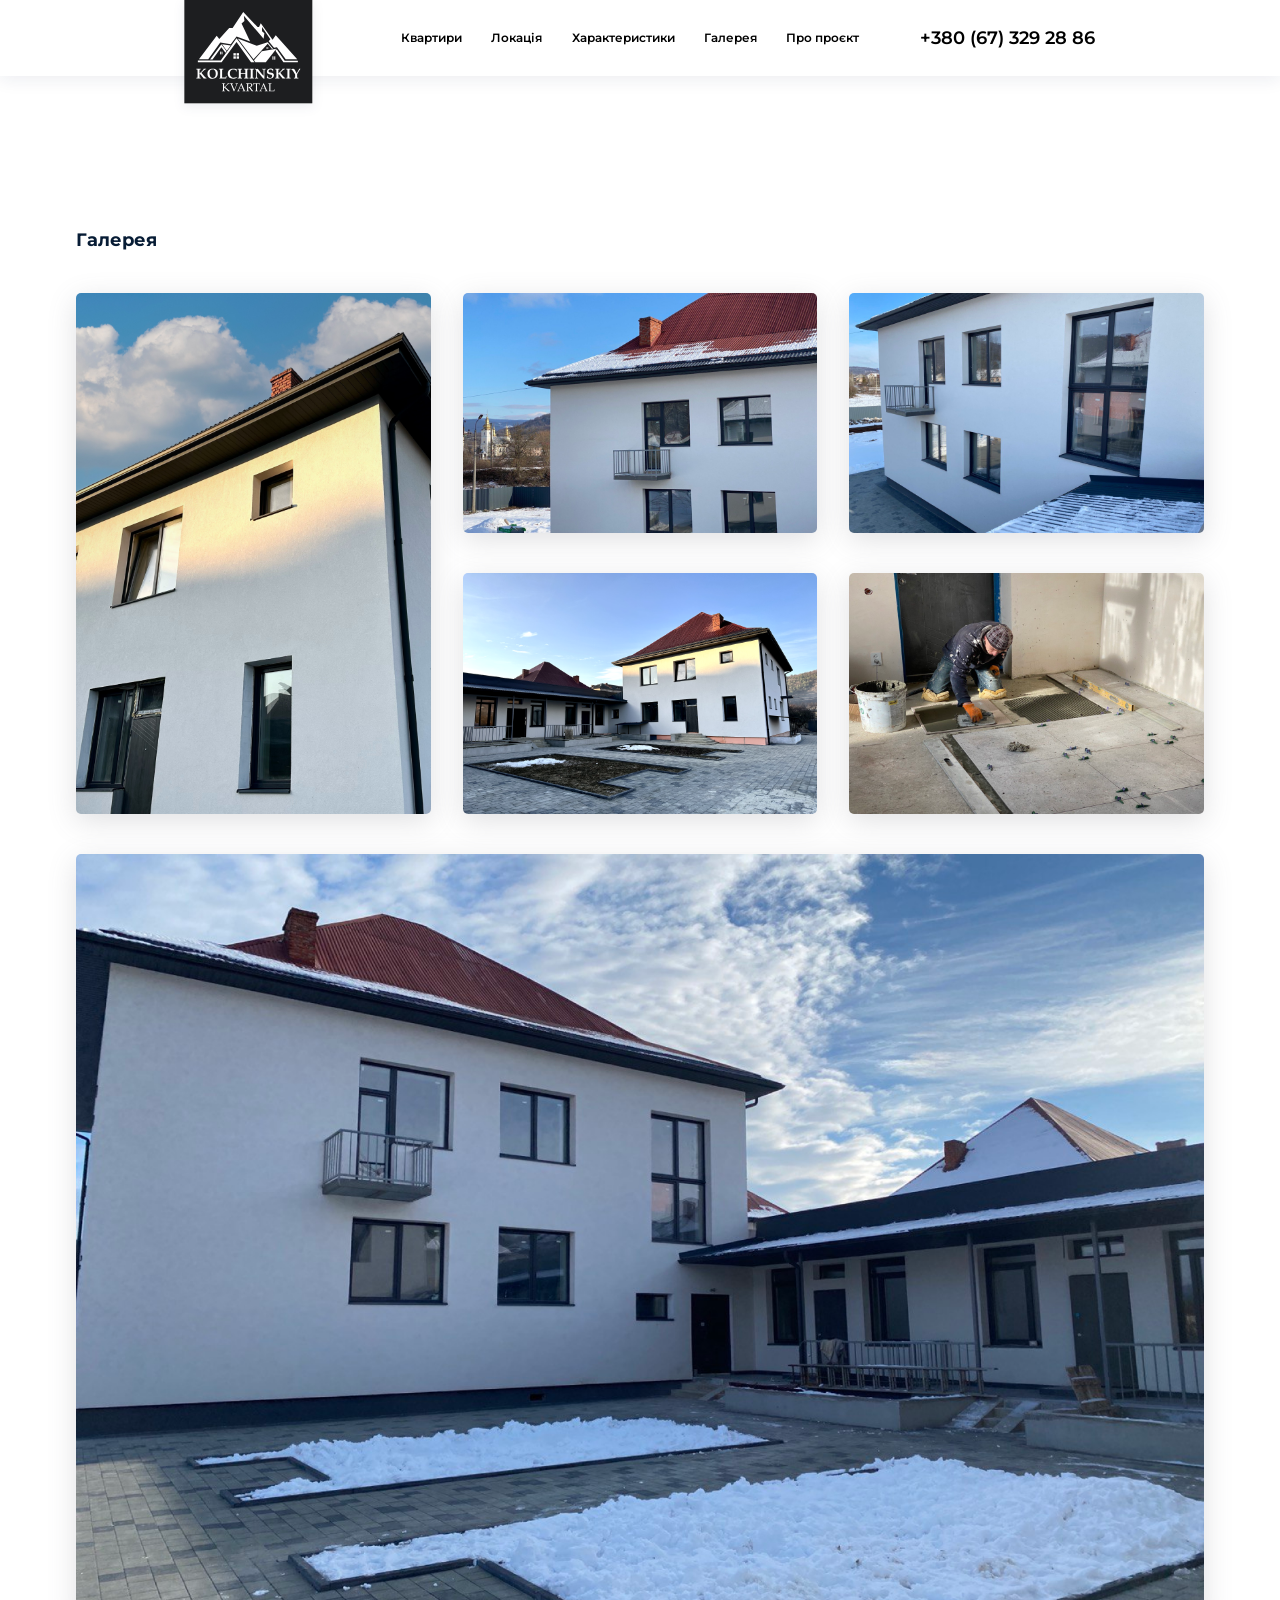
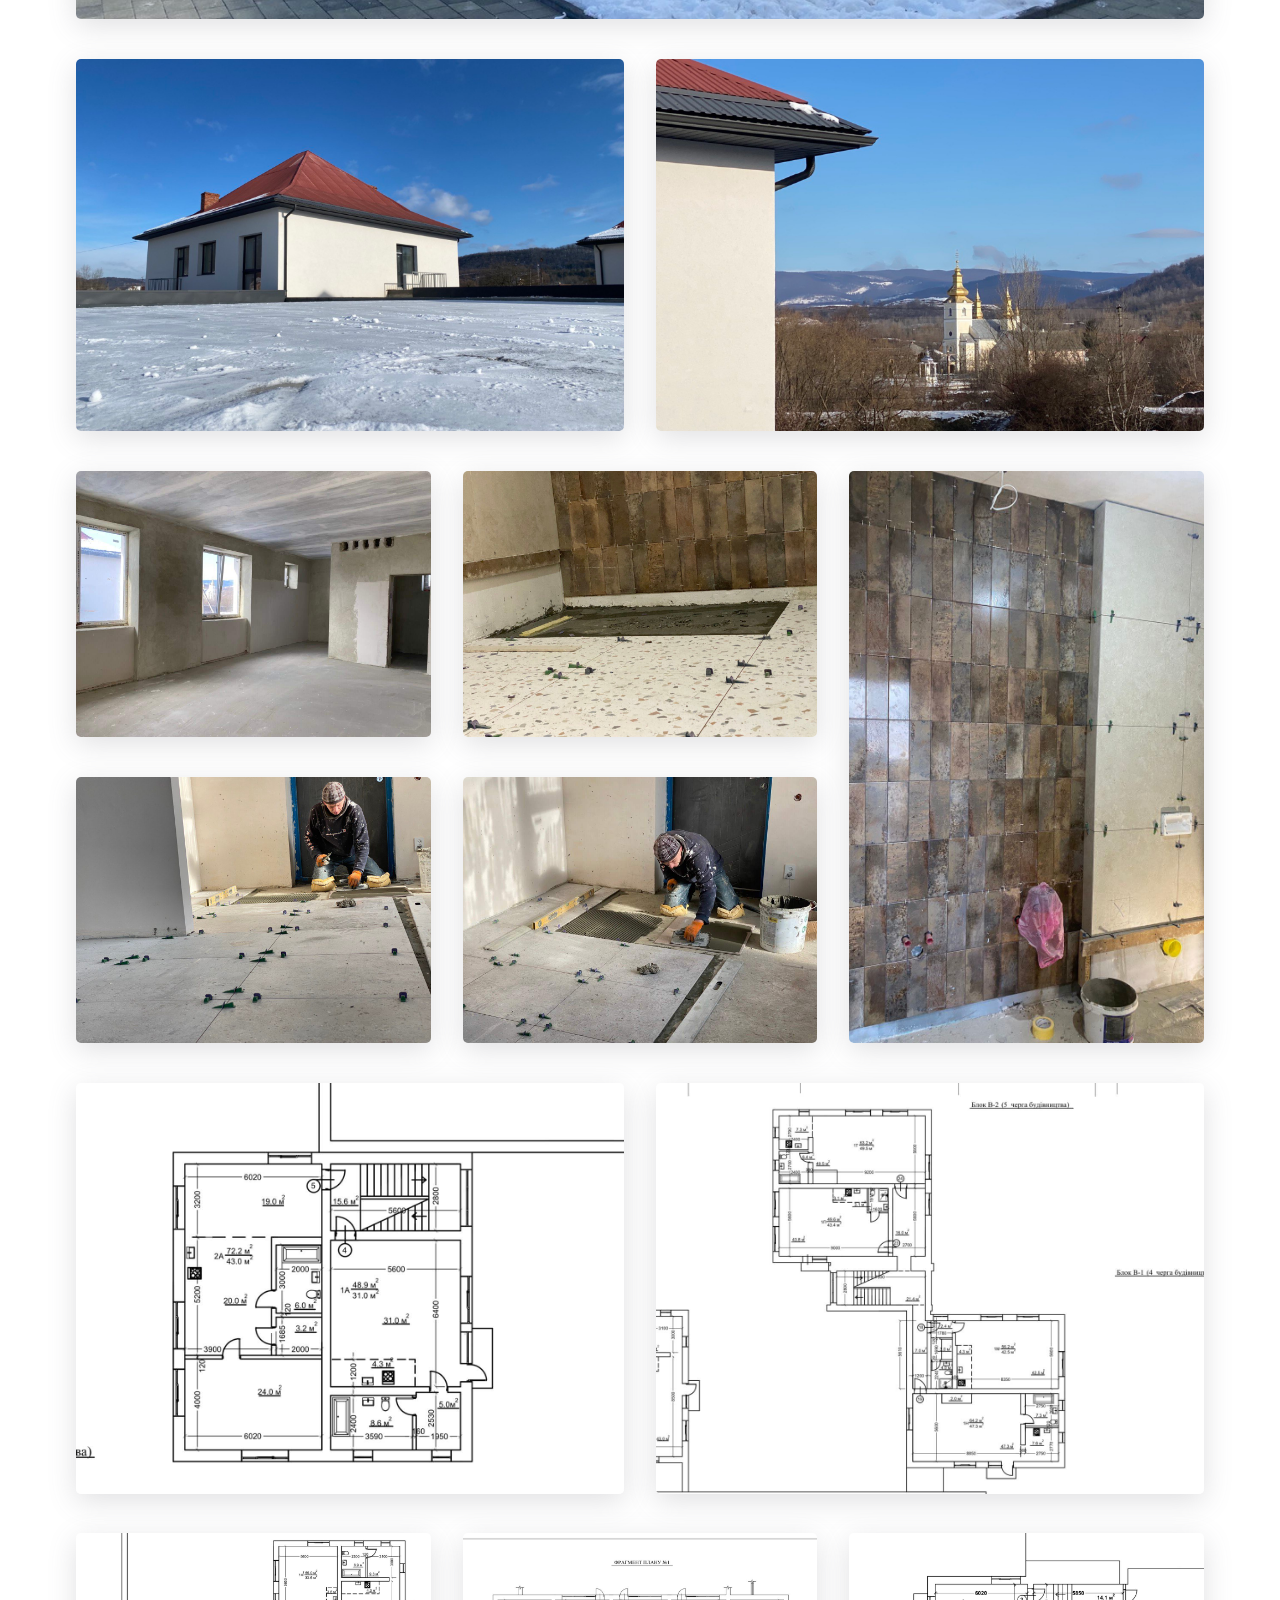
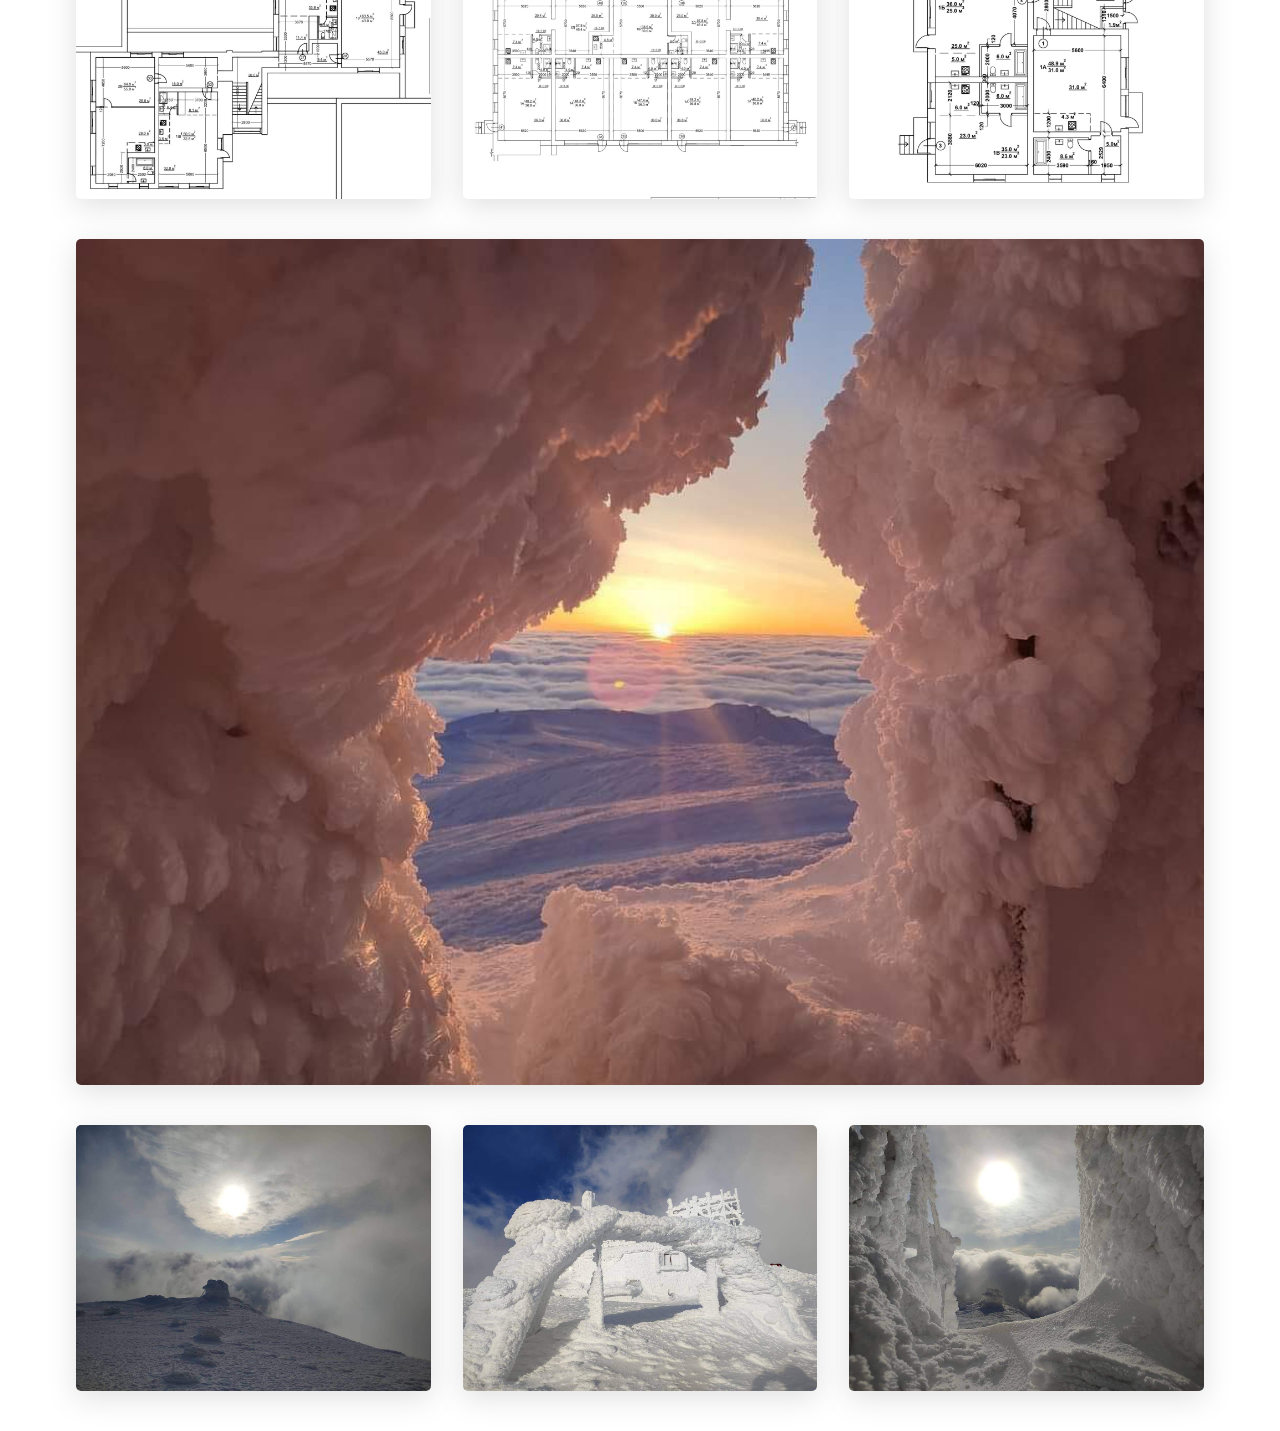
<file: gallery/index.html>
<!DOCTYPE html>
<html lang="uk">
<head>
    <meta charset="UTF-8">
    <meta http-equiv="X-UA-Compatible" content="IE=edge">
    <meta name="viewport" content="width=device-width, initial-scale=1.0">
    <title>Kolchino - Gallery</title>
    <link rel="stylesheet" href="gallery.css">
    <link rel="stylesheet" href="../css/font.css">
    <link rel="stylesheet" href="../css/navbar.css">
    <script src="../js/jquery.min.js"></script>
    <script src="../js/check-mobile.js"></script>
</head>
<body>
    <div style="display: none;" id="landscape">
        <div id="landscape-container" class="flex flex-column allign-center">
            <svg xmlns="http://www.w3.org/2000/svg" xmlns:xlink="http://www.w3.org/1999/xlink" width="70"
                height="70px" version="1.1" viewBox="0 0 700 700">
                <g xmlns="http://www.w3.org/2000/svg">
                    <path transform-origin="center"
                        d="m170.24 82.164h86.129c6.1836 0 11.199-5.0195 11.199-11.199 0-6.1836-5.0195-11.199-11.199-11.199l-86.129-0.003906c-6.1836 0-11.199 5.0195-11.199 11.199 0 6.1836 5.0195 11.203 11.199 11.203z" />
                    <path transform-origin="center"
                        d="m583.98 258.64h-227.37v-197.85c0-25.391-20.652-46.031-46.031-46.031h-194.54c-25.391-0.011719-46.043 20.641-46.043 46.031v408.42c0 25.391 20.652 46.031 46.043 46.031h16.52c6.5391 17.473 23.273 30.004 42.984 30.004h408.42c25.379 0 46.02-20.664 46.02-46.043l0.003906-194.53c0.011719-25.379-20.641-46.031-46.008-46.031zm-491.58 210.57v-408.42c0-13.035 10.605-23.633 23.645-23.633h194.52c13.035 0 23.633 10.605 23.633 23.633v197.85h-158.64c-25.391 0-46.031 20.652-46.031 46.031v188.17h-13.484c-13.035 0-23.645-10.594-23.645-23.633zm515.2 29.984c0 13.035-10.594 23.645-23.621 23.645h-408.42c-13.035 0-23.633-10.605-23.633-23.645l0.003907-194.52c0-13.035 10.605-23.633 23.633-23.633h408.42c13.027 0 23.621 10.594 23.621 23.633z" />
                    <path transform-origin="center"
                        d="m573.81 347.66c-6.1953 0-11.199 5.0078-11.199 11.199v86.129c0 6.1953 5.0078 11.199 11.199 11.199 6.1953 0 11.199-5.0078 11.199-11.199v-86.129c0-6.1953-5.0039-11.199-11.199-11.199z" />
                    <path transform-origin="center"
                        d="m185.73 372.6c-6.1836 0-11.199 5.0078-11.199 11.199v36.289c0 6.1953 5.0195 11.199 11.199 11.199 6.1836 0 11.199-5.0078 11.199-11.199v-36.289c0-6.1914-5.0195-11.199-11.199-11.199z" />
                    <path transform-origin="center"
                        d="m415.6 73.461c0.035156 0.53906 0.14453 1.0312 0.23438 1.5586 0.10156 0.53906 0.21094 1.0547 0.39062 1.5664 0.13281 0.37891 0.24609 0.72656 0.41406 1.0859 0.23438 0.48047 0.55859 0.90625 0.86328 1.3555 0.19141 0.29297 0.24609 0.62891 0.46875 0.90625 0.11328 0.14453 0.28125 0.19141 0.40234 0.3125 0.28125 0.32422 0.55859 0.61719 0.88672 0.90625 0.14453 0.13281 0.21094 0.32422 0.37109 0.46094l58.082 46.938c2.082 1.668 4.5586 2.4883 7.0352 2.4883 3.2695 0 6.5078-1.4219 8.7148-4.168 3.8984-4.8047 3.1484-11.859-1.6562-15.746l-33.441-27.035h59.652c7.5039 0 13.621 6.1055 13.621 13.621v91.324c0 6.1836 5.0078 11.199 11.199 11.199 6.1953 0 11.199-5.0195 11.199-11.199l-0.003906-91.316c0-19.859-16.152-36.02-36.02-36.02h-59.652l33.441-27.035c4.8164-3.8867 5.5547-10.941 1.6562-15.746-3.8867-4.8164-10.93-5.5664-15.746-1.668l-58.082 46.938c-0.16797 0.13281-0.23438 0.3125-0.37109 0.46094-0.30078 0.26953-0.58203 0.54687-0.85156 0.86328-0.13281 0.14453-0.3125 0.21094-0.4375 0.35938-0.22266 0.26953-0.28125 0.61719-0.46875 0.90625-0.30078 0.46094-0.63672 0.875-0.86328 1.3555-0.16797 0.35938-0.28125 0.70703-0.41406 1.0859-0.19141 0.51562-0.29297 1.0312-0.39062 1.5664-0.10156 0.52734-0.21094 1.0195-0.23438 1.5586 0 0.20312-0.11328 0.35938-0.11328 0.55859 0.003906 0.19922 0.11328 0.36719 0.11328 0.55859z" />
                </g>
            </svg>
            <div class="fw6 fs18">Будь ласка, перевернiть девайс</div>
        </div>
    </div>
    <div id="overlay">
        <div id="loader"></div>
    </div>
    <div data-mb="163" class="shadow fix">
        <nav id="nav-menu" data-h="81" data-w="1365" class="fix nav-container flex allign-center">
            <div class="fix" data-w="192" id="icon">
                <a href="../">
                    <svg class="overflow" xmlns="http://www.w3.org/2000/svg" style="transform-origin: top left;"
                        width="192" height="155" viewBox="17 0 192 155" fill="none">
                        <g filter="url(#filter0_d_41_600)">
                            <rect x="16" width="192" height="155" fill="#1D1E20" />
                        </g>
                        <path
                            d="M36.2852 90.667V93.3176H71.87L94.2752 62.8354L116.021 93.3176H121.293L94.2752 57.5342L70.552 90.667H36.2852Z"
                            fill="white" />
                        <path
                            d="M96.0366 57.7063L124.59 68.7992L141.065 63.4979L148.986 73.186L147.562 73.4378L141.065 65.4859L119.74 88.8843L96.0366 57.7063Z"
                            fill="white" />
                        <path
                            d="M122.506 93.3177H138.197L154.144 72.9609L132.253 77.0098L120.49 90.5147L122.506 93.3177Z"
                            fill="white" />
                        <path d="M72.5712 66.3674L79.675 76.1019L85.6058 68.2494L72.5712 66.3674Z" fill="white" />
                        <path
                            d="M71.5739 66.4202L79.2708 76.9498L77.6365 79.163L71.5739 70.8997L58.3218 89.3415H54.5854L71.5739 66.4202Z"
                            fill="white" />
                        <path
                            d="M152.72 76.2742L154.598 73.8555L166.479 91.0912H186.282V93.3177H164.608L152.72 76.2742Z"
                            fill="white" />
                        <path d="M93.2421 79.7595H89.6572V83.3644H93.2421V79.7595Z" fill="white" />
                        <path d="M98.0266 79.7595H94.4418V83.3644H98.0266V79.7595Z" fill="white" />
                        <path d="M93.2421 84.4712H89.6572V88.076H93.2421V84.4712Z" fill="white" />
                        <path d="M98.0266 84.4712H94.4418V88.076H98.0266V84.4712Z" fill="white" />
                        <path d="M71.1537 77.5332H69.4601V79.2362H71.1537V77.5332Z" fill="white" />
                        <path d="M73.4173 77.5332H71.7238V79.2362H73.4173V77.5332Z" fill="white" />
                        <path d="M71.1537 79.7595H69.4601V81.4626H71.1537V79.7595Z" fill="white" />
                        <path d="M73.4173 79.7595H71.7238V81.4626H73.4173V79.7595Z" fill="white" />
                        <path d="M140.391 70.4297H139.297V71.5297H140.391V70.4297Z" fill="white" />
                        <path d="M141.855 70.4297H140.761V71.5297H141.855V70.4297Z" fill="white" />
                        <path d="M140.391 71.8604H139.297V72.9604H140.391V71.8604Z" fill="white" />
                        <path d="M141.855 71.8604H140.761V72.9604H141.855V71.8604Z" fill="white" />
                        <path d="M149.902 84.6765H147.945V86.6446H149.902V84.6765Z" fill="white" />
                        <path d="M152.511 84.6765H150.554V86.6446H152.511V84.6765Z" fill="white" />
                        <path d="M149.902 87.2415H147.945V89.2096H149.902V87.2415Z" fill="white" />
                        <path d="M152.511 87.2415H150.554V89.2096H152.511V87.2415Z" fill="white" />
                        <path
                            d="M37.9347 88.8844H51.8655L69.8754 63.8426L85.6052 66.4204L94.3103 54.5985L114.653 62.1528L101.816 35.3086L106.126 31.3525L105.322 23.5796L134.93 58.263L136.017 50.0395L132.524 46.9714L132.597 40.6629L144.992 58.9986L142.515 62.0071L150.561 71.5228L154.837 70.9728L168.116 88.8844H185.342L153.124 52.8558L148.314 59.6215L130.633 35.0104L128.076 40.5171L125.869 40.6364L104.373 18L88.419 41.8358H83.2922L68.4059 58.3624L64.5376 53.4455L37.9347 88.8844Z"
                            fill="white" />
                        <path
                            d="M49.2026 116.796V117.697C48.2076 117.697 47.3509 117.657 46.626 117.657C46.0725 117.657 45.5387 117.67 45.0247 117.697C44.803 117.274 44.5333 116.878 44.2208 116.517L42.2438 114.198C40.7282 112.396 39.9176 111.448 39.8253 111.355C39.6579 111.145 39.455 110.965 39.2257 110.825C39.1507 110.783 39.0675 110.758 38.9819 110.752C38.9306 110.75 38.88 110.764 38.8369 110.792C38.8068 110.807 38.7834 110.833 38.771 110.865C38.7589 110.944 38.7589 111.024 38.771 111.103V113.436L38.8039 115.484C38.7797 115.827 38.8246 116.172 38.9357 116.497C39.007 116.589 39.1067 116.655 39.2191 116.683C39.6538 116.763 40.0951 116.801 40.5371 116.796V117.697C39.408 117.657 38.2219 117.637 36.9786 117.637C35.8649 117.637 34.8699 117.637 34 117.697V116.796C34.4645 116.79 34.9275 116.744 35.3838 116.657C35.4568 116.628 35.5207 116.58 35.5684 116.517C35.6342 116.435 35.6774 116.337 35.6936 116.232C35.7423 115.961 35.7687 115.686 35.7727 115.411C35.832 114.39 35.8649 113.648 35.8649 113.197V109.434L35.7924 106.226C35.7958 105.704 35.765 105.181 35.7002 104.662C35.6856 104.555 35.6448 104.452 35.5816 104.364C35.5216 104.31 35.4492 104.271 35.3707 104.252C34.9176 104.175 34.4594 104.132 34 104.126V103.211C34.8699 103.258 35.8649 103.277 36.9851 103.277C38.2372 103.277 39.4168 103.277 40.5371 103.211V104.126C40.0481 104.101 39.5584 104.157 39.0873 104.291C39.0255 104.337 38.9742 104.396 38.9367 104.463C38.8992 104.531 38.8764 104.605 38.8699 104.682C38.7658 105.531 38.7239 106.386 38.7446 107.24V110.096L38.9094 110.169C39.8363 109.38 40.7164 108.537 41.5453 107.644L43.0016 106.147C43.4761 105.656 43.8122 105.305 44.0033 105.087L44.9127 104.02C44.9127 103.874 44.9127 103.609 44.8797 103.211C45.5717 103.211 46.0395 103.211 46.2768 103.211H48.7018V104.053C48.2339 104.046 47.7669 104.097 47.3114 104.205C46.9165 104.359 46.5526 104.584 46.2372 104.868C45.8089 105.206 44.9193 105.968 43.6013 107.167L41.6244 109.155C41.9539 109.573 42.4481 110.162 43.1005 110.931L45.3542 113.582C46.3954 114.814 47.1071 115.629 47.4761 116.027C47.7045 116.308 47.9785 116.547 48.2866 116.736C48.5857 116.812 48.8963 116.833 49.2026 116.796Z"
                            fill="white" />
                        <path
                            d="M50.667 110.626C50.641 109.495 50.8357 108.369 51.2403 107.313C51.5936 106.433 52.1288 105.638 52.8104 104.981C53.492 104.324 54.3045 103.82 55.1942 103.503C56.3006 103.129 57.4602 102.939 58.6275 102.939C59.7825 102.922 60.9322 103.101 62.0278 103.47C63.4043 103.97 64.5677 104.932 65.3227 106.193C65.6216 106.743 65.8433 107.332 65.9816 107.942C66.1408 108.631 66.2183 109.336 66.2123 110.043C66.2279 111.279 66.0041 112.505 65.5533 113.655C65.2254 114.481 64.7344 115.231 64.1102 115.861C63.4903 116.491 62.7538 116.993 61.9421 117.339C60.7305 117.821 59.4361 118.058 58.1332 118.035C56.7679 118.07 55.4136 117.781 54.1794 117.193C53.0707 116.649 52.1518 115.781 51.5434 114.702C50.9017 113.444 50.5994 112.038 50.667 110.626ZM53.8367 110.017C53.7937 111.373 54.0177 112.724 54.4957 113.993C54.818 114.893 55.4067 115.672 56.1826 116.226C56.9076 116.64 57.7275 116.859 58.5616 116.859C59.3957 116.859 60.2155 116.64 60.9405 116.226C61.6894 115.722 62.2522 114.983 62.5418 114.125C62.9597 112.973 63.1587 111.753 63.1283 110.527C63.1367 109.633 63.0304 108.742 62.812 107.876C62.6335 107.148 62.3278 106.456 61.9092 105.835C61.5574 105.291 61.0834 104.837 60.5253 104.51C59.8686 104.185 59.141 104.033 58.41 104.066C57.5062 104.039 56.6153 104.286 55.8531 104.775C55.1223 105.28 54.5816 106.018 54.3178 106.869C53.9771 107.882 53.8143 108.947 53.8367 110.017Z"
                            fill="white" />
                        <path
                            d="M68.5108 117.697V117.173C68.7684 117.053 69.0192 116.918 69.262 116.769C69.3671 116.717 69.4611 116.645 69.5388 116.557C69.5665 116.525 69.5848 116.486 69.5915 116.444C69.6245 116.272 69.6574 115.656 69.6838 114.596C69.7101 113.535 69.7233 112.27 69.7233 110.785C69.7233 108.577 69.7233 107.229 69.7233 106.743C69.7366 105.999 69.6926 105.254 69.5915 104.517C69.579 104.477 69.5584 104.439 69.5313 104.408C69.5041 104.376 69.4708 104.35 69.4334 104.331C68.9239 104.173 68.3912 104.103 67.8584 104.126V103.211C68.7348 103.258 69.7299 103.277 70.8435 103.277C72.0956 103.277 73.2818 103.277 74.402 103.211V104.126C73.921 104.115 73.4412 104.178 72.9787 104.311C72.9387 104.332 72.9034 104.361 72.8751 104.397C72.8467 104.432 72.8259 104.473 72.8139 104.517C72.7509 104.938 72.7178 105.363 72.7151 105.789C72.7151 106.551 72.6689 107.512 72.6689 108.672C72.6689 108.797 72.6689 109.791 72.6689 111.66C72.6689 112.647 72.6689 113.648 72.6689 114.596C72.6689 115.543 72.6689 116.16 72.6689 116.365C73.6179 116.405 74.2637 116.425 74.6063 116.425C75.5191 116.435 76.4314 116.373 77.3345 116.239C77.5108 116.229 77.6833 116.184 77.8419 116.107C77.9256 115.992 77.9841 115.861 78.0132 115.722C78.1516 115.199 78.2834 114.596 78.4152 113.92H79.2719C79.2719 114.112 79.2719 114.225 79.2719 114.264L79.0149 116.352C78.9622 117.014 78.9292 117.405 78.9226 117.531C78.7263 117.588 78.5258 117.627 78.323 117.651C77.9078 117.651 77.2554 117.697 76.379 117.697L73.9605 117.651C72.8271 117.617 72.0363 117.604 71.5948 117.604C70.9226 117.604 69.9012 117.637 68.5108 117.697Z"
                            fill="white" />
                        <path
                            d="M94.6945 115.828L94.2135 116.855C93.4843 117.259 92.7101 117.575 91.9071 117.796C91.0651 117.979 90.2049 118.063 89.3436 118.048C88.0235 118.073 86.7114 117.836 85.482 117.352C83.876 116.694 82.5751 115.452 81.8379 113.873C81.3321 112.768 81.0755 111.564 81.0867 110.348C81.0561 109.356 81.2387 108.368 81.6219 107.454C82.0052 106.539 82.58 105.718 83.3074 105.047C84.7879 103.642 86.8857 102.939 89.6006 102.939C90.4376 102.931 91.2736 103 92.0982 103.145C92.9703 103.323 93.8274 103.569 94.6616 103.88L94.7143 104.013C94.5898 104.412 94.5037 104.823 94.4573 105.239C94.3585 106.021 94.2926 106.736 94.2596 107.399H93.4622C93.4622 106.644 93.4095 106.034 93.3568 105.577C92.9217 105.111 92.394 104.743 91.8082 104.497C91.1045 104.235 90.357 104.114 89.6072 104.139C88.8911 104.106 88.176 104.226 87.5093 104.491C86.8425 104.756 86.2392 105.16 85.739 105.676C84.71 106.859 84.1866 108.402 84.2827 109.97C84.2617 110.963 84.4294 111.95 84.7769 112.879C85.0691 113.649 85.518 114.349 86.0949 114.933C86.5674 115.424 87.123 115.825 87.7357 116.12C88.5967 116.473 89.5212 116.642 90.4507 116.617C91.1169 116.619 91.7809 116.539 92.4276 116.378C93.1355 116.187 93.8188 115.913 94.4639 115.563L94.6945 115.828Z"
                            fill="white" />
                        <path
                            d="M95.9558 117.697V116.789C96.3566 116.794 96.7572 116.771 97.1551 116.723C97.2685 116.709 97.3769 116.668 97.4715 116.603C97.5443 116.55 97.5957 116.473 97.6164 116.385C97.7084 115.911 97.746 115.429 97.7285 114.947L97.768 112.886V108.042L97.7285 106.001C97.7462 105.51 97.7086 105.019 97.6164 104.536C97.5945 104.451 97.5461 104.374 97.478 104.318C97.3828 104.254 97.2749 104.211 97.1617 104.192C96.7616 104.143 96.3588 104.121 95.9558 104.126V103.211C97.0827 103.258 98.2688 103.277 99.5209 103.277C100.641 103.277 101.63 103.277 102.499 103.211V104.126C102.059 104.131 101.619 104.159 101.182 104.212C101.074 104.228 100.976 104.282 100.905 104.364C100.813 104.593 100.77 104.84 100.779 105.087C100.714 105.789 100.687 106.809 100.687 108.135V109.321C101.182 109.367 102.216 109.387 103.798 109.387C105.775 109.387 107.013 109.387 107.481 109.321V108.135C107.481 107.061 107.481 106.379 107.481 106.074C107.422 105.153 107.382 104.636 107.356 104.517C107.341 104.445 107.307 104.379 107.257 104.324C107.185 104.271 107.102 104.232 107.013 104.212C106.576 104.159 106.136 104.13 105.695 104.126V103.211C106.559 103.258 107.547 103.277 108.667 103.277C109.92 103.277 111.106 103.277 112.233 103.211V104.126C111.834 104.124 111.436 104.144 111.04 104.185C110.925 104.201 110.815 104.241 110.717 104.305C110.645 104.362 110.594 104.441 110.572 104.53C110.481 105.003 110.443 105.486 110.46 105.968L110.42 108.042V112.879L110.46 114.907C110.44 115.395 110.475 115.885 110.565 116.365C110.592 116.454 110.642 116.534 110.71 116.597C110.805 116.661 110.913 116.702 111.027 116.716C111.427 116.765 111.83 116.787 112.233 116.782V117.69C111.106 117.651 109.92 117.631 108.667 117.631C107.547 117.631 106.559 117.631 105.695 117.69V116.789C106.136 116.784 106.576 116.755 107.013 116.703C107.118 116.68 107.215 116.627 107.29 116.55C107.375 116.319 107.415 116.074 107.409 115.828C107.468 115.119 107.494 114.105 107.494 112.78V110.62C107.152 110.567 106.177 110.547 104.496 110.547C102.816 110.547 101.86 110.547 101.326 110.547C101.117 110.551 100.908 110.569 100.7 110.6V112.76C100.7 113.84 100.7 114.523 100.7 114.821C100.76 115.742 100.799 116.259 100.826 116.385C100.839 116.453 100.874 116.516 100.924 116.564C100.997 116.624 101.083 116.665 101.175 116.683C101.612 116.737 102.052 116.765 102.493 116.769V117.677C101.623 117.637 100.635 117.617 99.5143 117.617C98.2688 117.637 97.0827 117.657 95.9558 117.697Z"
                            fill="white" />
                        <path
                            d="M120.331 103.211V104.126C119.917 104.124 119.503 104.151 119.092 104.205C118.992 104.219 118.897 104.258 118.815 104.318C118.761 104.362 118.722 104.423 118.703 104.49C118.637 104.705 118.602 104.928 118.598 105.153C118.598 105.332 118.598 105.67 118.598 106.167C118.565 107.87 118.552 108.817 118.552 108.91V113.085L118.585 114.98C118.561 115.444 118.596 115.91 118.69 116.365C118.71 116.453 118.759 116.533 118.828 116.59C118.921 116.654 119.027 116.697 119.138 116.716C119.543 116.762 119.95 116.784 120.357 116.782V117.69C119.237 117.651 118.044 117.631 116.772 117.631C115.665 117.631 114.683 117.631 113.82 117.69V116.789C114.532 116.789 114.94 116.736 115.052 116.716C115.159 116.703 115.261 116.665 115.349 116.603C115.395 116.557 115.429 116.5 115.448 116.438C115.448 116.349 115.474 116.025 115.527 115.464C115.58 114.635 115.613 113.867 115.613 113.164V108.837C115.613 107.465 115.613 106.578 115.613 106.187C115.606 105.635 115.566 105.084 115.494 104.536C115.477 104.461 115.444 104.391 115.395 104.331C115.323 104.271 115.237 104.23 115.145 104.212C114.707 104.159 114.267 104.13 113.827 104.126V103.211C114.69 103.258 115.679 103.277 116.799 103.277C118.024 103.277 119.211 103.258 120.331 103.211Z"
                            fill="white" />
                        <path
                            d="M121.816 116.855C122.281 116.846 122.746 116.806 123.206 116.736C123.28 116.708 123.346 116.663 123.397 116.603C123.468 116.487 123.511 116.355 123.523 116.219C123.562 115.961 123.615 115.324 123.668 114.317C123.668 113.741 123.707 112.992 123.707 112.077V108.764L123.668 105.749C123.674 105.421 123.654 105.093 123.608 104.768C123.585 104.645 123.533 104.529 123.457 104.43C123.367 104.343 123.256 104.284 123.134 104.258C122.698 104.186 122.258 104.141 121.816 104.125V103.251C122.686 103.297 123.332 103.317 123.74 103.317H125.236L126.178 103.284C127.593 105.148 129.306 107.289 131.318 109.705C132.768 111.472 133.97 112.839 134.923 113.807V111.415C134.923 107.704 134.881 105.519 134.798 104.861C134.803 104.677 134.737 104.499 134.613 104.364C134.098 104.18 133.55 104.11 133.005 104.159V103.284C133.842 103.33 134.613 103.35 135.312 103.35C136.01 103.35 136.867 103.35 137.948 103.284V104.159C137.442 104.126 136.934 104.189 136.452 104.344C136.397 104.379 136.357 104.434 136.34 104.497C136.192 105.276 136.125 106.069 136.142 106.862C136.142 108.095 136.089 109.003 136.089 109.592C136.089 114.187 136.136 116.972 136.228 117.949L136.089 118.041C135.516 117.942 134.93 117.856 134.33 117.77C132.133 115.278 128.99 111.538 124.9 106.551V111.706C124.9 112.775 124.92 113.88 124.959 115.02C124.96 115.51 125.002 116 125.084 116.484C125.11 116.563 125.158 116.632 125.223 116.683C125.329 116.747 125.449 116.786 125.572 116.795C125.896 116.839 126.221 116.866 126.547 116.875H126.752V117.71H124.531C123.868 117.71 122.965 117.73 121.823 117.77L121.816 116.855Z"
                            fill="white" />
                        <path
                            d="M149.183 107.001H148.319C148.32 106.434 148.285 105.868 148.214 105.305C147.922 104.942 147.54 104.663 147.107 104.497C146.549 104.257 145.947 104.138 145.341 104.145C144.555 104.096 143.78 104.349 143.173 104.854C142.934 105.06 142.742 105.315 142.61 105.602C142.478 105.889 142.409 106.202 142.408 106.518C142.398 106.899 142.475 107.277 142.632 107.624C142.773 107.899 142.988 108.129 143.252 108.287C143.623 108.495 144.023 108.646 144.438 108.738C144.833 108.824 145.387 108.923 146.099 109.049C146.81 109.175 147.272 109.261 147.482 109.307C147.954 109.421 148.408 109.597 148.833 109.831C149.147 110.011 149.425 110.25 149.651 110.533C149.872 110.839 150.041 111.179 150.151 111.541C150.285 111.969 150.352 112.417 150.349 112.866C150.366 113.677 150.178 114.48 149.802 115.199C149.506 115.726 149.118 116.195 148.655 116.583C148.209 116.976 147.701 117.291 147.153 117.518C146.205 117.871 145.198 118.04 144.188 118.015C143.43 118.024 142.673 117.944 141.934 117.776C141.182 117.583 140.453 117.31 139.759 116.961C140.015 115.78 140.125 114.571 140.089 113.363H140.959C140.947 113.983 140.984 114.604 141.071 115.218C141.396 115.711 141.853 116.101 142.389 116.345C143.029 116.673 143.739 116.841 144.458 116.835C145.058 116.847 145.653 116.729 146.204 116.491C146.668 116.299 147.059 115.962 147.318 115.53C147.549 115.106 147.667 114.629 147.66 114.145C147.673 113.757 147.589 113.372 147.417 113.025C147.245 112.704 146.981 112.443 146.659 112.276C146.08 112.011 145.471 111.818 144.847 111.7C143.608 111.435 142.791 111.249 142.395 111.13C141.868 110.984 141.381 110.718 140.972 110.354C140.609 110.016 140.332 109.596 140.161 109.129C139.982 108.632 139.893 108.106 139.898 107.578C139.889 106.836 140.054 106.103 140.379 105.438C140.668 104.83 141.109 104.307 141.657 103.92C142.202 103.554 142.81 103.293 143.45 103.151C144.122 102.997 144.809 102.919 145.499 102.919C146.209 102.918 146.917 102.985 147.614 103.118C148.229 103.224 148.825 103.416 149.387 103.688L149.473 103.933C149.375 104.37 149.304 104.813 149.262 105.259C149.235 105.729 149.202 106.299 149.183 107.001Z"
                            fill="white" />
                        <path
                            d="M167.502 116.796V117.697C166.507 117.697 165.643 117.657 164.925 117.657C164.371 117.657 163.831 117.657 163.317 117.697C163.098 117.272 162.828 116.876 162.513 116.517L160.536 114.198C159.016 112.396 158.21 111.448 158.118 111.355C157.95 111.145 157.747 110.965 157.518 110.825C157.441 110.783 157.355 110.758 157.268 110.752C157.219 110.751 157.17 110.765 157.129 110.792C157.097 110.807 157.072 110.833 157.057 110.865C157.05 110.944 157.05 111.024 157.057 111.103V113.436V115.484C157.033 115.827 157.077 116.172 157.189 116.497C157.256 116.591 157.354 116.657 157.465 116.683C157.9 116.763 158.341 116.8 158.783 116.796V117.697C157.656 117.657 156.47 117.637 155.218 117.637C154.111 117.637 153.116 117.637 152.246 117.697V116.796C152.709 116.791 153.17 116.744 153.624 116.657C153.697 116.626 153.763 116.579 153.815 116.517C153.878 116.434 153.921 116.336 153.94 116.232C153.982 115.96 154.006 115.686 154.012 115.411C154.078 114.39 154.111 113.648 154.111 113.197V109.434L154.039 106.226C154.039 105.704 154.008 105.181 153.946 104.662C153.926 104.556 153.886 104.455 153.828 104.364C153.768 104.31 153.695 104.271 153.617 104.252C153.164 104.175 152.706 104.133 152.246 104.126V103.211C153.116 103.258 154.111 103.277 155.231 103.277C156.477 103.277 157.663 103.277 158.783 103.211V104.126C158.294 104.101 157.805 104.157 157.334 104.291C157.272 104.337 157.22 104.396 157.183 104.463C157.145 104.531 157.123 104.605 157.116 104.682C157.009 105.53 156.967 106.386 156.991 107.24V110.096L157.156 110.169C158.082 109.38 158.962 108.537 159.792 107.644L161.254 106.147C161.729 105.656 162.058 105.305 162.256 105.087L163.159 104.02C163.174 103.75 163.174 103.48 163.159 103.211C163.857 103.211 164.319 103.211 164.563 103.211H166.981V104.053C166.513 104.047 166.046 104.098 165.591 104.205C165.197 104.358 164.835 104.583 164.523 104.868C164.095 105.206 163.205 105.968 161.887 107.167L159.91 109.155C160.24 109.573 160.727 110.162 161.38 110.931L163.64 113.582C164.681 114.814 165.386 115.629 165.755 116.027C165.987 116.307 166.263 116.546 166.572 116.736C166.876 116.814 167.191 116.835 167.502 116.796Z"
                            fill="white" />
                        <path
                            d="M175.391 103.211V104.126C174.976 104.124 174.562 104.151 174.152 104.205C174.052 104.219 173.957 104.258 173.875 104.318C173.819 104.36 173.779 104.421 173.763 104.49C173.694 104.704 173.658 104.928 173.657 105.153C173.657 105.332 173.657 105.67 173.657 106.167C173.631 107.872 173.618 108.786 173.618 108.91V113.085V114.98C173.597 115.444 173.63 115.909 173.717 116.365C173.742 116.453 173.792 116.531 173.862 116.59C173.952 116.655 174.056 116.698 174.165 116.716C174.572 116.762 174.981 116.784 175.391 116.782V117.69C174.27 117.651 173.071 117.631 171.806 117.631C170.699 117.631 169.717 117.631 168.847 117.69V116.789C169.565 116.789 169.974 116.736 170.086 116.716C170.191 116.706 170.291 116.667 170.376 116.603C170.424 116.559 170.458 116.502 170.475 116.438C170.475 116.352 170.521 116.027 170.56 115.464C170.613 114.635 170.639 113.867 170.639 113.164V108.837C170.639 107.465 170.639 106.578 170.639 106.187C170.635 105.634 170.593 105.083 170.514 104.536C170.5 104.462 170.468 104.391 170.422 104.331C170.349 104.272 170.263 104.231 170.171 104.212C169.734 104.159 169.294 104.13 168.854 104.126V103.211C169.723 103.258 170.712 103.277 171.832 103.277C173.084 103.277 174.27 103.258 175.391 103.211Z"
                            fill="white" />
                        <path
                            d="M184.379 110.089L185.697 107.975C185.921 107.598 186.573 106.438 187.674 104.51C188.056 103.847 188.293 103.416 188.386 103.184H190V103.655C189.17 104.781 188.276 106.107 187.318 107.631C186.356 109.148 185.763 110.129 185.532 110.56C185.399 110.806 185.3 111.069 185.236 111.342C185.188 111.597 185.168 111.857 185.176 112.117V113.866C185.166 114.506 185.188 115.145 185.242 115.782C185.247 116.03 185.301 116.276 185.4 116.504C185.479 116.6 185.588 116.666 185.71 116.689C186.159 116.758 186.613 116.787 187.068 116.776V117.683C185.75 117.644 184.57 117.624 183.516 117.624C182.461 117.624 181.44 117.624 180.385 117.683V116.789C180.846 116.786 181.306 116.755 181.763 116.696C181.871 116.677 181.969 116.621 182.04 116.537C182.118 116.341 182.154 116.131 182.145 115.921C182.191 115.132 182.211 114.463 182.211 113.933V111.945C182.14 111.594 182.006 111.259 181.815 110.957C181.156 109.771 180.498 108.598 179.746 107.445C179.255 106.648 178.697 105.895 178.079 105.192C177.864 104.941 177.619 104.718 177.348 104.53C177.05 104.471 176.747 104.451 176.445 104.47V103.695L178.626 103.257C178.995 103.178 179.377 103.085 179.766 102.979C180.095 103.149 180.402 103.359 180.682 103.602C180.982 103.919 181.249 104.265 181.479 104.636C182.028 105.463 182.525 106.324 182.969 107.213C183.726 108.764 184.214 109.731 184.379 110.089Z"
                            fill="white" />
                        <path
                            d="M77.2293 136.377V136.914L74.6989 136.848L72.3331 136.914V136.377C72.7369 136.387 73.1407 136.358 73.5391 136.291C73.6594 136.261 73.7662 136.191 73.8422 136.092C73.9339 135.831 73.9764 135.554 73.9674 135.277C73.9674 135.158 73.9674 134.363 74.0004 132.885V128.988C74.0004 128.226 74.0004 127.484 74.0004 126.755C74.0161 126.434 73.9737 126.113 73.8752 125.808C73.8019 125.699 73.6917 125.621 73.5654 125.589C73.1676 125.517 72.7634 125.488 72.3595 125.503V124.959C73.4402 124.959 74.2705 125.012 74.8438 125.012C75.4171 125.012 76.2145 125.012 77.2557 124.959V125.503C76.8519 125.489 76.4477 125.518 76.0498 125.589C75.9314 125.616 75.8277 125.687 75.7598 125.788C75.6548 126.046 75.6075 126.324 75.6214 126.603C75.6214 126.716 75.6214 127.511 75.6214 128.988V130.725C76.0148 130.49 76.3759 130.205 76.6956 129.876L77.7499 128.849L79.6148 126.974C80.3331 126.252 80.7746 125.781 80.9328 125.576V124.959C81.5918 124.959 82.1124 124.959 82.4946 124.959C82.8768 124.959 83.3381 124.959 83.8125 124.959V125.509C83.4554 125.496 83.0977 125.518 82.745 125.576C82.5487 125.625 82.3632 125.71 82.1981 125.828C81.8422 126.093 81.2953 126.563 80.5572 127.239L77.2227 130.314L82.2442 135.039C83.0481 135.801 83.5094 136.218 83.6214 136.284C83.8297 136.372 84.0551 136.41 84.2804 136.397V136.914H83.1799H81.862L80.4649 135.589L79.6083 134.754L75.7598 131.142L75.5687 131.255V132.885C75.5687 133.647 75.5687 134.389 75.5687 135.118C75.5521 135.438 75.5899 135.758 75.6807 136.066C75.7574 136.175 75.869 136.255 75.997 136.291C76.404 136.36 76.8168 136.389 77.2293 136.377Z"
                            fill="white" />
                        <path
                            d="M90.1045 137C89.9332 136.51 89.5839 135.569 89.0567 134.17L86.2099 127.1C85.9068 126.344 85.7223 125.914 85.6498 125.775C85.5993 125.699 85.525 125.643 85.4389 125.615C85.1412 125.529 84.8329 125.484 84.5229 125.483V124.94C85.5312 124.986 86.2758 125.006 86.7569 125.006C87.2379 125.006 87.976 125.006 89.0567 124.94V125.536C88.3977 125.536 87.9826 125.536 87.8706 125.582C87.7874 125.586 87.7081 125.619 87.6465 125.675C87.607 125.722 87.5839 125.78 87.5806 125.841C87.6025 125.991 87.6424 126.138 87.6992 126.278C87.943 127.027 88.1473 127.603 88.3582 128.081L90.9941 134.707L93.1753 129.194C93.4916 128.405 93.7948 127.544 94.0847 126.616C94.1712 126.376 94.2331 126.127 94.2693 125.874C94.2718 125.81 94.2512 125.747 94.2112 125.697C94.1712 125.647 94.1146 125.613 94.0518 125.602C93.6166 125.522 93.176 125.476 92.7338 125.463V124.92C93.5773 124.92 94.2099 124.973 94.6317 124.973C95.0534 124.973 95.6663 124.973 96.4307 124.92V125.463C96.1757 125.455 95.9207 125.481 95.6728 125.543C95.5721 125.597 95.4896 125.68 95.4356 125.781C95.3829 125.867 95.1786 126.318 94.8162 127.14L92.1803 133.601L91.5213 135.264C91.3895 135.588 91.2775 135.88 91.1984 136.119C91.1193 136.357 91.0205 136.642 90.9216 136.96L90.1045 137Z"
                            fill="white" />
                        <path
                            d="M95.1107 136.914V136.344C95.3863 136.349 95.6618 136.332 95.9344 136.291C96.0481 136.256 96.152 136.195 96.2376 136.112C96.4009 135.912 96.5341 135.689 96.633 135.45C96.734 135.246 97.0965 134.458 97.7203 133.084L99.8092 128.339C100.042 127.818 100.532 126.658 101.279 124.86H101.819L105.411 133.283C105.99 134.648 106.379 135.509 106.564 135.854C106.637 136.018 106.759 136.154 106.913 136.245C107.189 136.326 107.476 136.359 107.763 136.344V136.914C106.893 136.861 106.287 136.835 105.938 136.835L103.243 136.914V136.344C103.623 136.346 104.004 136.326 104.383 136.285C104.483 136.273 104.577 136.232 104.653 136.165C104.701 136.11 104.727 136.04 104.725 135.966C104.716 135.801 104.675 135.64 104.607 135.489L103.579 132.912H98.7351L97.8257 135.072C97.694 135.34 97.6114 135.629 97.5819 135.927C97.5796 135.997 97.6031 136.065 97.6478 136.119C97.7241 136.198 97.8232 136.251 97.9312 136.271C98.2912 136.323 98.6547 136.348 99.0185 136.344V136.914C98.0761 136.868 97.371 136.841 96.9032 136.841C96.4353 136.841 95.7499 136.868 95.1107 136.914ZM98.9987 132.196H103.223L101.134 127.127L98.9987 132.196Z"
                            fill="white" />
                        <path
                            d="M108.525 125.503V124.96H109.52L111.128 124.999C111.444 124.999 111.939 124.999 112.611 124.966L114.12 124.92C114.908 124.88 115.697 124.977 116.453 125.205C116.922 125.38 117.32 125.706 117.586 126.132C117.852 126.552 117.992 127.04 117.988 127.537C117.982 128.03 117.853 128.513 117.612 128.942C117.351 129.415 116.974 129.814 116.519 130.102C115.944 130.446 115.316 130.688 114.66 130.817C114.799 131.01 115.128 131.447 115.642 132.143L117.751 134.933C118.357 135.714 118.706 136.145 118.805 136.258C118.851 136.294 118.902 136.323 118.957 136.344C119.139 136.379 119.325 136.392 119.51 136.384V136.92C119.089 136.92 118.713 136.874 118.397 136.874C118.08 136.874 117.665 136.874 117.184 136.92C116.819 136.505 116.211 135.684 115.359 134.455C114.884 133.793 114.469 133.21 114.107 132.759C113.52 132.01 112.96 131.328 112.433 130.711L112.519 130.46C112.809 130.46 113.026 130.46 113.178 130.46C114.01 130.521 114.834 130.263 115.484 129.737C115.746 129.496 115.952 129.2 116.089 128.871C116.225 128.541 116.289 128.186 116.275 127.829C116.29 127.523 116.239 127.218 116.125 126.934C116.012 126.65 115.838 126.395 115.616 126.185C115.031 125.735 114.301 125.518 113.566 125.576C112.992 125.575 112.421 125.662 111.873 125.834C111.873 126.139 111.833 126.417 111.827 126.682C111.827 126.762 111.827 127.577 111.767 129.134V132.865C111.767 133.627 111.767 134.369 111.767 135.098C111.747 135.418 111.785 135.739 111.879 136.046C111.956 136.155 112.068 136.235 112.196 136.271C112.592 136.338 112.993 136.367 113.395 136.357V136.894C112.604 136.854 111.879 136.828 111.214 136.828C110.68 136.828 109.777 136.828 108.512 136.894V136.357C108.916 136.367 109.32 136.338 109.718 136.271C109.838 136.241 109.945 136.171 110.021 136.072C110.113 135.811 110.155 135.534 110.146 135.257C110.146 135.138 110.146 134.343 110.146 132.865V128.969C110.146 128.207 110.146 127.464 110.146 126.735C110.162 126.415 110.12 126.093 110.021 125.788C109.948 125.679 109.838 125.602 109.711 125.569C109.319 125.506 108.922 125.483 108.525 125.503Z"
                            fill="white" />
                        <path
                            d="M119.909 127.749H119.395C119.395 126.424 119.395 125.476 119.309 124.959C119.916 124.959 120.871 125.012 122.169 125.046H124.278C124.66 125.046 125.537 125.046 126.914 124.993C127.909 124.993 128.64 124.953 129.095 124.926C129.029 125.556 128.983 126.484 128.963 127.716H128.476L128.41 126.908C128.364 126.417 128.331 126.139 128.318 126.073C128.303 126.02 128.278 125.97 128.245 125.927C128.203 125.897 128.156 125.875 128.107 125.861C128.028 125.861 127.751 125.821 127.27 125.794C126.789 125.768 126.413 125.755 126.13 125.755H125.108C125.056 126.291 125.029 127.02 125.029 127.935V132.852C125.029 133.614 125.029 134.356 125.029 135.085C125.01 135.405 125.05 135.727 125.148 136.032C125.222 136.142 125.331 136.221 125.458 136.258C125.856 136.325 126.26 136.354 126.664 136.344V136.881C125.668 136.841 124.917 136.814 124.416 136.814L121.78 136.881V136.344C122.186 136.354 122.592 136.325 122.993 136.258C123.111 136.231 123.215 136.16 123.283 136.059C123.385 135.8 123.433 135.522 123.421 135.244C123.421 135.125 123.421 134.329 123.421 132.852V127.948C123.421 127.718 123.421 127.46 123.421 127.173L123.369 125.755H122.123C121.551 125.747 120.979 125.774 120.41 125.834C120.362 125.835 120.314 125.845 120.27 125.864C120.226 125.884 120.186 125.912 120.153 125.947C120.047 126.24 119.989 126.549 119.981 126.861L119.909 127.749Z"
                            fill="white" />
                        <path
                            d="M128.478 136.914V136.344C128.756 136.349 129.034 136.331 129.309 136.291C129.42 136.255 129.521 136.194 129.605 136.112C129.769 135.912 129.902 135.689 130.001 135.45C130.106 135.246 130.469 134.458 131.088 133.084L133.184 128.339C133.412 127.818 133.9 126.658 134.646 124.86H135.193L138.765 133.296C139.345 134.661 139.727 135.522 139.918 135.867C139.989 136.032 140.112 136.169 140.268 136.258C140.541 136.338 140.826 136.372 141.111 136.357V136.927C140.232 136.874 139.626 136.848 139.292 136.848L136.597 136.927V136.357C136.976 136.359 137.354 136.34 137.73 136.298C137.833 136.288 137.93 136.246 138.007 136.179C138.055 136.124 138.081 136.053 138.08 135.98C138.07 135.815 138.03 135.653 137.961 135.503L136.933 132.925H132.09L131.174 135.085C131.045 135.354 130.963 135.643 130.93 135.94C130.93 136.011 130.956 136.079 131.002 136.132C131.078 136.212 131.177 136.266 131.286 136.285C131.646 136.337 132.009 136.362 132.373 136.357V136.927C131.431 136.881 130.726 136.854 130.251 136.854C129.777 136.854 129.137 136.868 128.478 136.914ZM132.373 132.196H136.597L134.501 127.127L132.373 132.196Z"
                            fill="white" />
                        <path
                            d="M142.592 136.914V136.476C142.829 136.381 143.051 136.252 143.251 136.092C143.305 136.039 143.346 135.973 143.369 135.9C143.435 135.566 143.468 135.226 143.468 134.886C143.468 134.117 143.468 133.66 143.468 133.514V128.988C143.468 128.226 143.468 127.484 143.468 126.755C143.485 126.435 143.445 126.114 143.35 125.808C143.274 125.702 143.165 125.625 143.04 125.589C142.64 125.518 142.233 125.489 141.827 125.503V124.959C143.191 125.006 144.035 125.026 144.358 125.026C144.681 125.026 145.511 125.026 146.757 124.959V125.503C146.353 125.488 145.948 125.517 145.551 125.589C145.43 125.619 145.323 125.689 145.247 125.788C145.156 126.049 145.116 126.326 145.129 126.603C145.129 126.713 145.116 127.509 145.089 128.988V134.648C145.089 135.231 145.089 135.714 145.129 136.086C145.788 136.125 146.394 136.145 147.014 136.145C148.12 136.191 149.228 136.088 150.308 135.84C150.388 135.652 150.452 135.456 150.5 135.257L150.836 133.866H151.396C151.271 134.701 151.152 135.681 151.033 136.808C150.855 136.846 150.674 136.874 150.493 136.894C150.203 136.894 149.755 136.894 149.175 136.894L144.219 136.828C143.686 136.848 143.139 136.874 142.592 136.914Z"
                            fill="white" />
                        <defs>
                            <filter id="filter0_d_41_600" x="0" y="-12" width="224" height="187"
                                filterUnits="userSpaceOnUse" color-interpolation-filters="sRGB">
                                <feFlood flood-opacity="0" result="BackgroundImageFix" />
                                <feColorMatrix in="SourceAlpha" type="matrix"
                                    values="0 0 0 0 0 0 0 0 0 0 0 0 0 0 0 0 0 0 127 0" result="hardAlpha" />
                                <feOffset dy="4" />
                                <feGaussianBlur stdDeviation="8" />
                                <feComposite in2="hardAlpha" operator="out" />
                                <feColorMatrix type="matrix"
                                    values="0 0 0 0 0.109804 0 0 0 0 0.14902 0 0 0 0 0.32549 0 0 0 0.08 0" />
                                <feBlend mode="normal" in2="BackgroundImageFix" result="effect1_dropShadow_41_600" />
                                <feBlend mode="normal" in="SourceGraphic" in2="effect1_dropShadow_41_600"
                                    result="shape" />
                            </filter>
                        </defs>
                    </svg>
                </a>
            </div>
            <div class="relative absolute-center">
                <div class="nav-items fw6 fs18 flex justify-center fix" data-mr="30">
                    <a href="../#plans" class="nav-to fs18">Квартири</a>
                    <a data-ml="44" href="../#location" class="nav-to fix fs18">Локація</a>
                    <a data-ml="44" href="../#advantages2" class="nav-to fix fs18">Характеристики</a>
                    <a data-ml="44" href="/gallery" class="nav-to fix fs18">Галерея</a>
                    <a data-ml="44" href="../#about" class="nav-to fix fs18">Про проєкт</a>
                </div>
            </div>
            <div id="nav-num">
                <span class="fw6 fs24">+380 (67) 329 28 86</span>
            </div>
        </nav>
    </div>
    <div class="container">
        <h2 data-mb="44" class="fix fs42 fw7">Галерея</h2>
        <div class="grid g3">
            <img class="r2c1" src="media/1x2_1.png">
            <img src="media/1_1.png">
            <img src="media/1_2.png">
            <img src="media/1_3.png">
            <img src="media/1_4.png">
        </div>
        <div class="grid g2">
            <img class="r3c3" src="media/3x3_1.png">
            <img src="media/1_5.png">
            <img src="media/1_6.png">
        </div>
        <div class="grid g3 y-invert">
            <img class="r2c1" src="../media/gallery/wall (1).jpg">
            <img src="../media/gallery/floor2 (1).jpg">
            <img src="../media/gallery/inner (1).jpg">
            <img src="../media/gallery/floor3 (1).jpg">
            <img src="../media/gallery/floor (1).jpg">
        </div>
        <div class="grid g2">
            <img src="../media/gallery/scheme1.jpg">
            <img src="../media/gallery/scheme2.jpg">
        </div>
        <div class="grid g3">
            <img src="../media/gallery/scheme3.jpg">
            <img src="../media/gallery/scheme4.jpg">
            <img src="../media/gallery/scheme5.jpg">
        </div>
        <div class="grid">
            <img class="r3c3" src="../media/gallery/snow9 (1).jpg">
        </div>
        <div class="grid g3">
            <img src="../media/gallery/snow3 (1).jpg">
            <img src="../media/gallery/snow4 (1).jpg">
            <img src="../media/gallery/snow5 (1).jpg">
        </div>
    </div>

    <script src="../js/fixer.js"></script>
    <script src="../js/loader.js"></script>
</body>
</html>
</file>
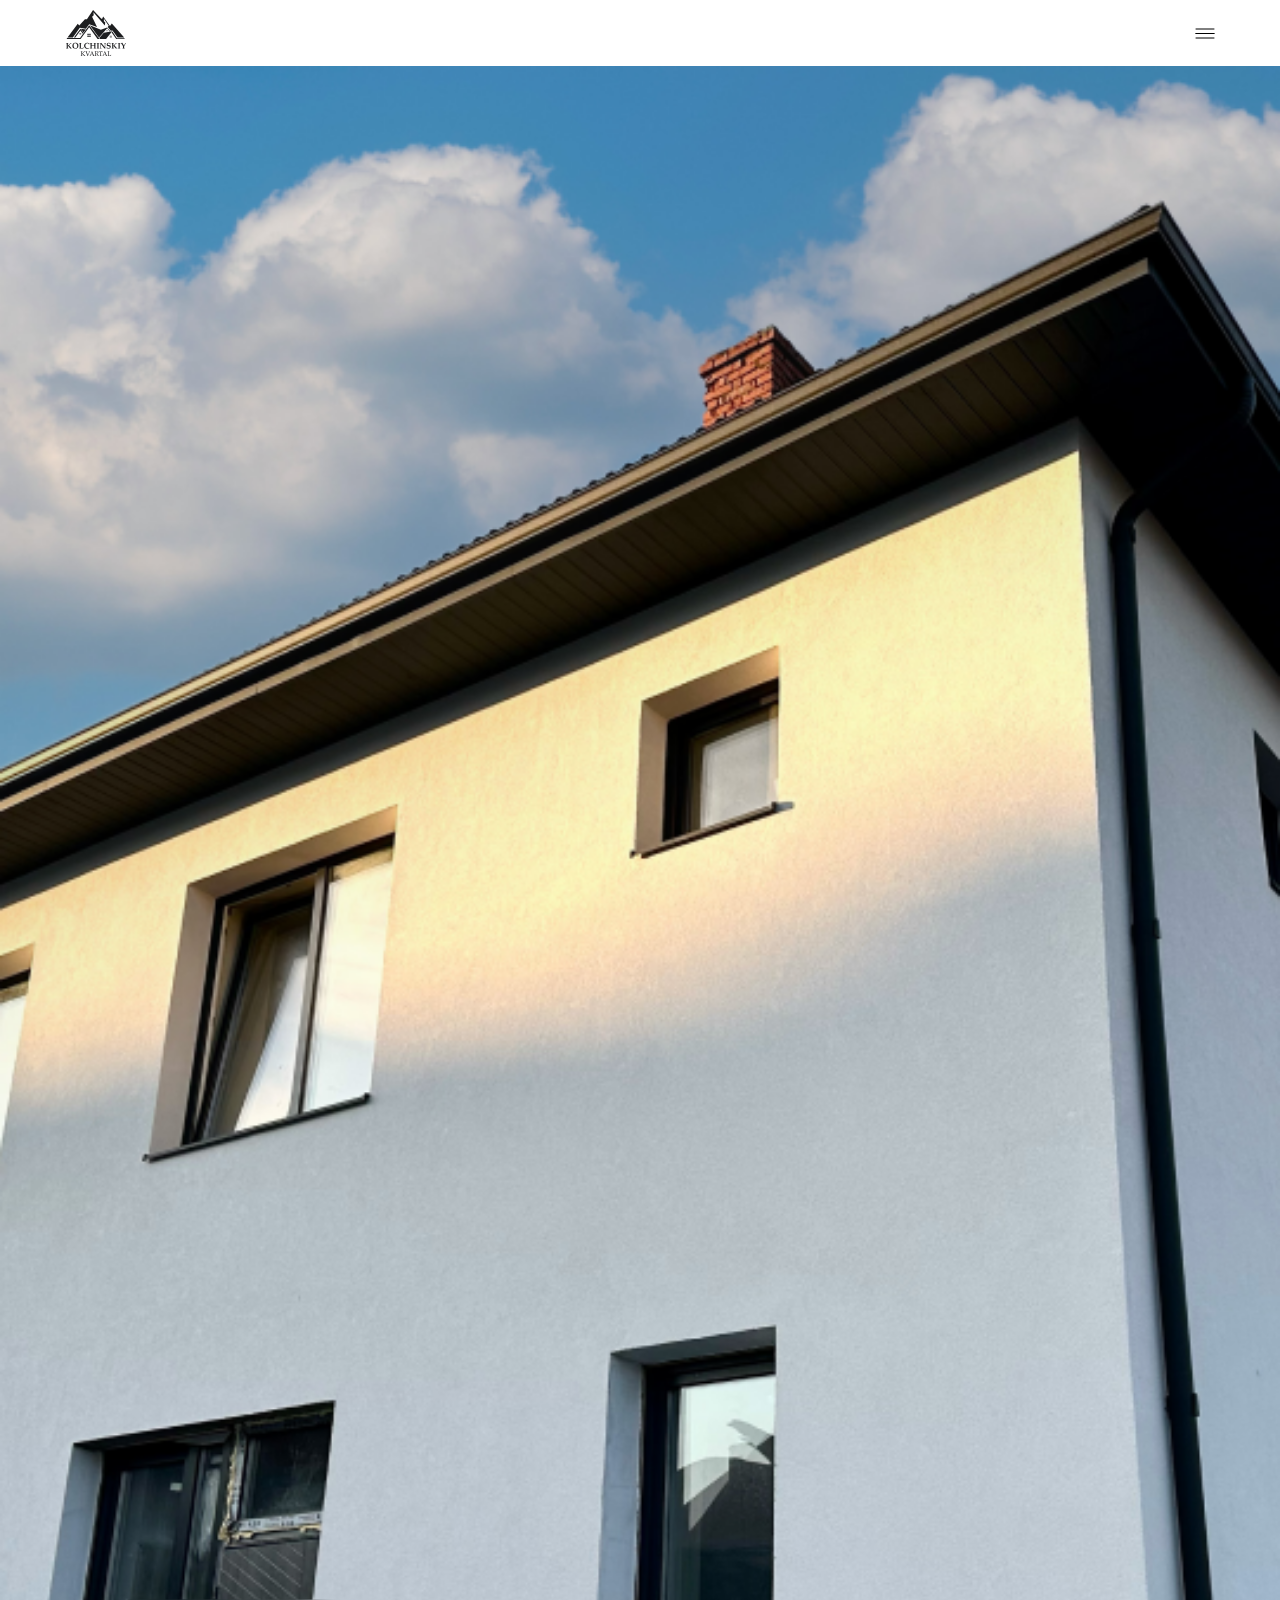
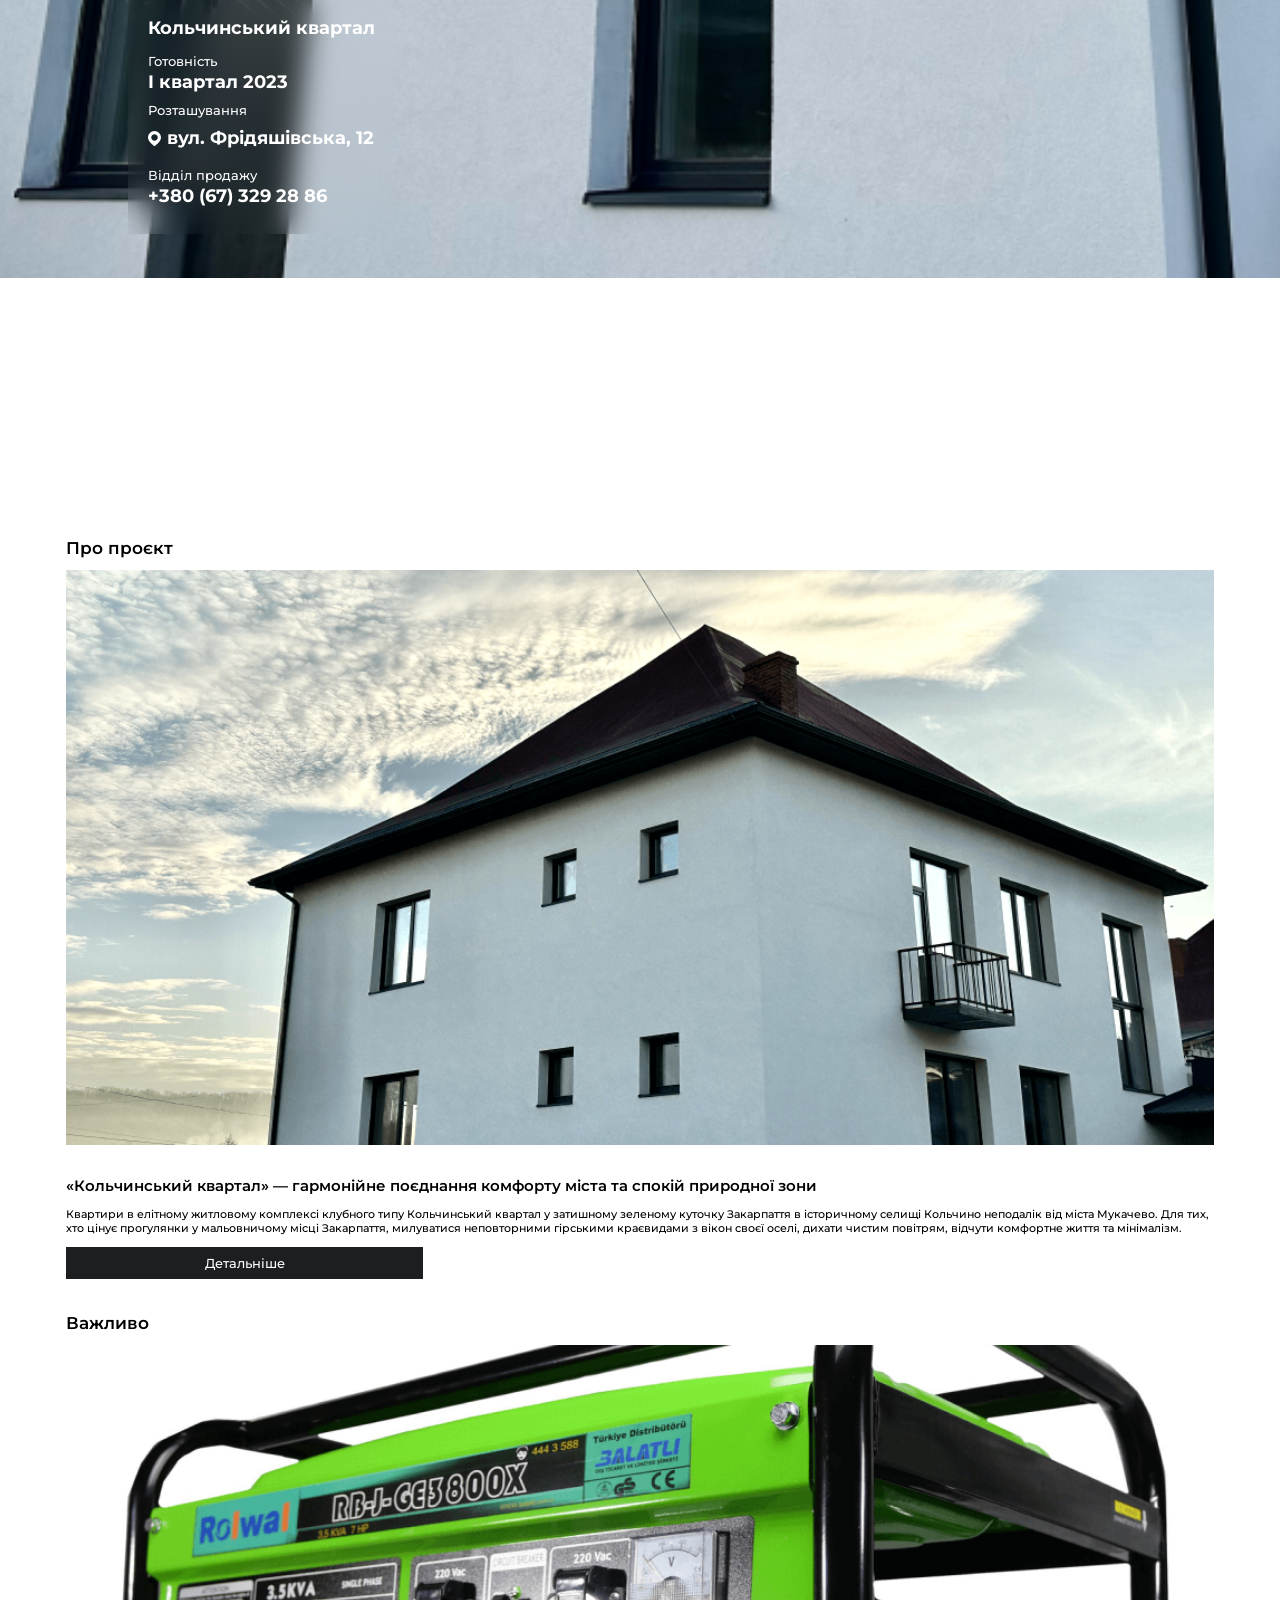
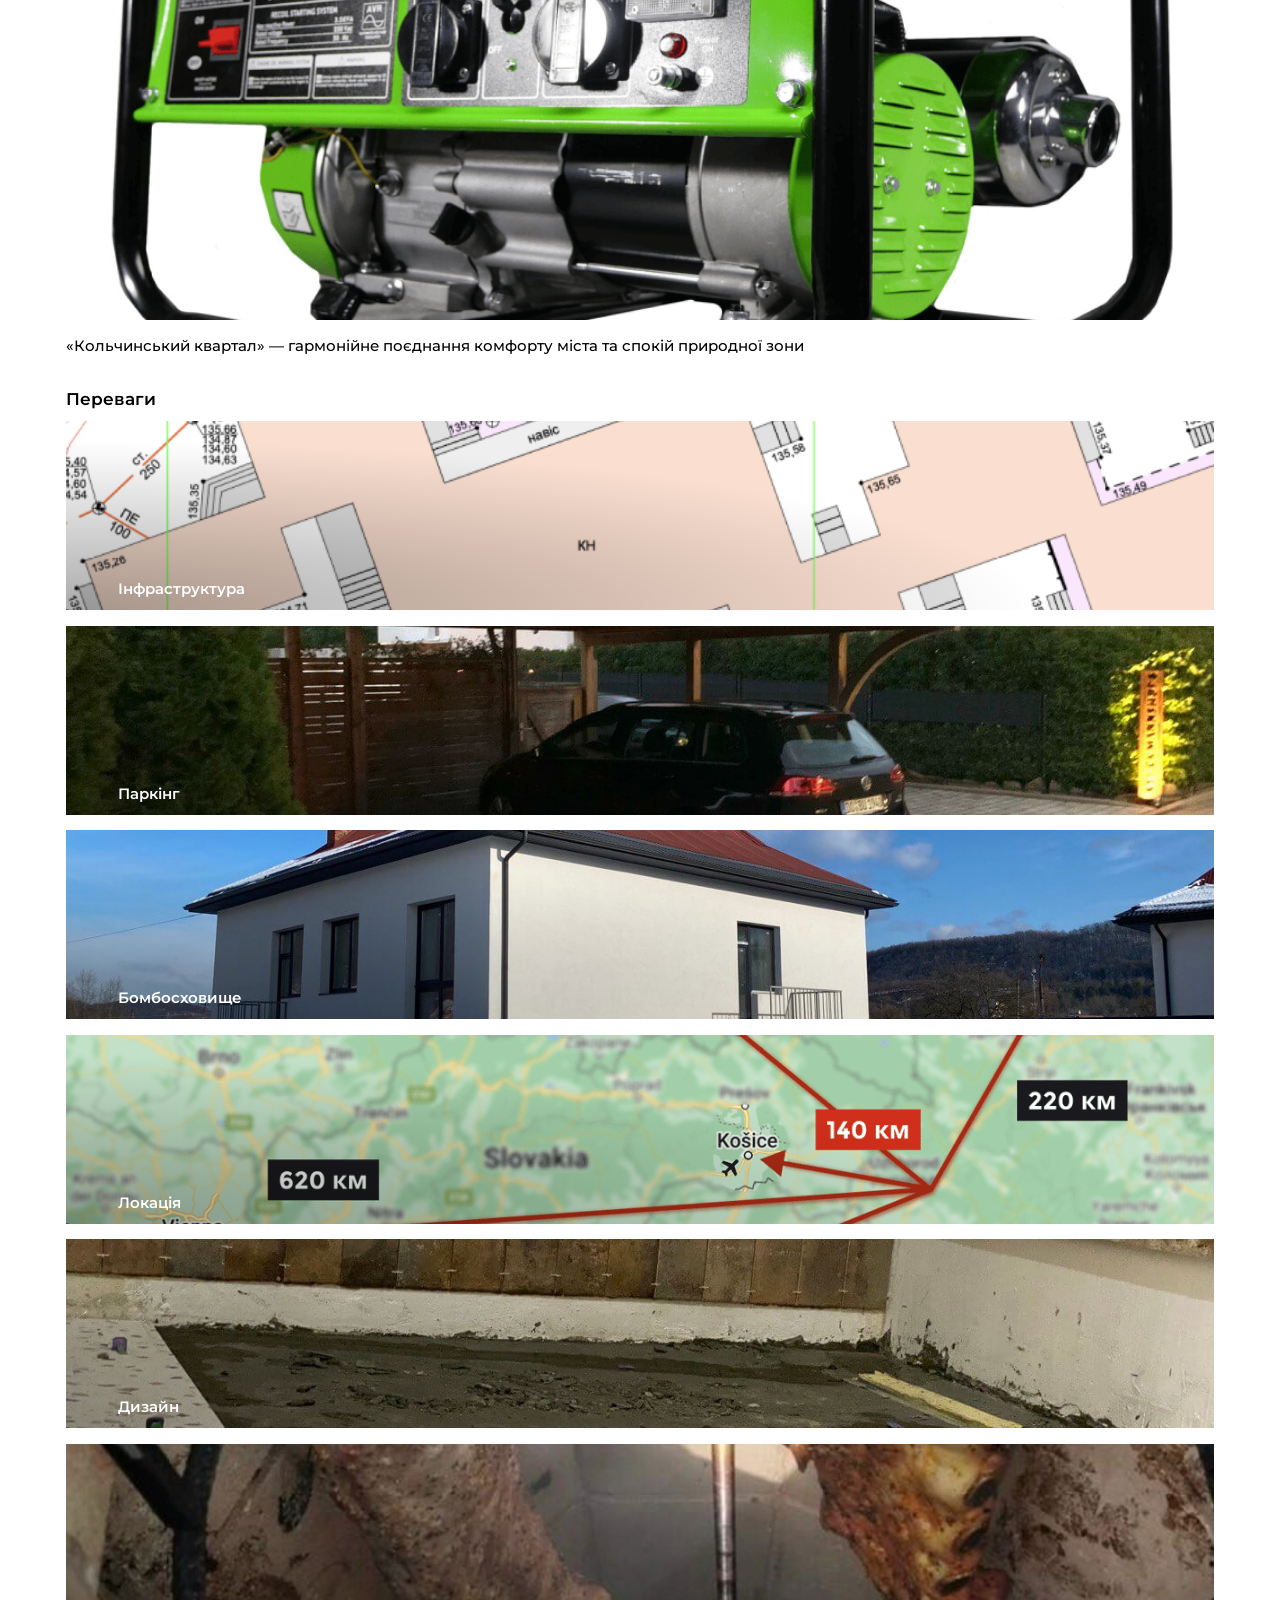
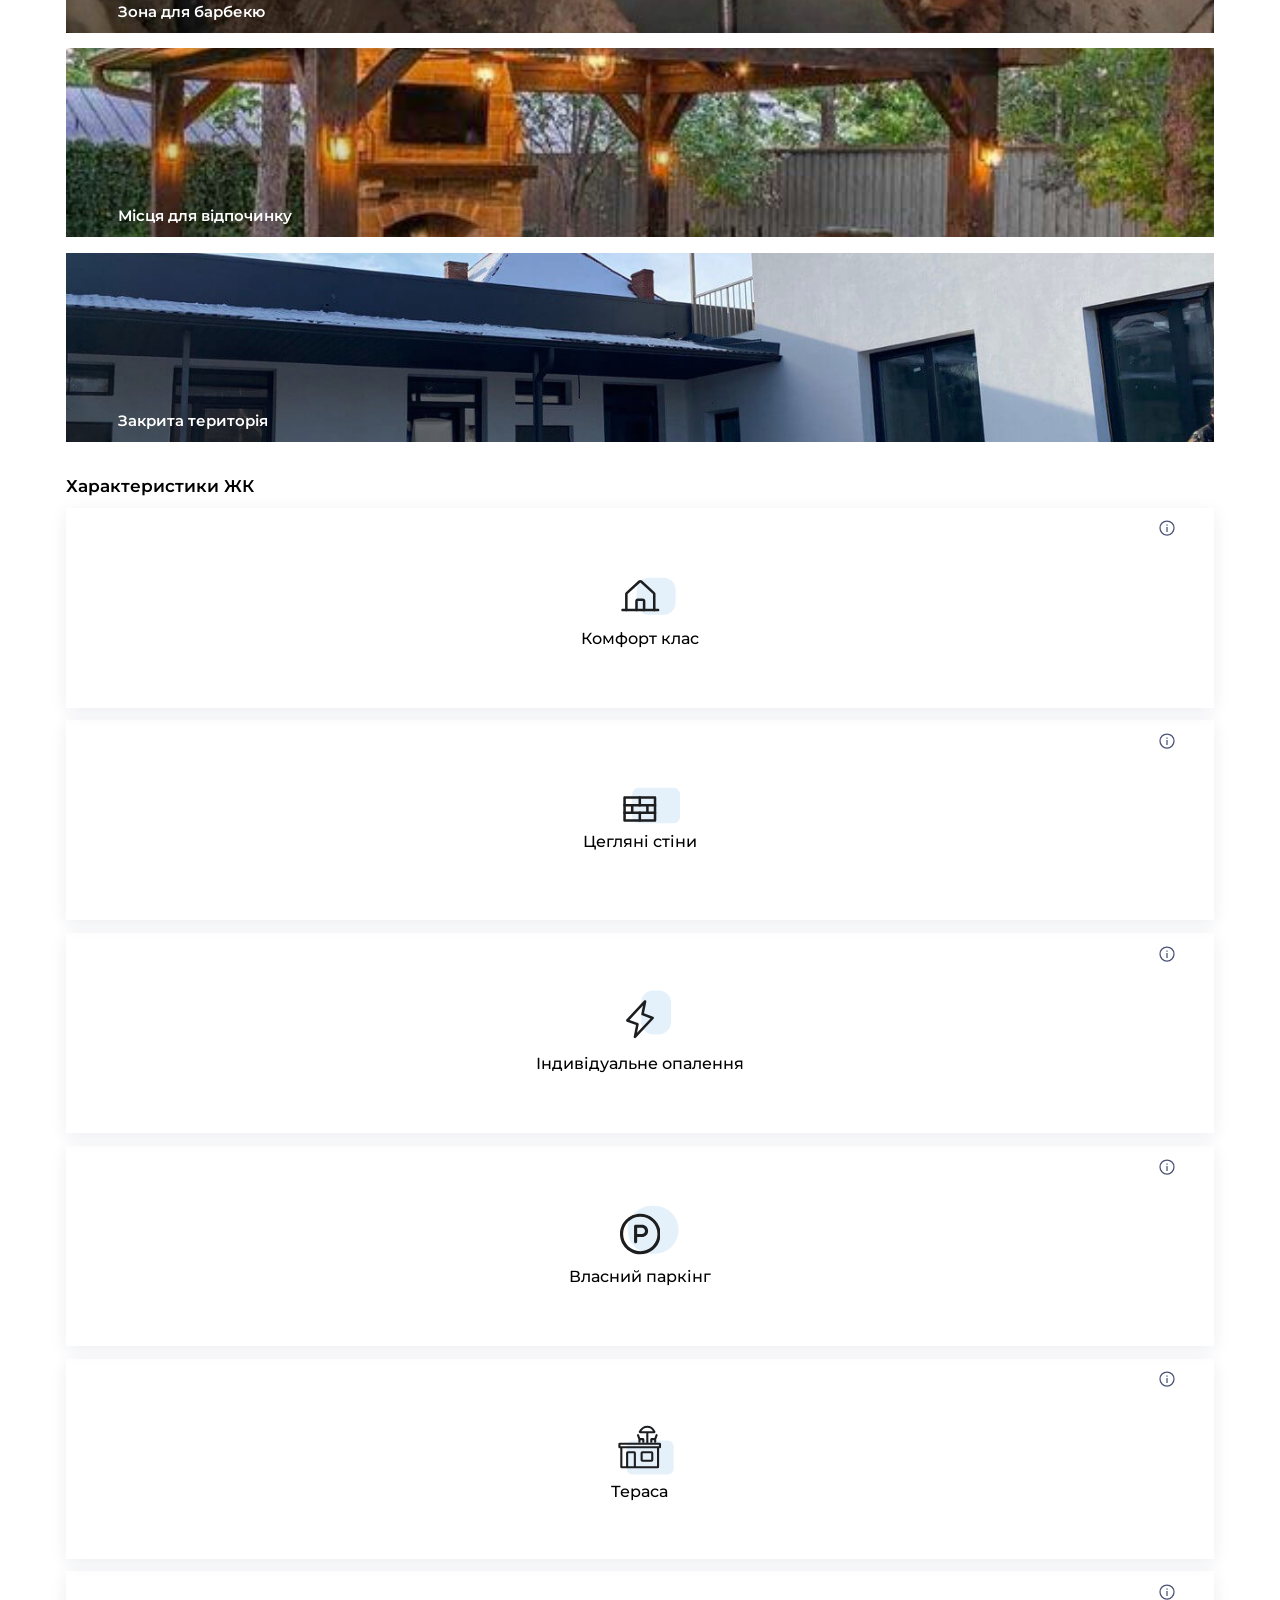
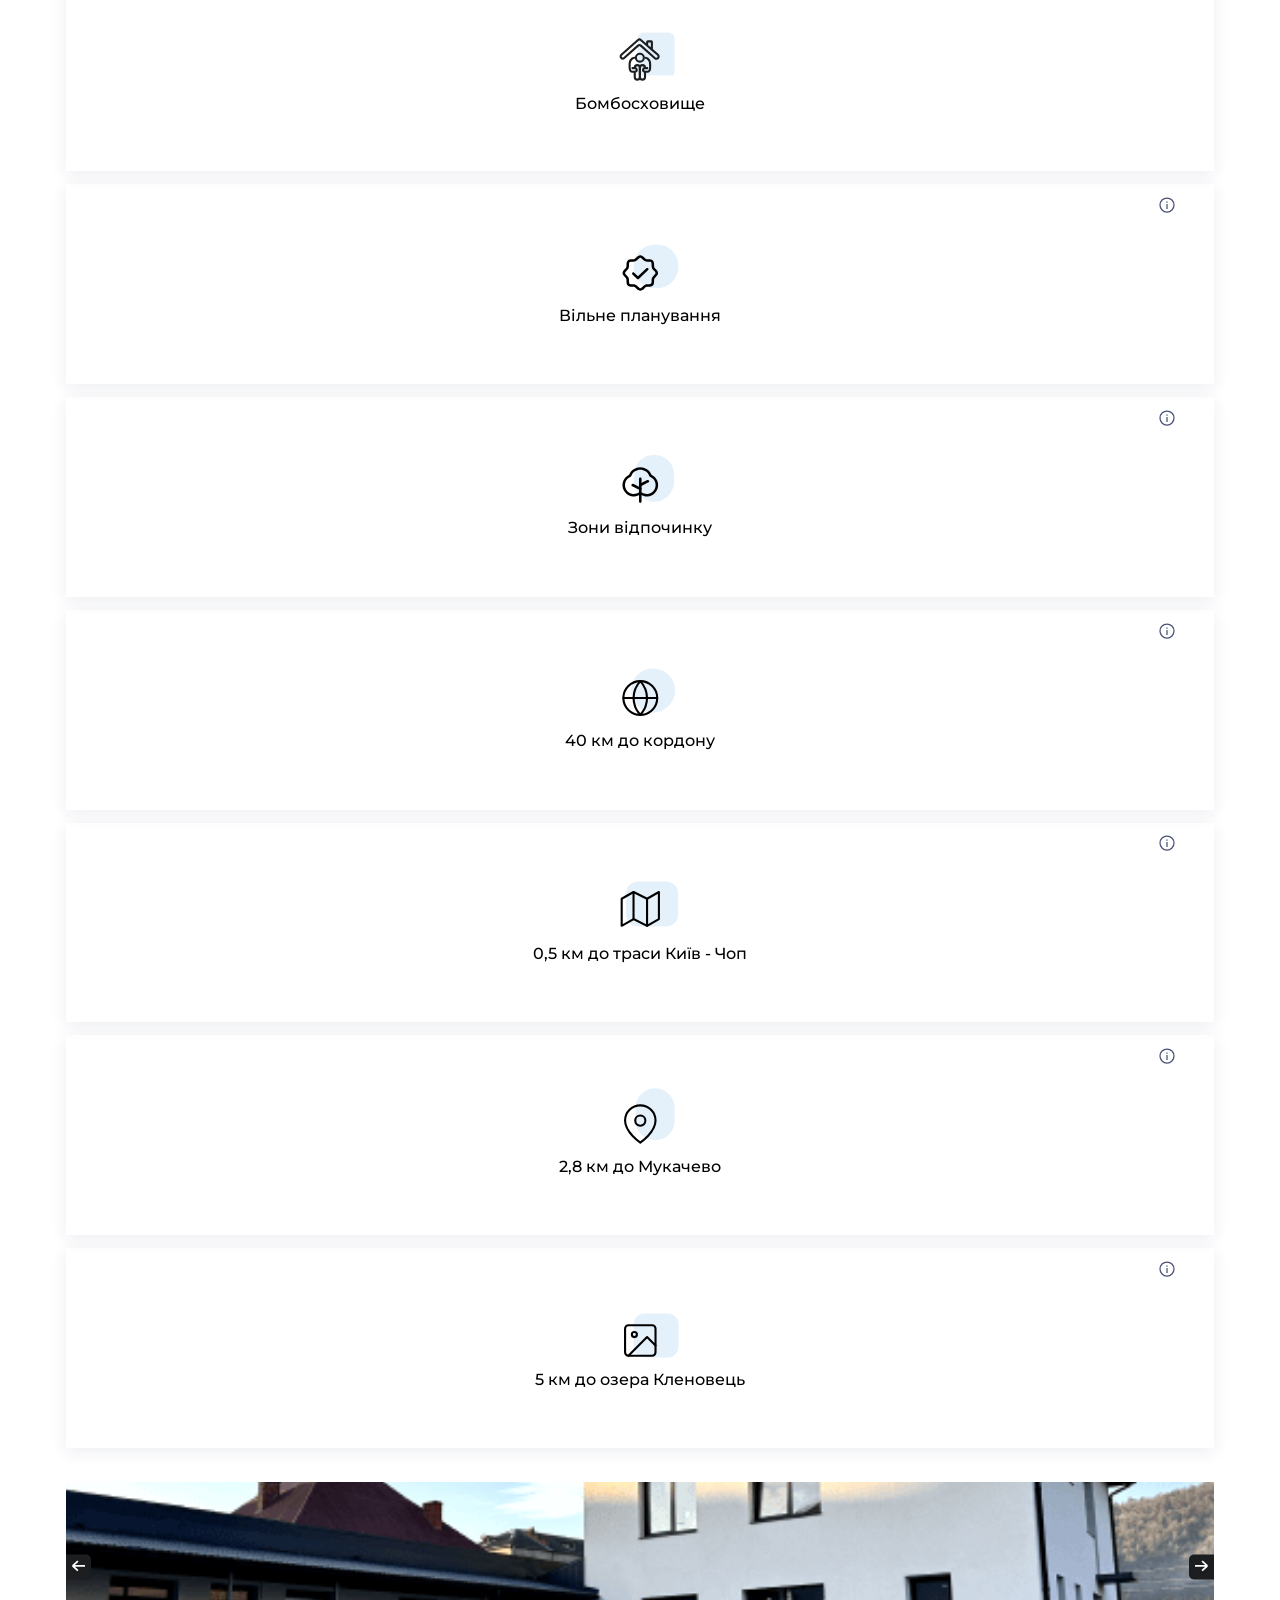
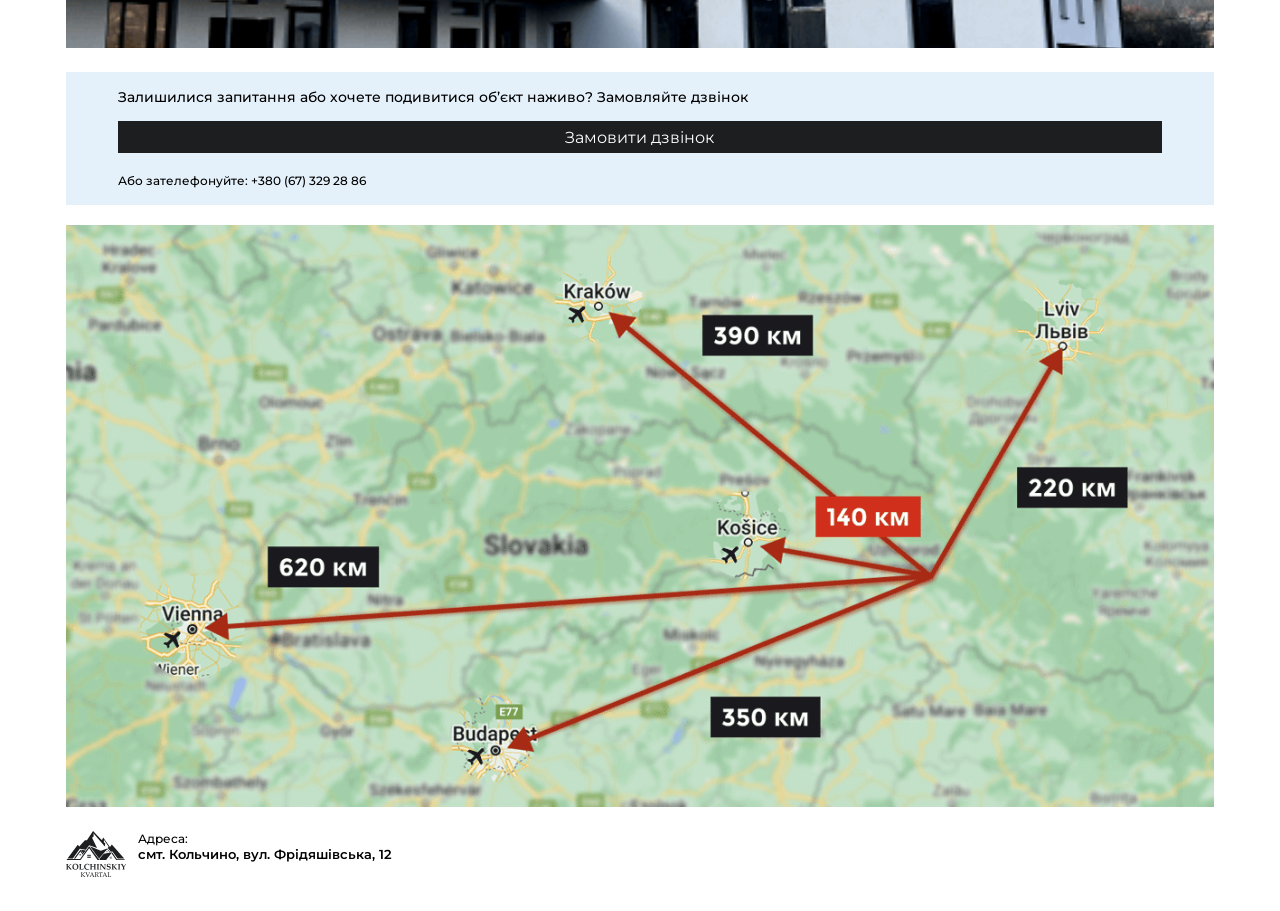
<file: m/index.html>
<!DOCTYPE html>
<html lang="en">

<head>
    <meta charset="UTF-8">
    <meta http-equiv="X-UA-Compatible" content="IE=edge">
    <meta name="viewport" content="width=device-width, initial-scale=1.0">
    <meta name="format-detection" content="telephone=no">
    <title>Кольчiно</title>
    <link rel="stylesheet" href="../css/primitives.css">
    <link rel="stylesheet" href="../css/font.css">
    <link rel="stylesheet" href="mobile.css">
</head>

<body>
    <div style="display: none;" id="landscape">
        <div id="landscape-container" class="flex flex-column allign-center">
            <svg xmlns="http://www.w3.org/2000/svg" xmlns:xlink="http://www.w3.org/1999/xlink" width="70px"
                height="70px" version="1.1" viewBox="0 0 700 700">
                <g xmlns="http://www.w3.org/2000/svg">
                    <path transform-origin="center"
                        d="m170.24 82.164h86.129c6.1836 0 11.199-5.0195 11.199-11.199 0-6.1836-5.0195-11.199-11.199-11.199l-86.129-0.003906c-6.1836 0-11.199 5.0195-11.199 11.199 0 6.1836 5.0195 11.203 11.199 11.203z" />
                    <path transform-origin="center"
                        d="m583.98 258.64h-227.37v-197.85c0-25.391-20.652-46.031-46.031-46.031h-194.54c-25.391-0.011719-46.043 20.641-46.043 46.031v408.42c0 25.391 20.652 46.031 46.043 46.031h16.52c6.5391 17.473 23.273 30.004 42.984 30.004h408.42c25.379 0 46.02-20.664 46.02-46.043l0.003906-194.53c0.011719-25.379-20.641-46.031-46.008-46.031zm-491.58 210.57v-408.42c0-13.035 10.605-23.633 23.645-23.633h194.52c13.035 0 23.633 10.605 23.633 23.633v197.85h-158.64c-25.391 0-46.031 20.652-46.031 46.031v188.17h-13.484c-13.035 0-23.645-10.594-23.645-23.633zm515.2 29.984c0 13.035-10.594 23.645-23.621 23.645h-408.42c-13.035 0-23.633-10.605-23.633-23.645l0.003907-194.52c0-13.035 10.605-23.633 23.633-23.633h408.42c13.027 0 23.621 10.594 23.621 23.633z" />
                    <path transform-origin="center"
                        d="m573.81 347.66c-6.1953 0-11.199 5.0078-11.199 11.199v86.129c0 6.1953 5.0078 11.199 11.199 11.199 6.1953 0 11.199-5.0078 11.199-11.199v-86.129c0-6.1953-5.0039-11.199-11.199-11.199z" />
                    <path transform-origin="center"
                        d="m185.73 372.6c-6.1836 0-11.199 5.0078-11.199 11.199v36.289c0 6.1953 5.0195 11.199 11.199 11.199 6.1836 0 11.199-5.0078 11.199-11.199v-36.289c0-6.1914-5.0195-11.199-11.199-11.199z" />
                    <path transform-origin="center"
                        d="m415.6 73.461c0.035156 0.53906 0.14453 1.0312 0.23438 1.5586 0.10156 0.53906 0.21094 1.0547 0.39062 1.5664 0.13281 0.37891 0.24609 0.72656 0.41406 1.0859 0.23438 0.48047 0.55859 0.90625 0.86328 1.3555 0.19141 0.29297 0.24609 0.62891 0.46875 0.90625 0.11328 0.14453 0.28125 0.19141 0.40234 0.3125 0.28125 0.32422 0.55859 0.61719 0.88672 0.90625 0.14453 0.13281 0.21094 0.32422 0.37109 0.46094l58.082 46.938c2.082 1.668 4.5586 2.4883 7.0352 2.4883 3.2695 0 6.5078-1.4219 8.7148-4.168 3.8984-4.8047 3.1484-11.859-1.6562-15.746l-33.441-27.035h59.652c7.5039 0 13.621 6.1055 13.621 13.621v91.324c0 6.1836 5.0078 11.199 11.199 11.199 6.1953 0 11.199-5.0195 11.199-11.199l-0.003906-91.316c0-19.859-16.152-36.02-36.02-36.02h-59.652l33.441-27.035c4.8164-3.8867 5.5547-10.941 1.6562-15.746-3.8867-4.8164-10.93-5.5664-15.746-1.668l-58.082 46.938c-0.16797 0.13281-0.23438 0.3125-0.37109 0.46094-0.30078 0.26953-0.58203 0.54687-0.85156 0.86328-0.13281 0.14453-0.3125 0.21094-0.4375 0.35938-0.22266 0.26953-0.28125 0.61719-0.46875 0.90625-0.30078 0.46094-0.63672 0.875-0.86328 1.3555-0.16797 0.35938-0.28125 0.70703-0.41406 1.0859-0.19141 0.51562-0.29297 1.0312-0.39062 1.5664-0.10156 0.52734-0.21094 1.0195-0.23438 1.5586 0 0.20312-0.11328 0.35938-0.11328 0.55859 0.003906 0.19922 0.11328 0.36719 0.11328 0.55859z" />
                </g>
            </svg>
            <div class="fw6 fs18">Будь ласка, перевернiть девайс</div>
        </div>
    </div>
    <div id="overlay">
        <div id="loader" class="full"></div>
        <div id="cards-overlay" class="full" style="display: none;">
            <div id="close-cards" class="flex justify-between mb28">
                <div></div>
                <svg xmlns="http://www.w3.org/2000/svg" width="24" height="24" viewBox="0 0 24 24" fill="none">
                    <g clip-path="url(#clip0_152_590)">
                        <path d="M4 4L20 20" stroke="#1D1E20" stroke-width="1.5" stroke-linecap="round" />
                        <path d="M20 4L4 20" stroke="#1D1E20" stroke-width="1.5" stroke-linecap="round" />
                    </g>
                    <defs>
                        <clipPath id="clip0_152_590">
                            <rect width="24" height="24" fill="white" />
                        </clipPath>
                    </defs>
                </svg>
            </div>
            <div id="cards-slider" class="slider mb8">
                <ul>
                    <img src="media/nums/1.jpg">
                    <img src="media/nums/2.png">
                    <img src="media/nums/3.png">
                    <img src="media/nums/4.jpg">
                    <img src="media/nums/5.jpg">
                    <img src="media/nums/6.webp">
                    <img src="media/nums/7.jpg">
                </ul>

                <a class="next slider-arrow slider-right-arrow">
                    <svg class="overflow" xmlns="http://www.w3.org/2000/svg" width="36" height="34" viewBox="0 -3 36 34" fill="none">
                        <g filter="url(#filter0_d_144_1502)">
                        <path d="M23 13H12.5M23 13L18.5 17M23 13L18.5 9" stroke="white" stroke-width="1.5"/>
                        </g>
                        <defs>
                        <filter id="filter0_d_144_1502" x="0.5" y="0.532837" width="35.4408" height="32.9343" filterUnits="userSpaceOnUse" color-interpolation-filters="sRGB">
                        <feFlood flood-opacity="0" result="BackgroundImageFix"/>
                        <feColorMatrix in="SourceAlpha" type="matrix" values="0 0 0 0 0 0 0 0 0 0 0 0 0 0 0 0 0 0 127 0" result="hardAlpha"/>
                        <feOffset dy="4"/>
                        <feGaussianBlur stdDeviation="6"/>
                        <feComposite in2="hardAlpha" operator="out"/>
                        <feColorMatrix type="matrix" values="0 0 0 0 0.109804 0 0 0 0 0.14902 0 0 0 0 0.32549 0 0 0 0.1 0"/>
                        <feBlend mode="normal" in2="BackgroundImageFix" result="effect1_dropShadow_144_1502"/>
                        <feBlend mode="normal" in="SourceGraphic" in2="effect1_dropShadow_144_1502" result="shape"/>
                        </filter>
                        </defs>
                    </svg>
                </a>
                <a class="prev slider-arrow slider-left-arrow">
                    <svg class="overflow" xmlns="http://www.w3.org/2000/svg" width="36" height="34" viewBox="0 -3 36 34" fill="none">
                        <g filter="url(#filter0_d_144_1491)">
                            <path d="M13 13H23.5M13 13L17.5 9M13 13L17.5 17" stroke="white" stroke-width="1.5"/>
                        </g>
                        <defs>
                            <filter id="filter0_d_144_1491" x="0.0592651" y="0.532837" width="35.4407" height="32.9343" filterUnits="userSpaceOnUse" color-interpolation-filters="sRGB">
                                <feFlood flood-opacity="0" result="BackgroundImageFix"/>
                                <feColorMatrix in="SourceAlpha" type="matrix" values="0 0 0 0 0 0 0 0 0 0 0 0 0 0 0 0 0 0 127 0" result="hardAlpha"/>
                                <feOffset dy="4"/>
                                <feGaussianBlur stdDeviation="6"/>
                                <feComposite in2="hardAlpha" operator="out"/>
                                <feColorMatrix type="matrix" values="0 0 0 0 0.109804 0 0 0 0 0.14902 0 0 0 0 0.32549 0 0 0 0.1 0"/>
                                <feBlend mode="normal" in2="BackgroundImageFix" result="effect1_dropShadow_144_1491"/>
                                <feBlend mode="normal" in="SourceGraphic" in2="effect1_dropShadow_144_1491" result="shape"/>
                            </filter>
                        </defs>
                    </svg>
                </a>
            </div>
            <div class="fw5 fs9 mb8"><span class="fs15" id="cards-current"></span> / <span id="cards-max"></span></div>
            <div class="cards-info">
                <div class="card-info" id="1">
                    <div class="fw6 fs15 mb10">Інфраструктура</div>
                    <p class="fw5 fs11">Квартири в елітному житловому комплексі клубного типу Кольчинський квартал у затишному зеленому куточку Закарпаття в історичному селищі Кольчино неподалік від міста Мукачево. Для тих, хто цінує прогулянки у мальовничому місці Закарпаття, милуватися неповторними гірськими краєвидами з вікон своєї оселі, дихати чистим повітрям, відчути комфортне життя та мінімалізм.</p>
                </div>

                <div class="card-info active-card-info" id="2" style="display: none;">
                    <div class="fw6 fs15 mb10">Бомбосховище</div>
                    <p class="fw5 fs11"></p>
                </div>
                <div class="card-info" id="3" style="display: none;">
                    <div class="fw6 fs15 mb10">Паркінг</div>
                    <p class="fw5 fs11"></p>
                </div>
                <div class="card-info" id="4" style="display: none;">
                    <div class="fw6 fs15 mb10">Дизайн</div>
                    <p class="fw5 fs11"></p>
                </div>
                <div class="card-info" id="5" style="display: none;">
                    <div class="fw6 fs15 mb10">Зона для барбекю</div>
                    <p class="fw5 fs11"></p>
                </div>
                <div class="card-info" id="6" style="display: none;">
                    <div class="fw6 fs15 mb10">Місця для відпочинку</div>
                    <p class="fw5 fs11"></p>
                </div>
                <div class="card-info" id="7" style="display: none;">
                    <div class="fw6 fs15 mb10">Закрита територія</div>
                    <p class="fw5 fs11"></p>
                </div>
            </div>
        </div>
        <div class="facts-overlay dark-bg full" style="display: none;"></div>
        <div id="fact-overlay" class="facts-overlay fs14 fw5" style="display: none;">
            <div id="f1" style="display: none;">Продумані планування, світлі квартири, захоплюючі краєвиди, доглянута прибудинкова територія з паркінгом, зонами відпочинку та дизайнерським озелененням.</div>
            <div id="f2" style="display: none;">Натуральний матеріал, міцний та стійкий до будь-яких погодних умов. </div>
            <div id="f3" style="display: none;">Кожна квартира має свій сучасний котел, який швидко та економно обігріє вашу оселю. Також Ви маєте можливість за допомогою існуючого Wi-Fi модулю на котлі вмикати і регулювати температуру нагрівача дистанційно, з будь якої точки світу! Також є можливість встановити за бажанням камін, це дуже зручно і романтично!</div>
            <div id="f4" style="display: none;">На ділянці житлового комплексу розташовані зручні паркомісця для вашого авто! Є можливість тримати залізного друга під накриттям!</div>
            <div id="f5" style="display: none;">Справжньою перлиной житлового комплекса є наша тераса, з якої можливо цілий рік милуватися красою закарпатських гор, приймати сонячні ванни, займатися фітнесом, та плескатись в джакузі!</div>
            <div id="f6" style="display: none;">Житловий комплекс обладнан власним бомбосховищем, на випадок повітряних тривог.</div>
            <div id="f7" style="display: none;">Згідно бажанням власника квартири можливо вільне планування та розташування (окрім несучих стін). Досвідчені архітектори безкоштовно нададуть поради господарю!</div>
            <div id="f8" style="display: none;">Житловий комплекс має власні зони відпочинку — дитячий майданчик, зони барбекю, спортивний майданчик, терасу із солярієм та джакузі, затишні ділянки з хвойними рослинами. Також в 900 м знаходиться релакс комлекс з двома відкритими басейнами, банею та рестораном.</div>
            <div id="f9" style="display: none;">ЖК Кольчино має дуже зручне розташування до кордону! Від ЖК до найближчого пункту пропуску всього 40 км до Угорщини, 65 км до Словачини.</div>
            <div id="f10" style="display: none;">ЖК дуже зручно розтошован відносно траси міжнародного значення Київ-Чоп, всього в 700 м від неї, але настільки вдало, що трасу з комплексу і не чути і не бачити!</div>
            <div id="f11" style="display: none;">ЖК розташован від міста Мукачево на відстані 3,5 км, від Єпіцентру 2,8 км, від Ужгорода 46 км.</div>
            <div id="f12" style="display: none;">На відстані 2.8 км є чудова зона відпочинку —Кліновецьки озера, ту кожний знайде собі і рибалку, і альтанки, і спортивні майданчики посеред чудових озер!</div>
        </div>
    </div>
    <div id="main">
        <header>
            <div class="flex justify-between allign-center container mw0">
                <svg xmlns="http://www.w3.org/2000/svg" width="60" height="46" viewBox="0 0 60 46" fill="none">
                    <path
                        d="M0.878906 28.0899V29.1145H14.5654L23.1828 17.3315L31.5467 29.1145H33.5743L23.1828 15.2822L14.0585 28.0899H0.878906Z"
                        fill="#1D1E20" />
                    <path
                        d="M23.8604 15.3486L34.8425 19.6366L41.1788 17.5874L44.2253 21.3324L43.6778 21.4297L41.1788 18.3559L32.977 27.4006L23.8604 15.3486Z"
                        fill="#1D1E20" />
                    <path d="M34.0409 29.1144H40.0757L46.2092 21.2454L37.7895 22.8105L33.2654 28.0309L34.0409 29.1144Z"
                        fill="#1D1E20" />
                    <path d="M14.8352 18.6968L17.5674 22.4597L19.8485 19.4243L14.8352 18.6968Z" fill="#1D1E20" />
                    <path
                        d="M14.4515 18.717L17.4118 22.7873L16.7833 23.6429L14.4515 20.4486L9.35455 27.5774H7.91748L14.4515 18.717Z"
                        fill="#1D1E20" />
                    <path d="M45.6614 22.526L46.3837 21.5911L50.9535 28.2536H58.5697V29.1143H50.2336L45.6614 22.526Z"
                        fill="#1D1E20" />
                    <path d="M22.7855 23.873H21.4067V25.2665H22.7855V23.873Z" fill="#1D1E20" />
                    <path d="M24.6256 23.873H23.2468V25.2665H24.6256V23.873Z" fill="#1D1E20" />
                    <path d="M22.7855 25.6946H21.4067V27.0881H22.7855V25.6946Z" fill="#1D1E20" />
                    <path d="M24.6256 25.6946H23.2468V27.0881H24.6256V25.6946Z" fill="#1D1E20" />
                    <path d="M14.2898 23.0129H13.6384V23.6713H14.2898V23.0129Z" fill="#1D1E20" />
                    <path d="M15.1604 23.0129H14.509V23.6713H15.1604V23.0129Z" fill="#1D1E20" />
                    <path d="M14.2898 23.873H13.6384V24.5314H14.2898V23.873Z" fill="#1D1E20" />
                    <path d="M15.1604 23.873H14.509V24.5314H15.1604V23.873Z" fill="#1D1E20" />
                    <path d="M40.9195 20.2666H40.4988V20.6918H40.9195V20.2666Z" fill="#1D1E20" />
                    <path d="M41.4828 20.2666H41.062V20.6918H41.4828V20.2666Z" fill="#1D1E20" />
                    <path d="M40.9195 20.8198H40.4988V21.245H40.9195V20.8198Z" fill="#1D1E20" />
                    <path d="M41.4828 20.8198H41.062V21.245H41.4828V20.8198Z" fill="#1D1E20" />
                    <path d="M44.5777 25.7742H43.825V26.5349H44.5777V25.7742Z" fill="#1D1E20" />
                    <path d="M45.5811 25.7742H44.8284V26.5349H45.5811V25.7742Z" fill="#1D1E20" />
                    <path d="M44.5777 26.7654H43.825V27.5262H44.5777V26.7654Z" fill="#1D1E20" />
                    <path d="M45.5811 26.7654H44.8284V27.5262H45.5811V26.7654Z" fill="#1D1E20" />
                    <path
                        d="M1.51331 27.4007H6.8713L13.7982 17.7207L19.8481 18.7171L23.1962 14.1473L31.0203 17.0675L26.083 6.69071L27.7406 5.16148L27.4314 2.1568L38.819 15.5638L39.2372 12.385L37.8939 11.199L37.9218 8.76043L42.6893 15.8482L41.7363 17.0111L44.8309 20.6895L46.4758 20.4769L51.5829 27.4007H58.2082L45.8169 13.4736L43.9667 16.089L37.1665 6.57544L36.1831 8.70407L35.3341 8.75019L27.0664 0L20.9303 9.21382H18.9585L13.233 15.6023L11.7452 13.7016L1.51331 27.4007Z"
                        fill="#1D1E20" />
                    <path
                        d="M5.84716 38.1901V38.5385C5.46445 38.5385 5.13495 38.5231 4.85615 38.5231C4.64325 38.5231 4.43795 38.5282 4.24026 38.5385C4.15501 38.3749 4.05125 38.2219 3.93106 38.0825L3.1707 37.186C2.58776 36.4892 2.276 36.123 2.24051 36.0871C2.17612 36.0056 2.09806 35.9363 2.00988 35.8822C1.98104 35.866 1.94903 35.8563 1.9161 35.854C1.8964 35.8532 1.87693 35.8586 1.86034 35.8694C1.84877 35.8753 1.83976 35.8853 1.835 35.8975C1.83033 35.9281 1.83033 35.9592 1.835 35.9898V36.8914L1.84767 37.6829C1.83836 37.8157 1.8556 37.949 1.89836 38.0748C1.92578 38.1103 1.96413 38.1356 2.00734 38.1466C2.17452 38.1776 2.34429 38.1922 2.51425 38.1901V38.5385C2.08 38.5231 1.62379 38.5154 1.14561 38.5154C0.717277 38.5154 0.334558 38.5154 0 38.5385V38.1901C0.178636 38.188 0.356735 38.17 0.532245 38.1363C0.560322 38.1253 0.584875 38.1067 0.603219 38.0825C0.62854 38.0507 0.645146 38.0127 0.651376 37.9724C0.670097 37.8675 0.680268 37.7613 0.681789 37.6547C0.7046 37.2603 0.717276 36.9734 0.717276 36.7992V35.3442L0.689384 34.1045C0.690677 33.9024 0.678836 33.7004 0.653913 33.4999C0.648288 33.4583 0.632623 33.4187 0.608293 33.3847C0.585247 33.3636 0.557374 33.3486 0.527186 33.3411C0.35294 33.3114 0.176697 33.2951 0 33.2925V32.939C0.334558 32.9569 0.717264 32.9646 1.14813 32.9646C1.62969 32.9646 2.08338 32.9646 2.51425 32.939V33.2925C2.32617 33.2831 2.13784 33.3047 1.95665 33.3565C1.93288 33.3742 1.91314 33.3969 1.89872 33.423C1.88429 33.449 1.87553 33.4779 1.87302 33.5076C1.83299 33.8356 1.81689 34.166 1.82486 34.4964V35.6004L1.88823 35.6286C2.24472 35.3235 2.58324 34.9977 2.90204 34.6526L3.46216 34.0737C3.64465 33.8842 3.77391 33.7484 3.84741 33.6639L4.19718 33.2515C4.19718 33.1951 4.19718 33.0927 4.18451 32.939C4.45063 32.939 4.63059 32.939 4.72183 32.939H5.65453V33.2643C5.47456 33.2617 5.29495 33.2815 5.11975 33.3232C4.96789 33.3827 4.82793 33.4695 4.70662 33.5793C4.54188 33.71 4.19972 34.0046 3.69281 34.4682L2.93245 35.2367C3.05918 35.398 3.24927 35.626 3.50018 35.9232L4.36699 36.9478C4.76744 37.4242 5.04118 37.7393 5.18311 37.893C5.27095 38.0015 5.37635 38.0942 5.49486 38.1671C5.60989 38.1966 5.72932 38.2044 5.84716 38.1901Z"
                        fill="#1D1E20" />
                    <path
                        d="M6.41031 35.8048C6.4003 35.3675 6.47521 34.9323 6.63081 34.5241C6.76669 34.1838 6.97252 33.8765 7.23468 33.6226C7.49683 33.3687 7.80934 33.1739 8.15153 33.0512C8.57709 32.9067 9.02309 32.8332 9.47202 32.8335C9.91628 32.8266 10.3585 32.8959 10.7798 33.0384C11.3093 33.232 11.7567 33.6037 12.0471 34.0912C12.1621 34.3037 12.2474 34.5313 12.3005 34.7674C12.3618 35.0336 12.3916 35.3062 12.3893 35.5794C12.3953 36.057 12.3092 36.5312 12.1358 36.9755C12.0097 37.2947 11.8209 37.5849 11.5808 37.8285C11.3423 38.072 11.0591 38.2661 10.7469 38.3997C10.2809 38.586 9.78302 38.6774 9.28193 38.6686C8.75681 38.6821 8.23591 38.5706 7.76121 38.3433C7.33481 38.1331 6.98137 37.7973 6.7474 37.3802C6.50057 36.8939 6.38433 36.3507 6.41031 35.8048ZM7.62941 35.5692C7.6129 36.0934 7.69903 36.6157 7.88287 37.1061C8.00686 37.454 8.23329 37.7553 8.53171 37.9693C8.81055 38.1297 9.12586 38.214 9.44668 38.214C9.7675 38.214 10.0828 38.1297 10.3616 37.9693C10.6497 37.7745 10.8661 37.4891 10.9775 37.1573C11.1383 36.7121 11.2148 36.2402 11.2031 35.7664C11.2063 35.421 11.1654 35.0766 11.0814 34.7418C11.0128 34.4601 10.8952 34.193 10.7342 33.9529C10.5989 33.7423 10.4166 33.5669 10.202 33.4405C9.94938 33.3151 9.66954 33.2561 9.38838 33.2689C9.04078 33.2584 8.6981 33.3539 8.40498 33.543C8.12388 33.7383 7.9159 34.0233 7.81445 34.3525C7.68344 34.7441 7.62082 35.1558 7.62941 35.5692Z"
                        fill="#1D1E20" />
                    <path
                        d="M13.2734 38.5385V38.3361C13.3724 38.2894 13.4689 38.2372 13.5623 38.1799C13.6027 38.1598 13.6389 38.1319 13.6688 38.0979C13.6794 38.0856 13.6865 38.0705 13.689 38.0543C13.7017 37.9877 13.7144 37.7495 13.7245 37.3397C13.7347 36.9298 13.7397 36.4406 13.7397 35.8668C13.7397 35.013 13.7397 34.4921 13.7397 34.3043C13.7449 34.0165 13.7279 33.7287 13.689 33.4436C13.6842 33.4281 13.6763 33.4138 13.6659 33.4014C13.6554 33.3891 13.6426 33.3791 13.6282 33.3719C13.4323 33.3107 13.2274 33.2838 13.0225 33.2925V32.939C13.3596 32.9569 13.7423 32.9646 14.1706 32.9646C14.6522 32.9646 15.1084 32.9646 15.5392 32.939V33.2925C15.3542 33.2885 15.1697 33.3127 14.9918 33.3642C14.9764 33.3723 14.9628 33.3836 14.9519 33.3972C14.941 33.4109 14.933 33.4267 14.9284 33.4436C14.9042 33.6064 14.8915 33.7708 14.8904 33.9354C14.8904 34.23 14.8727 34.6014 14.8727 35.0497C14.8727 35.0983 14.8727 35.4826 14.8727 36.2049C14.8727 36.5866 14.8727 36.9734 14.8727 37.3397C14.8727 37.706 14.8727 37.9442 14.8727 38.0236C15.2376 38.039 15.486 38.0467 15.6178 38.0467C15.9689 38.0506 16.3198 38.0266 16.6671 37.9749C16.7349 37.9712 16.8013 37.9538 16.8623 37.9237C16.8945 37.8795 16.917 37.8288 16.9282 37.7751C16.9814 37.5728 17.0321 37.3397 17.0828 37.0784H17.4123C17.4123 37.1527 17.4123 37.1962 17.4123 37.2116L17.3134 38.0185C17.2931 38.2746 17.2805 38.4258 17.2779 38.4744C17.2024 38.4962 17.1253 38.5116 17.0473 38.5205C16.8876 38.5205 16.6367 38.5385 16.2996 38.5385L15.3694 38.5205C14.9335 38.5077 14.6293 38.5026 14.4595 38.5026C14.201 38.5026 13.8082 38.5154 13.2734 38.5385Z"
                        fill="#1D1E20" />
                    <path
                        d="M23.3442 37.8157L23.1592 38.2127C22.8787 38.3689 22.581 38.491 22.2721 38.5765C21.9482 38.6471 21.6174 38.6798 21.2862 38.6738C20.7784 38.6834 20.2738 38.592 19.8009 38.4048C19.1832 38.1503 18.6829 37.6703 18.3993 37.06C18.2048 36.6329 18.1061 36.1675 18.1104 35.6973C18.0986 35.3137 18.1689 34.9322 18.3163 34.5785C18.4637 34.2249 18.6848 33.9075 18.9645 33.6481C19.534 33.105 20.3408 32.8335 21.385 32.8335C21.7069 32.8303 22.0285 32.8569 22.3456 32.9129C22.681 32.9817 23.0107 33.0767 23.3315 33.1972L23.3518 33.2485C23.3039 33.4029 23.2708 33.5616 23.2529 33.7224C23.2149 34.0246 23.1896 34.3013 23.1769 34.5574H22.8702C22.8702 34.2654 22.85 34.0297 22.8297 33.853C22.6623 33.6731 22.4594 33.5309 22.2341 33.4355C21.9634 33.3344 21.6759 33.2875 21.3875 33.2971C21.1121 33.2844 20.8371 33.3307 20.5806 33.4331C20.3242 33.5356 20.0921 33.6918 19.8998 33.8914C19.504 34.3485 19.3027 34.945 19.3396 35.5513C19.3316 35.9349 19.3961 36.3166 19.5297 36.6758C19.6421 36.9733 19.8148 37.2438 20.0366 37.4699C20.2184 37.6594 20.4321 37.8147 20.6677 37.9284C20.9989 38.0649 21.3545 38.1303 21.712 38.1205C21.9682 38.1214 22.2236 38.0905 22.4723 38.0283C22.7446 37.9543 23.0074 37.8485 23.2555 37.7132L23.3442 37.8157Z"
                        fill="#1D1E20" />
                    <path
                        d="M23.8291 38.5385V38.1876C23.9833 38.1893 24.1373 38.1807 24.2904 38.1619C24.334 38.1566 24.3757 38.1407 24.412 38.1158C24.44 38.0953 24.4598 38.0653 24.4678 38.0313C24.5032 37.8483 24.5176 37.6618 24.5109 37.4754L24.5261 36.6788V34.8063L24.5109 34.0174C24.5177 33.8276 24.5032 33.6377 24.4678 33.4513C24.4594 33.4181 24.4407 33.3885 24.4146 33.3668C24.3779 33.3419 24.3364 33.3253 24.2929 33.3181C24.139 33.2992 23.9841 33.2907 23.8291 33.2925V32.939C24.2625 32.9569 24.7187 32.9646 25.2003 32.9646C25.6311 32.9646 26.0113 32.9646 26.3459 32.939V33.2925C26.1764 33.2943 26.0072 33.3055 25.839 33.3258C25.7977 33.3321 25.76 33.353 25.7325 33.3847C25.6971 33.4732 25.6806 33.5684 25.6844 33.6639C25.659 33.9354 25.6489 34.3299 25.6489 34.8422V35.3007C25.839 35.3186 26.2369 35.3263 26.8452 35.3263C27.6055 35.3263 28.082 35.3263 28.262 35.3007V34.8422C28.262 34.4272 28.262 34.1634 28.262 34.0455C28.2392 33.6895 28.224 33.4897 28.2138 33.4436C28.208 33.4158 28.1948 33.3902 28.1758 33.3693C28.1478 33.3485 28.1159 33.3336 28.082 33.3258C27.9138 33.3053 27.7446 33.2942 27.5751 33.2925V32.939C27.9072 32.9569 28.2873 32.9646 28.7182 32.9646C29.1998 32.9646 29.656 32.9646 30.0894 32.939V33.2925C29.9362 33.2918 29.783 33.2995 29.6306 33.3155C29.5864 33.3215 29.544 33.3372 29.5064 33.3616C29.4789 33.3837 29.4593 33.4143 29.4507 33.4487C29.4156 33.6318 29.4011 33.8182 29.4076 34.0046L29.3924 34.8063V36.6762L29.4076 37.4601C29.3999 37.6489 29.4135 37.8379 29.4481 38.0236C29.4584 38.058 29.4777 38.089 29.5039 38.1133C29.5402 38.1382 29.582 38.154 29.6256 38.1594C29.7794 38.1782 29.9344 38.1868 30.0894 38.185V38.5359C29.656 38.5205 29.1998 38.5129 28.7182 38.5129C28.2873 38.5129 27.9072 38.5129 27.5751 38.5359V38.1876C27.7446 38.1854 27.9138 38.1743 28.082 38.1543C28.1224 38.1455 28.1594 38.125 28.1885 38.0953C28.2211 38.006 28.2366 37.9113 28.2341 37.8161C28.2569 37.542 28.267 37.1501 28.267 36.6378V35.8028C28.1353 35.7823 27.7601 35.7746 27.1138 35.7746C26.4675 35.7746 26.1 35.7746 25.8947 35.7746C25.8141 35.7762 25.7337 35.7831 25.654 35.7951V36.6301C25.654 37.0477 25.654 37.3115 25.654 37.4268C25.6768 37.7828 25.692 37.9826 25.7021 38.0313C25.7074 38.0578 25.7207 38.0819 25.7401 38.1005C25.7678 38.1238 25.801 38.1397 25.8364 38.1466C26.0047 38.1673 26.1739 38.1784 26.3433 38.1799V38.5308C26.0088 38.5154 25.6286 38.5077 25.1977 38.5077C24.7187 38.5154 24.2625 38.5231 23.8291 38.5385Z"
                        fill="#1D1E20" />
                    <path
                        d="M33.2043 32.939V33.2925C33.045 33.292 32.8858 33.3023 32.7278 33.3232C32.6893 33.3286 32.6528 33.3436 32.6214 33.3668C32.6006 33.384 32.5856 33.4072 32.5783 33.4334C32.553 33.5164 32.5393 33.6026 32.5377 33.6895C32.5377 33.7587 32.5377 33.8893 32.5377 34.0814C32.5251 34.7397 32.52 35.106 32.52 35.1419V36.7557L32.5327 37.4882C32.5235 37.6677 32.5371 37.8476 32.5732 38.0236C32.581 38.0578 32.5997 38.0884 32.6264 38.1107C32.6621 38.1355 32.7028 38.1521 32.7456 38.1594C32.9012 38.177 33.0578 38.1856 33.2144 38.185V38.5359C32.7836 38.5205 32.3248 38.5129 31.8357 38.5129C31.4099 38.5129 31.0322 38.5129 30.7002 38.5359V38.1876C30.9739 38.1876 31.1311 38.167 31.1742 38.1594C31.2151 38.1544 31.2543 38.1395 31.2882 38.1158C31.3059 38.098 31.3189 38.076 31.3262 38.0518C31.3262 38.0176 31.3364 37.8921 31.3566 37.6752C31.3769 37.3551 31.3896 37.0579 31.3896 36.7864V35.1137C31.3896 34.5835 31.3896 34.2402 31.3896 34.0891C31.3869 33.8758 31.3717 33.6628 31.344 33.4513C31.3376 33.4222 31.3245 33.395 31.306 33.3719C31.2782 33.3485 31.2451 33.3326 31.2096 33.3258C31.0414 33.3052 30.8722 33.2941 30.7027 33.2925V32.939C31.0348 32.9569 31.4149 32.9646 31.8458 32.9646C32.3172 32.9646 32.7734 32.9569 33.2043 32.939Z"
                        fill="#1D1E20" />
                    <path
                        d="M33.7754 38.2129C33.9545 38.2093 34.1331 38.1939 34.3102 38.1668C34.3385 38.1562 34.3637 38.1386 34.3837 38.1156C34.411 38.0705 34.4275 38.0197 34.4318 37.967C34.447 37.8671 34.4673 37.6212 34.4876 37.2319C34.4876 37.009 34.5028 36.7196 34.5028 36.3661V35.0853L34.4876 33.9198C34.4899 33.793 34.4823 33.6663 34.4648 33.5407C34.4557 33.4932 34.4357 33.4484 34.4065 33.4101C34.3721 33.3765 34.3291 33.3534 34.2823 33.3435C34.1146 33.3155 33.9453 33.2984 33.7754 33.2922V32.9541C34.1099 32.972 34.3583 32.9797 34.5155 32.9797H35.0908L35.4532 32.9669C35.9973 33.6876 36.6563 34.5149 37.4302 35.449C37.9878 36.1321 38.4499 36.6606 38.8166 37.0346V36.1099C38.8166 34.6755 38.8005 33.831 38.7684 33.5766C38.7705 33.5056 38.745 33.4367 38.6974 33.3845C38.4994 33.3133 38.2884 33.2862 38.079 33.305V32.9669C38.4009 32.9849 38.6974 32.9925 38.9661 32.9925C39.2348 32.9925 39.5642 32.9925 39.9799 32.9669V33.305C39.7854 33.2924 39.5902 33.3167 39.4046 33.3768C39.3835 33.3904 39.3682 33.4113 39.3615 33.4357C39.3045 33.737 39.279 34.0435 39.2855 34.3501C39.2855 34.8266 39.2652 35.1775 39.2652 35.4055C39.2652 37.1815 39.2829 38.2582 39.3184 38.6356L39.2652 38.6714C39.0447 38.633 38.8191 38.5997 38.5885 38.5664C37.7436 37.6033 36.5346 36.1577 34.9615 34.2298V36.2226C34.9615 36.6359 34.9691 37.0628 34.9844 37.5034C34.9847 37.6931 35.0008 37.8825 35.0325 38.0695C35.0423 38.0999 35.0609 38.1266 35.0857 38.1463C35.1266 38.1712 35.1726 38.1861 35.2201 38.1899C35.3445 38.2068 35.4697 38.2171 35.5952 38.2206H35.6738V38.5434H34.8196C34.5645 38.5434 34.2172 38.5511 33.7779 38.5664L33.7754 38.2129Z"
                        fill="#1D1E20" />
                    <path
                        d="M44.3011 34.4038H43.9691C43.9694 34.1846 43.9558 33.9656 43.9285 33.7481C43.8163 33.6079 43.6694 33.5001 43.5028 33.4356C43.2882 33.343 43.0568 33.2968 42.8235 33.2998C42.5212 33.2807 42.223 33.3787 41.9897 33.5739C41.8978 33.6534 41.824 33.752 41.7733 33.863C41.7225 33.9739 41.6961 34.0946 41.6956 34.2169C41.6917 34.3642 41.7212 34.5106 41.7818 34.6446C41.836 34.7508 41.9186 34.8395 42.0201 34.9008C42.1629 34.9811 42.3166 35.0397 42.4763 35.075C42.6283 35.1083 42.8412 35.1467 43.115 35.1953C43.3887 35.244 43.5661 35.2773 43.6472 35.2953C43.8285 35.3391 44.0033 35.4071 44.1668 35.4976C44.2875 35.5673 44.3942 35.6595 44.4811 35.7691C44.5662 35.8872 44.6313 36.0188 44.6737 36.1585C44.7252 36.3242 44.7508 36.4971 44.7497 36.6708C44.7562 36.9845 44.6838 37.2947 44.5394 37.5725C44.4256 37.7764 44.2762 37.9578 44.0984 38.1078C43.9266 38.2594 43.7314 38.3814 43.5205 38.469C43.1558 38.6055 42.7687 38.6707 42.38 38.6611C42.0884 38.6647 41.7975 38.6338 41.5132 38.5689C41.2241 38.4941 40.9437 38.3885 40.6768 38.2538C40.7749 37.7971 40.8175 37.33 40.8035 36.8629H41.138C41.1335 37.1028 41.1479 37.3426 41.1811 37.5801C41.3064 37.7704 41.482 37.9213 41.688 38.0156C41.9344 38.1425 42.2074 38.2075 42.4839 38.2051C42.7146 38.2095 42.9436 38.1641 43.1555 38.072C43.3341 37.9979 43.4843 37.8677 43.5839 37.7005C43.6728 37.5366 43.7182 37.3521 43.7157 37.1652C43.7203 37.0152 43.6881 36.8665 43.6219 36.7323C43.5558 36.6083 43.4542 36.5075 43.3304 36.4428C43.1078 36.3405 42.8738 36.2657 42.6334 36.22C42.1569 36.1175 41.8426 36.0458 41.6906 35.9997C41.4879 35.9432 41.3006 35.8407 41.1431 35.7C41.0037 35.569 40.8969 35.4067 40.8314 35.2261C40.7625 35.034 40.7281 34.831 40.73 34.6267C40.7268 34.3401 40.7902 34.0567 40.915 33.7993C41.0264 33.5644 41.1957 33.3624 41.4067 33.2127C41.6162 33.0712 41.85 32.9705 42.0961 32.9156C42.3547 32.8559 42.6191 32.8258 42.8843 32.8259C43.1573 32.8254 43.4298 32.8512 43.6979 32.9028C43.9343 32.9437 44.1637 33.0178 44.3797 33.1231L44.4127 33.2179C44.375 33.3867 44.3479 33.5578 44.3316 33.7302C44.3214 33.912 44.3087 34.1323 44.3011 34.4038Z"
                        fill="#1D1E20" />
                    <path
                        d="M51.3467 38.1901V38.5385C50.964 38.5385 50.632 38.5231 50.3557 38.5231C50.1428 38.5231 49.935 38.5231 49.7373 38.5385C49.6529 38.3743 49.5491 38.2212 49.4281 38.0825L48.6677 37.186C48.0831 36.4892 47.773 36.123 47.7375 36.0871C47.6731 36.0056 47.595 35.9363 47.5069 35.8822C47.4771 35.8659 47.4443 35.8563 47.4106 35.854C47.3917 35.8536 47.3731 35.8589 47.3573 35.8694C47.3451 35.8752 47.3352 35.8852 47.3295 35.8975C47.3268 35.9282 47.3268 35.9591 47.3295 35.9898V36.8914V37.6829C47.3202 37.8157 47.3374 37.949 47.3801 38.0748C47.4059 38.111 47.4437 38.1364 47.4866 38.1466C47.6538 38.1774 47.8236 38.1919 47.9935 38.1901V38.5385C47.5601 38.5231 47.1039 38.5154 46.6223 38.5154C46.1965 38.5154 45.8138 38.5154 45.4792 38.5385V38.1901C45.6571 38.1883 45.8344 38.1703 46.009 38.1363C46.0374 38.1246 46.0626 38.1062 46.0825 38.0825C46.107 38.0502 46.1235 38.0124 46.1306 37.9724C46.1467 37.8672 46.156 37.7611 46.1585 37.6547C46.1839 37.2603 46.1965 36.9734 46.1965 36.7992V35.3442L46.1687 34.1045C46.1686 33.9024 46.1568 33.7006 46.1332 33.4999C46.1255 33.4589 46.11 33.4198 46.0875 33.3847C46.0645 33.3636 46.0366 33.3486 46.0064 33.3411C45.8322 33.3115 45.6559 33.2953 45.4792 33.2925V32.939C45.8138 32.9569 46.1965 32.9646 46.6274 32.9646C47.1064 32.9646 47.5626 32.9646 47.9935 32.939V33.2925C47.8054 33.2831 47.6171 33.3047 47.4359 33.3565C47.4122 33.3742 47.3924 33.3969 47.378 33.423C47.3636 33.449 47.3548 33.4779 47.3523 33.5076C47.3109 33.8355 47.2948 34.166 47.3041 34.4964V35.6004L47.3675 35.6286C47.7239 35.3234 48.0624 34.9976 48.3813 34.6526L48.944 34.0737C49.1264 33.8842 49.2532 33.7484 49.3292 33.6639L49.6764 33.2515C49.6824 33.1474 49.6824 33.043 49.6764 32.939C49.9451 32.939 50.1225 32.939 50.2163 32.939H51.1465V33.2643C50.9665 33.2619 50.7869 33.2817 50.6117 33.3232C50.4603 33.3823 50.3211 33.4691 50.2011 33.5793C50.0363 33.71 49.6942 34.0046 49.1873 34.4682L48.4269 35.2367C48.5536 35.398 48.7412 35.626 48.9921 35.9232L49.8615 36.9478C50.2619 37.4242 50.5331 37.7393 50.675 37.893C50.7642 38.0012 50.8704 38.0938 50.9893 38.1671C51.106 38.1974 51.2272 38.2052 51.3467 38.1901Z"
                        fill="#1D1E20" />
                    <path
                        d="M54.3808 32.939V33.2925C54.2214 33.2919 54.0623 33.3021 53.9043 33.3232C53.8658 33.3286 53.8292 33.3436 53.7979 33.3668C53.7763 33.3832 53.761 33.4068 53.7548 33.4334C53.7282 33.5161 53.7145 33.6025 53.7142 33.6895C53.7142 33.7587 53.7142 33.8893 53.7142 34.0814C53.7041 34.7406 53.699 35.0941 53.699 35.1419V36.7557V37.4882C53.6908 37.6676 53.7035 37.8473 53.737 38.0236C53.7467 38.0576 53.7661 38.0879 53.7928 38.1107C53.8275 38.1356 53.8674 38.1523 53.9094 38.1594C54.0659 38.177 54.2233 38.1855 54.3808 38.185V38.5359C53.9499 38.5205 53.4886 38.5129 53.002 38.5129C52.5762 38.5129 52.1986 38.5129 51.864 38.5359V38.1876C52.1403 38.1876 52.2974 38.167 52.3405 38.1594C52.3809 38.1554 52.4195 38.1403 52.452 38.1158C52.4706 38.0987 52.4838 38.0764 52.49 38.0518C52.49 38.0185 52.5078 37.893 52.523 37.6752C52.5433 37.3551 52.5534 37.0579 52.5534 36.7864V35.1137C52.5534 34.5835 52.5534 34.2402 52.5534 34.0891C52.5518 33.8756 52.5357 33.6625 52.5053 33.4513C52.4997 33.4224 52.4875 33.3952 52.4698 33.3719C52.4418 33.3489 52.4087 33.3331 52.3735 33.3258C52.2052 33.3052 52.036 33.2941 51.8666 33.2925V32.939C52.2011 32.9569 52.5813 32.9646 53.0122 32.9646C53.4937 32.9646 53.9499 32.9569 54.3808 32.939Z"
                        fill="#1D1E20" />
                    <path
                        d="M57.8379 35.5976L58.3448 34.7805C58.431 34.6345 58.6819 34.1862 59.1052 33.4408C59.2522 33.1847 59.3435 33.0182 59.3789 32.9285H59.9999V33.1104C59.6805 33.5459 59.3367 34.0582 58.9683 34.6473C58.5983 35.2339 58.3702 35.613 58.2815 35.7795C58.2304 35.8747 58.1921 35.9764 58.1674 36.0818C58.149 36.1805 58.1414 36.281 58.1446 36.3815V37.0577C58.1407 37.3047 58.1491 37.5518 58.17 37.798C58.1719 37.8942 58.1926 37.9891 58.2308 38.0772C58.2609 38.1145 58.3031 38.1399 58.3499 38.1489C58.5226 38.1756 58.6974 38.1868 58.872 38.1822V38.5332C58.3651 38.5178 57.9114 38.5101 57.5059 38.5101C57.1004 38.5101 56.7075 38.5101 56.302 38.5332V38.1874C56.4792 38.1864 56.6561 38.1744 56.8317 38.1515C56.8732 38.1442 56.9109 38.1225 56.9382 38.09C56.9683 38.0144 56.9821 37.9332 56.9787 37.8518C56.9965 37.547 57.0041 37.2883 57.0041 37.0833V36.3149C56.977 36.1793 56.9254 36.0499 56.852 35.9332C56.5985 35.4747 56.3451 35.0213 56.0562 34.5756C55.8672 34.2675 55.6527 33.9761 55.4149 33.7047C55.3323 33.6075 55.2378 33.5215 55.1336 33.4485C55.0193 33.4259 54.9026 33.4182 54.7864 33.4255V33.1258L55.6253 32.9567C55.7672 32.926 55.9142 32.8901 56.0638 32.8491C56.1902 32.915 56.3085 32.9958 56.4161 33.0899C56.5314 33.2123 56.6341 33.3462 56.7228 33.4895C56.9338 33.8094 57.125 34.1422 57.2955 34.4859C57.587 35.0853 57.7746 35.4593 57.8379 35.5976Z"
                        fill="#1D1E20" />
                    <path
                        d="M16.6266 45.7592V45.9667L15.6533 45.9411L14.7434 45.9667V45.7592C14.8987 45.7631 15.054 45.7519 15.2072 45.7259C15.2535 45.7142 15.2946 45.6872 15.3238 45.6491C15.3591 45.548 15.3754 45.4411 15.372 45.334C15.372 45.2879 15.372 44.9805 15.3847 44.4093V42.9031C15.3847 42.6085 15.3847 42.3217 15.3847 42.0399C15.3907 41.9158 15.3744 41.7917 15.3365 41.6736C15.3083 41.6317 15.266 41.6016 15.2174 41.5891C15.0644 41.5613 14.9089 41.5502 14.7536 41.5558V41.3457C15.1692 41.3457 15.4886 41.3662 15.7091 41.3662C15.9296 41.3662 16.2363 41.3662 16.6367 41.3457V41.5558C16.4814 41.5505 16.3259 41.5616 16.1729 41.5891C16.1274 41.5993 16.0875 41.6268 16.0614 41.6659C16.021 41.7657 16.0028 41.8733 16.0081 41.981C16.0081 42.0245 16.0081 42.3319 16.0081 42.9031V43.5742C16.1594 43.4837 16.2983 43.3734 16.4213 43.2464L16.8268 42.8493L17.5441 42.1244C17.8203 41.8452 17.9901 41.6633 18.051 41.5839V41.3457C18.3044 41.3457 18.5046 41.3457 18.6516 41.3457C18.7986 41.3457 18.9761 41.3457 19.1586 41.3457V41.5583C19.0212 41.553 18.8836 41.5616 18.748 41.5839C18.6725 41.6029 18.6011 41.6359 18.5376 41.6813C18.4007 41.7837 18.1904 41.9656 17.9065 42.2269L16.624 43.4154L18.5553 45.2418C18.8646 45.5364 19.042 45.6977 19.0851 45.7234C19.1652 45.7572 19.2518 45.7721 19.3385 45.7669V45.9667H18.9152H18.4083L17.871 45.4544L17.5415 45.1317L16.0614 43.7356L15.9879 43.7792V44.4093C15.9879 44.7039 15.9879 44.9908 15.9879 45.2725C15.9815 45.3962 15.996 45.5201 16.031 45.6388C16.0604 45.6811 16.1034 45.7119 16.1526 45.7259C16.3091 45.7526 16.4679 45.7637 16.6266 45.7592Z"
                        fill="#1D1E20" />
                    <path
                        d="M21.5786 46C21.5127 45.8104 21.3784 45.4467 21.1756 44.9062L20.0807 42.1731C19.9641 41.8811 19.8932 41.7146 19.8653 41.6608C19.8459 41.6316 19.8173 41.61 19.7842 41.5993C19.6697 41.5657 19.5511 41.5485 19.4319 41.5481V41.338C19.8197 41.3559 20.1061 41.3636 20.2911 41.3636C20.4761 41.3636 20.76 41.3636 21.1756 41.338V41.5685C20.9222 41.5685 20.7625 41.5685 20.7194 41.5865C20.6874 41.5879 20.6569 41.6006 20.6332 41.6223C20.6181 41.6403 20.6092 41.6628 20.6079 41.6864C20.6163 41.7444 20.6317 41.8011 20.6535 41.8554C20.7473 42.1449 20.8259 42.3677 20.907 42.5522L21.9208 45.1137L22.7597 42.9825C22.8814 42.6777 22.998 42.3447 23.1095 41.9861C23.1428 41.8931 23.1665 41.797 23.1805 41.6992C23.1815 41.6744 23.1735 41.6501 23.1581 41.6308C23.1428 41.6115 23.121 41.5985 23.0968 41.5942C22.9294 41.5632 22.76 41.5452 22.5899 41.5404V41.3303C22.9143 41.3303 23.1576 41.3508 23.3199 41.3508C23.4821 41.3508 23.7178 41.3508 24.0118 41.3303V41.5404C23.9137 41.5371 23.8156 41.5475 23.7203 41.5711C23.6816 41.5921 23.6498 41.6242 23.6291 41.6633C23.6088 41.6966 23.5302 41.8708 23.3908 42.1884L22.377 44.6859L22.1236 45.3289C22.0729 45.4544 22.0298 45.5671 21.9994 45.6593C21.9689 45.7515 21.9309 45.8617 21.8929 45.9846L21.5786 46Z"
                        fill="#1D1E20" />
                    <path
                        d="M23.5042 45.9666V45.7462C23.6101 45.7482 23.7161 45.7414 23.821 45.7258C23.8647 45.7124 23.9047 45.6886 23.9376 45.6566C24.0004 45.5792 24.0516 45.4929 24.0896 45.4004C24.1285 45.3219 24.2679 45.0171 24.5078 44.486L25.3113 42.6519C25.4008 42.4504 25.5892 42.0022 25.8765 41.3071H26.0843L27.4656 44.5628C27.6887 45.0905 27.8382 45.4235 27.9092 45.5567C27.9373 45.62 27.9842 45.6728 28.0435 45.7078C28.1496 45.7391 28.2601 45.752 28.3704 45.7462V45.9666C28.0359 45.9461 27.8027 45.9358 27.6684 45.9358L26.6318 45.9666V45.7462C26.7782 45.747 26.9246 45.7393 27.0702 45.7232C27.1087 45.7189 27.145 45.7028 27.1741 45.6771C27.1926 45.6559 27.2026 45.6285 27.202 45.6003C27.1983 45.5364 27.1829 45.4739 27.1564 45.4158L26.761 44.4194H24.8981L24.5484 45.2544C24.4977 45.358 24.4659 45.4699 24.4546 45.5849C24.4537 45.612 24.4627 45.6384 24.4799 45.6592C24.5093 45.6898 24.5474 45.7104 24.5889 45.7181C24.7274 45.7382 24.8672 45.7476 25.0071 45.7462V45.9666C24.6447 45.9486 24.3735 45.9384 24.1936 45.9384C24.0136 45.9384 23.75 45.9486 23.5042 45.9666ZM24.9995 44.1427H26.6242L25.8207 42.1832L24.9995 44.1427Z"
                        fill="#1D1E20" />
                    <path
                        d="M28.6635 41.5556V41.3456H29.0462L29.6646 41.361C29.7863 41.361 29.9764 41.361 30.2349 41.3482L30.8153 41.3302C31.1184 41.315 31.4219 41.3522 31.7126 41.4404C31.893 41.5082 32.0462 41.6342 32.1485 41.799C32.2509 41.9611 32.3046 42.1497 32.3031 42.342C32.3007 42.5324 32.251 42.7191 32.1586 42.8851C32.0579 43.0679 31.9132 43.222 31.7379 43.3334C31.5171 43.4663 31.2753 43.5599 31.0232 43.61C31.0764 43.6843 31.2031 43.8533 31.4008 44.1223L32.2118 45.2007C32.445 45.503 32.5794 45.6695 32.6174 45.713C32.6351 45.727 32.6547 45.7382 32.6757 45.7463C32.7458 45.7598 32.8173 45.765 32.8886 45.7617V45.9692C32.7264 45.9692 32.5819 45.9512 32.4602 45.9512C32.3386 45.9512 32.1789 45.9512 31.9939 45.9692C31.8536 45.8087 31.6196 45.491 31.2918 45.0163C31.1093 44.7601 30.9497 44.5347 30.8103 44.3605C30.5847 44.0711 30.3693 43.8072 30.1665 43.569L30.1994 43.4717C30.311 43.4717 30.3946 43.4717 30.4529 43.4717C30.7729 43.4955 31.0899 43.3957 31.34 43.1925C31.4406 43.0992 31.52 42.9849 31.5725 42.8575C31.625 42.7301 31.6495 42.5927 31.6441 42.4547C31.65 42.3366 31.6304 42.2186 31.5867 42.1089C31.5429 41.9992 31.476 41.9004 31.3907 41.8195C31.1657 41.6453 30.8849 41.5614 30.6024 41.5838C30.3816 41.5836 30.1619 41.6173 29.9511 41.6837C29.9511 41.8016 29.9358 41.9091 29.9333 42.0116C29.9333 42.0423 29.9333 42.3574 29.9105 42.9594V44.4015C29.9105 44.6961 29.9105 44.983 29.9105 45.2648C29.9028 45.3885 29.9174 45.5126 29.9536 45.6311C29.9831 45.6733 30.026 45.7041 30.0752 45.7181C30.2276 45.7442 30.3821 45.7554 30.5365 45.7514V45.9589C30.2324 45.9436 29.9536 45.9333 29.6976 45.9333C29.4923 45.9333 29.1451 45.9333 28.6584 45.9589V45.7514C28.8138 45.7553 28.9691 45.7441 29.1223 45.7181C29.1686 45.7064 29.2096 45.6794 29.2388 45.6413C29.2741 45.5402 29.2904 45.4334 29.287 45.3262C29.287 45.2801 29.287 44.9727 29.287 44.4015V42.8953C29.287 42.6008 29.287 42.3139 29.287 42.0321C29.2931 41.9081 29.2767 41.7839 29.2388 41.6658C29.2107 41.6239 29.1683 41.5938 29.1197 41.5813C28.969 41.5567 28.816 41.5481 28.6635 41.5556Z"
                        fill="#1D1E20" />
                    <path
                        d="M33.0419 42.424H32.8442C32.8442 41.9117 32.8442 41.5454 32.8113 41.3456C33.0445 41.3456 33.412 41.3661 33.9113 41.3789H34.7223C34.8693 41.3789 35.2064 41.3789 35.7361 41.3584C36.1188 41.3584 36.4002 41.343 36.575 41.3328C36.5497 41.5761 36.532 41.9347 36.5244 42.4112H36.3368L36.3115 42.0987C36.2937 41.9091 36.281 41.8015 36.276 41.7759C36.2704 41.7555 36.2609 41.7363 36.2481 41.7196C36.2319 41.708 36.2139 41.6994 36.1949 41.6939C36.1645 41.6939 36.058 41.6786 35.873 41.6683C35.688 41.6581 35.5435 41.653 35.4345 41.653H35.0417C35.0214 41.8604 35.0112 42.1422 35.0112 42.4957V44.3964C35.0112 44.6909 35.0112 44.9778 35.0112 45.2596C35.0037 45.3835 35.0192 45.5077 35.0569 45.6259C35.0852 45.6681 35.1274 45.699 35.176 45.713C35.3292 45.7391 35.4845 45.7503 35.6398 45.7463V45.9538C35.2571 45.9384 34.9682 45.9281 34.7755 45.9281L33.7617 45.9538V45.7463C33.9179 45.7502 34.074 45.7391 34.2281 45.713C34.2736 45.7027 34.3135 45.6752 34.3396 45.6361C34.379 45.536 34.3971 45.4287 34.3928 45.3211C34.3928 45.275 34.3928 44.9676 34.3928 44.3964V42.5008C34.3928 42.412 34.3928 42.3121 34.3928 42.2011L34.3725 41.653H33.8935C33.6734 41.6502 33.4534 41.6604 33.2345 41.6837C33.216 41.684 33.1978 41.6879 33.1808 41.6954C33.1638 41.7029 33.1485 41.7137 33.1357 41.7272C33.0948 41.8407 33.0726 41.9601 33.0698 42.0807L33.0419 42.424Z"
                        fill="#1D1E20" />
                    <path
                        d="M36.3379 45.9666V45.7463C36.4447 45.7481 36.5515 45.7412 36.6572 45.7258C36.6999 45.7117 36.7389 45.688 36.7713 45.6566C36.8341 45.5792 36.8853 45.4929 36.9234 45.4004C36.9639 45.3219 37.1033 45.0171 37.3416 44.486L38.1475 42.6519C38.2354 42.4504 38.423 42.0022 38.7102 41.3071H38.9206L40.2943 44.568C40.5173 45.0956 40.6643 45.4286 40.7378 45.5618C40.7652 45.6256 40.8123 45.6787 40.8722 45.713C40.9774 45.7441 41.0871 45.757 41.1966 45.7514V45.9717C40.8587 45.9512 40.6255 45.9409 40.4971 45.9409L39.4604 45.9717V45.7514C39.6061 45.7521 39.7516 45.7444 39.8964 45.7283C39.9357 45.7245 39.9729 45.7084 40.0028 45.6822C40.0213 45.661 40.0312 45.6336 40.0307 45.6054C40.027 45.5416 40.0115 45.479 39.9851 45.4209L39.5897 44.4245H37.7268L37.3745 45.2596C37.3251 45.3636 37.2934 45.4753 37.2807 45.59C37.2808 45.6174 37.2907 45.6438 37.3086 45.6643C37.3377 45.6953 37.3759 45.716 37.4176 45.7232C37.5561 45.7435 37.6959 45.753 37.8358 45.7514V45.9717C37.4734 45.9537 37.2022 45.9435 37.0197 45.9435C36.8372 45.9435 36.5913 45.9486 36.3379 45.9666ZM37.8358 44.1427H39.4604L38.6545 42.1832L37.8358 44.1427Z"
                        fill="#1D1E20" />
                    <path
                        d="M41.7662 45.9667V45.7976C41.8573 45.7608 41.9427 45.7108 42.0196 45.6491C42.0406 45.6284 42.0562 45.6029 42.0652 45.5748C42.0903 45.4457 42.1031 45.3145 42.1033 45.1829C42.1033 44.8857 42.1033 44.709 42.1033 44.6526V42.9031C42.1033 42.6085 42.1033 42.3217 42.1033 42.0399C42.1097 41.916 42.0942 41.792 42.0576 41.6736C42.0284 41.6327 41.9865 41.603 41.9385 41.5891C41.7846 41.5616 41.6283 41.5504 41.4722 41.5558V41.3457C41.9968 41.3636 42.3212 41.3713 42.4454 41.3713C42.5696 41.3713 42.889 41.3713 43.368 41.3457V41.5558C43.2127 41.5502 43.0572 41.5613 42.9042 41.5891C42.8579 41.6007 42.8168 41.6278 42.7876 41.6659C42.7523 41.7669 42.7368 41.874 42.742 41.981C42.742 42.0237 42.7369 42.331 42.7267 42.9031V45.0907C42.7267 45.3161 42.7268 45.5031 42.742 45.6465C42.9954 45.6619 43.2286 45.6696 43.4668 45.6696C43.8926 45.6871 44.3187 45.6475 44.7341 45.5517C44.7646 45.4788 44.7892 45.4034 44.8076 45.3263L44.9369 44.7884H45.1523C45.1042 45.1112 45.0585 45.4903 45.0129 45.9257C44.9442 45.9403 44.8749 45.9515 44.8051 45.959C44.6936 45.959 44.5212 45.959 44.2982 45.959L42.3922 45.9334C42.1869 45.9411 41.9765 45.9513 41.7662 45.9667Z"
                        fill="#1D1E20" />
                </svg>
                <svg class="ham hamRotate ham8 overflow" id="nav-burger" data-open="0"
                    xmlns="http://www.w3.org/2000/svg" width="18" height="11" viewBox="0 0 18 11" fill="none">
                    <path class="line top" d="M0 1H18" stroke="black" />
                    <path class="line middle" d="M0 5.5H18" stroke="black" />
                    <path class="line middle2" d="M0 5.5H18" stroke="black" />
                    <path class="line bottom" d="M0 10H18" stroke="black" />
                </svg>
            </div>
            <div id="nav-collapsed" class="flex flex-column nav-items fw6 fs14 txt-center" style="display: none;">
                <!-- <a href="#plans" class="nav-to">Квартири</a> -->
                <a href="#location" class="nav-to">Локація</a>
                <a href="#advantages2" class="nav-to">Інфраструктура</a>
                <a href="#main-slider" class="nav-to">Галерея</a>
                <a href="#about" class="nav-to">Про проєкт</a>
            </div>
        </header>
        <div id="main-block" class="block">
            <img src="media/main.png">
            <div class="blur-block img-overlay white">
                <div class="fw7 fs18 mb14">Кольчинський квартал</div>
                <div class="fw5 fs13 mb2">Готовність</div>
                <div class="fw7 fs18 mb9">I квартал 2023</div>
                <div class="fw5 fs13 mb9">Розташування</div>
                <div class="flex mb9">
                    <svg class="mr overflow" xmlns="http://www.w3.org/2000/svg" width="13" height="15"
                        viewBox="0 -4 13 15" fill="none">
                        <path fill-rule="evenodd" clip-rule="evenodd"
                            d="M6.5 15C6.5 15 13 11.1817 13 6.41972C13 3.11872 10.0899 0 6.5 0C2.91015 0 0 3.11872 0 6.41972C0 11.1817 6.5 15 6.5 15ZM6.49955 9.64271C8.29449 9.64271 9.74951 8.20366 9.74951 6.42846C9.74951 4.65326 8.29449 3.21418 6.49955 3.21418C4.70463 3.21418 3.24955 4.65326 3.24955 6.42846C3.24955 8.20366 4.70463 9.64271 6.49955 9.64271Z"
                            fill="white" />
                    </svg>
                    <span class="fw7 fs18 mb9 txt-fix">вул. Фрідяшівська, 12</span>
                </div>
                <div class="fw5 fs13 mb2">Відділ продажу</div>
                <div class="fw7 fs18 mb9">+380 (67) 329 28 86</div>
            </div>
        </div>
        <div class="container">
            <div id="about" class="block">
                <div class="fw6 fs17 mb12">Про проєкт</div>
                <img class="mb12" src="../media/about/preview.png">
                <p class="fw6 fs15 mb12">«Кольчинський квартал» — гармонійне поєднання комфорту міста та спокій
                    природної зони</p>
                <p class="fw5 fs11 mb12">Квартири в елітному житловому комплексі клубного типу Кольчинський квартал у
                    затишному зеленому куточку Закарпаття в історичному селищі Кольчино неподалік від міста Мукачево.
                    Для тих, хто цінує прогулянки у мальовничому місці Закарпаття, милуватися неповторними гірськими
                    краєвидами з вікон своєї оселі, дихати чистим повітрям, відчути комфортне життя та мінімалізм.</p>
                <div class="fill-btn m-btn fw5 fs13">Детальніше</div>
            </div>
            <div id="important" class="block">
                <div class="fw6 fs17 mb12">Важливо</div>
                <img class="mb12" src="../media/important/generator1.png">
                <div class="fs15 fw5">«Кольчинський квартал» — гармонійне поєднання комфорту міста та спокій природної
                    зони</div>
            </div>
            <div id="advantages" class="block">
                <div class="fw6 fs17 mb12">Переваги</div>
                <div class="flex flex-column cards white">
                    <div class="card">
                        <img src="../media/about/splan.png">
                        <div class="adv1-readable"></div>
                        <div class="fw6 fs15 adv1-txt">Інфраструктура</div>
                    </div>
                    <div class="card">
                        <img src="../media/gallery/parking.jpg">
                        <div class="adv1-readable"></div>
                        <div class="fw6 fs15 adv1-txt">Паркінг</div>
                    </div>
                    <div class="card">
                        <img src="../media/gallery/house (1).jpg">
                        <div class="adv1-readable"></div>
                        <div class="fw6 fs15 adv1-txt">Бомбосховище</div>
                    </div>
                    <div class="card">
                        <img src="../media/location/map1_x.png">
                        <div class="adv1-readable"></div>
                        <div class="fw6 fs15 adv1-txt">Локація</div>
                    </div>
                    <div class="card">
                        <img src="../media/gallery/floor2 (1).jpg">
                        <div class="adv1-readable"></div>
                        <div class="fw6 fs15 adv1-txt">Дизайн</div>
                    </div>
                    <div class="card">
                        <img src="../media/gallery/ribs (1).jpg">
                        <div class="adv1-readable"></div>
                        <div class="fw6 fs15 adv1-txt">Зона для барбекю</div>
                    </div>
                    <div class="card">
                        <img src="../media/gallery/gardeno.jpg">
                        <div class="adv1-readable"></div>
                        <div class="fw6 fs15 adv1-txt">Місця для відпочинку</div>
                    </div>
                    <div class="card">
                        <img src="../media/gallery/house2 (1).jpg">
                        <div class="adv1-readable"></div>
                        <div class="fw6 fs15 adv1-txt">Закрита територія</div>
                    </div>
                </div>
            </div>
            <div id="advantages2" class="block mb20">
                <div class="fw6 fs17 mb12">Характеристики ЖК</div>
                <div class="flex flex-column facts">
                    <div class="fact" data-fact="1">
                        <div class="adv2-icons">
                            <svg xmlns="http://www.w3.org/2000/svg" width="58" height="58" viewBox="0 0 58 58"
                                fill="none">
                                <path fill-rule="evenodd" clip-rule="evenodd"
                                    d="M26.5558 7.02049C27.2237 6.41066 28.0955 6.07251 29 6.07251C29.9045 6.07251 30.7763 6.41066 31.4442 7.02049L31.4469 7.02292L49.5674 23.4899L49.5929 23.5136C49.9511 23.8519 50.238 24.2584 50.4367 24.7092C50.6353 25.1601 50.7418 25.6461 50.7498 26.1387L50.75 26.168V48.9376C50.75 49.9386 49.9385 50.7501 48.9375 50.7501C47.9365 50.7501 47.125 49.9386 47.125 48.9376V26.1927C47.1244 26.1852 47.1225 26.1779 47.1195 26.171C47.1166 26.1644 47.1126 26.1584 47.1078 26.153L29.0045 9.70158L29 9.69751L28.9955 9.70158L10.8922 26.153C10.8874 26.1584 10.8834 26.1644 10.8805 26.171C10.8775 26.1779 10.8756 26.1852 10.875 26.1927V48.9376C10.875 49.9386 10.0635 50.7501 9.0625 50.7501C8.06148 50.7501 7.25 49.9386 7.25 48.9376V26.168L7.25024 26.1387C7.25821 25.6461 7.36466 25.1601 7.56334 24.7092C7.76201 24.2584 8.04889 23.8519 8.40707 23.5136L8.43259 23.4899L26.5531 7.02292L26.5558 7.02049Z"
                                    fill="#1D1E20" />
                                <path fill-rule="evenodd" clip-rule="evenodd"
                                    d="M1.8125 48.9375C1.8125 47.9365 2.62398 47.125 3.625 47.125H54.375C55.376 47.125 56.1875 47.9365 56.1875 48.9375C56.1875 49.9385 55.376 50.75 54.375 50.75H3.625C2.62398 50.75 1.8125 49.9385 1.8125 48.9375Z"
                                    fill="#1D1E20" />
                                <path fill-rule="evenodd" clip-rule="evenodd"
                                    d="M22.8117 33.6868C23.4916 33.0069 24.4136 32.625 25.375 32.625H32.625C33.5864 32.625 34.5084 33.0069 35.1883 33.6868C35.8681 34.3666 36.25 35.2886 36.25 36.25V48.9375C36.25 49.9385 35.4385 50.75 34.4375 50.75C33.4365 50.75 32.625 49.9385 32.625 48.9375V36.25H25.375V48.9375C25.375 49.9385 24.5635 50.75 23.5625 50.75C22.5615 50.75 21.75 49.9385 21.75 48.9375V36.25C21.75 35.2886 22.1319 34.3666 22.8117 33.6868Z"
                                    fill="#1D1E20" />
                            </svg>

                            <svg class="adv2-inf pointer" xmlns="http://www.w3.org/2000/svg" width="16" height="16"
                                viewBox="0 0 16 16" fill="none">
                                <circle cx="8" cy="8" r="7" stroke="#495175" stroke-width="1.25" />
                                <path d="M8 4.5V5.75" stroke="#495175" stroke-width="1.25" stroke-linejoin="round" />
                                <path d="M8 7V12" stroke="#495175" stroke-width="1.25" stroke-linejoin="round" />
                            </svg>
                            <svg class="adv2-highlight overflow" xmlns="http://www.w3.org/2000/svg" width="39"
                                height="37" viewBox="0 -3 39 37" fill="none">
                                <rect width="39" height="37" rx="12" fill="#E5F1FA" />
                            </svg>
                        </div>
                        <div class="fw5 fs16">Комфорт клас</div>
                    </div>
                    <div class="fact" data-fact="2">
                        <div class="adv2-icons">
                            <svg xmlns="http://www.w3.org/2000/svg" width="48" height="38" viewBox="0 0 48 38"
                                fill="none">
                                <path fill-rule="evenodd" clip-rule="evenodd"
                                    d="M24 0.875C25.001 0.875 25.8125 1.68648 25.8125 2.6875V13.5625C25.8125 14.5635 25.001 15.375 24 15.375C22.999 15.375 22.1875 14.5635 22.1875 13.5625V2.6875C22.1875 1.68648 22.999 0.875 24 0.875Z"
                                    fill="#1D1E20" />
                                <path fill-rule="evenodd" clip-rule="evenodd"
                                    d="M13.125 11.75C14.126 11.75 14.9375 12.5615 14.9375 13.5625V24.4375C14.9375 25.4385 14.126 26.25 13.125 26.25C12.124 26.25 11.3125 25.4385 11.3125 24.4375V13.5625C11.3125 12.5615 12.124 11.75 13.125 11.75Z"
                                    fill="#1D1E20" />
                                <path fill-rule="evenodd" clip-rule="evenodd"
                                    d="M34.875 11.75C35.876 11.75 36.6875 12.5615 36.6875 13.5625V24.4375C36.6875 25.4385 35.876 26.25 34.875 26.25C33.874 26.25 33.0625 25.4385 33.0625 24.4375V13.5625C33.0625 12.5615 33.874 11.75 34.875 11.75Z"
                                    fill="#1D1E20" />
                                <path fill-rule="evenodd" clip-rule="evenodd"
                                    d="M24 22.625C25.001 22.625 25.8125 23.4365 25.8125 24.4375V35.3125C25.8125 36.3135 25.001 37.125 24 37.125C22.999 37.125 22.1875 36.3135 22.1875 35.3125V24.4375C22.1875 23.4365 22.999 22.625 24 22.625Z"
                                    fill="#1D1E20" />
                                <path fill-rule="evenodd" clip-rule="evenodd"
                                    d="M0.4375 13.5625C0.4375 12.5615 1.24898 11.75 2.25 11.75H45.75C46.751 11.75 47.5625 12.5615 47.5625 13.5625C47.5625 14.5635 46.751 15.375 45.75 15.375H2.25C1.24898 15.375 0.4375 14.5635 0.4375 13.5625Z"
                                    fill="#1D1E20" />
                                <path fill-rule="evenodd" clip-rule="evenodd"
                                    d="M0.4375 24.4375C0.4375 23.4365 1.24898 22.625 2.25 22.625H45.75C46.751 22.625 47.5625 23.4365 47.5625 24.4375C47.5625 25.4385 46.751 26.25 45.75 26.25H2.25C1.24898 26.25 0.4375 25.4385 0.4375 24.4375Z"
                                    fill="#1D1E20" />
                                <path fill-rule="evenodd" clip-rule="evenodd"
                                    d="M0.4375 2.6875C0.4375 1.68648 1.24898 0.875 2.25 0.875H45.75C46.751 0.875 47.5625 1.68648 47.5625 2.6875V35.3125C47.5625 36.3135 46.751 37.125 45.75 37.125H2.25C1.24898 37.125 0.4375 36.3135 0.4375 35.3125V2.6875ZM4.0625 4.5V33.5H43.9375V4.5H4.0625Z"
                                    fill="#1D1E20" />
                            </svg>
                            <svg class="adv2-inf pointer" xmlns="http://www.w3.org/2000/svg" width="16" height="16"
                                viewBox="0 0 16 16" fill="none">
                                <circle cx="8" cy="8" r="7" stroke="#495175" stroke-width="1.25" />
                                <path d="M8 4.5V5.75" stroke="#495175" stroke-width="1.25" stroke-linejoin="round" />
                                <path d="M8 7V12" stroke="#495175" stroke-width="1.25" stroke-linejoin="round" />
                            </svg>
                            <svg class="adv2-highlight" xmlns="http://www.w3.org/2000/svg" width="48" height="36"
                                viewBox="0 0 48 36" fill="none">
                                <rect width="48" height="36" rx="7" fill="#E5F1FA" />
                            </svg>
                        </div>
                        <div class="fw5 fs16">Цегляні стіни</div>
                    </div>
                    <div class="fact" data-fact="3">
                        <div class="adv2-icons">
                            <svg class="overflow" xmlns="http://www.w3.org/2000/svg" width="40" height="56"
                                viewBox="0 4 40 56" fill="none">
                                <path fill-rule="evenodd" clip-rule="evenodd"
                                    d="M28.0776 1.01253C28.7985 1.3825 29.1862 2.18599 29.0273 2.98053L25.7046 19.5942L38.7614 24.4905C39.3281 24.703 39.7513 25.1842 39.8896 25.7734C40.0279 26.3625 39.863 26.9819 39.4501 27.4243L14.0751 54.6118C13.5222 55.2041 12.6433 55.3576 11.9225 54.9876C11.2016 54.6176 10.8138 53.8141 10.9727 53.0196L14.2955 36.406L1.23862 31.5097C0.671979 31.2972 0.248773 30.8159 0.110485 30.2267C-0.0278029 29.6376 0.137073 29.0183 0.549991 28.5759L25.925 1.38836C26.4779 0.796008 27.3567 0.642562 28.0776 1.01253ZM5.04984 29.0674L17.0114 33.553C17.8435 33.865 18.3266 34.7342 18.1523 35.6055L15.7787 47.4737L34.9502 26.9328L22.9886 22.4472C22.1566 22.1352 21.6735 21.266 21.8477 20.3946L24.2214 8.52646L5.04984 29.0674Z"
                                    fill="#1D1E20" />
                            </svg>
                            <svg class="adv2-inf pointer" xmlns="http://www.w3.org/2000/svg" width="16" height="16"
                                viewBox="0 0 16 16" fill="none">
                                <circle cx="8" cy="8" r="7" stroke="#495175" stroke-width="1.25" />
                                <path d="M8 4.5V5.75" stroke="#495175" stroke-width="1.25" stroke-linejoin="round" />
                                <path d="M8 7V12" stroke="#495175" stroke-width="1.25" stroke-linejoin="round" />
                            </svg>
                            <svg class="adv2-highlight overflow" xmlns="http://www.w3.org/2000/svg" width="30"
                                height="44" viewBox="0 3 30 44" fill="none">
                                <rect width="30" height="44" rx="12.5" fill="#E5F1FA" />
                            </svg>
                        </div>
                        <div class="fw5 fs16">Індивідуальне опалення</div>
                    </div>
                    <div class="fact" data-fact="4">
                        <div class="adv2-icons">
                            <svg xmlns="http://www.w3.org/2000/svg" width="58" height="58" viewBox="0 0 58 58"
                                fill="none">
                                <path fill-rule="evenodd" clip-rule="evenodd"
                                    d="M29 4.46154C15.4478 4.46154 4.46154 15.4478 4.46154 29C4.46154 42.5522 15.4478 53.5385 29 53.5385C42.5522 53.5385 53.5385 42.5522 53.5385 29C53.5385 15.4478 42.5522 4.46154 29 4.46154ZM0 29C0 12.9837 12.9837 0 29 0C45.0163 0 58 12.9837 58 29C58 45.0163 45.0163 58 29 58C12.9837 58 0 45.0163 0 29Z"
                                    fill="#1D1E20" />
                                <path fill-rule="evenodd" clip-rule="evenodd"
                                    d="M20.0769 17.8462C20.0769 16.6141 21.0757 15.6154 22.3077 15.6154H31.2308C33.5973 15.6154 35.8669 16.5555 37.5403 18.2289C39.2137 19.9023 40.1538 22.1719 40.1538 24.5385C40.1538 26.905 39.2137 29.1746 37.5403 30.848C35.8669 32.5214 33.5973 33.4615 31.2308 33.4615H24.5385V40.1538C24.5385 41.3859 23.5397 42.3846 22.3077 42.3846C21.0757 42.3846 20.0769 41.3859 20.0769 40.1538V17.8462ZM24.5385 29H31.2308C32.414 29 33.5489 28.5299 34.3856 27.6932C35.2223 26.8565 35.6923 25.7217 35.6923 24.5385C35.6923 23.3552 35.2223 22.2204 34.3856 21.3837C33.5489 20.547 32.414 20.0769 31.2308 20.0769H24.5385V29Z"
                                    fill="#1D1E20" />
                            </svg>
                            <svg class="adv2-inf pointer" xmlns="http://www.w3.org/2000/svg" width="16" height="16"
                                viewBox="0 0 16 16" fill="none">
                                <circle cx="8" cy="8" r="7" stroke="#495175" stroke-width="1.25" />
                                <path d="M8 4.5V5.75" stroke="#495175" stroke-width="1.25" stroke-linejoin="round" />
                                <path d="M8 7V12" stroke="#495175" stroke-width="1.25" stroke-linejoin="round" />
                            </svg>
                            <svg class="adv2-highlight overflow" xmlns="http://www.w3.org/2000/svg" width="51"
                                height="48" viewBox="3 -3 51 48" fill="none">
                                <rect width="51" height="48" rx="24" fill="#E5F1FA" />
                            </svg>
                        </div>
                        <div class="fw5 fs16">Власний паркінг</div>
                    </div>
                    <div class="fact" data-fact="5">
                        <div class="adv2-icons">
                            <svg xmlns="http://www.w3.org/2000/svg" width="62" height="62" viewBox="0 0 62 62"
                                fill="none">
                                <path
                                    d="M29.994 13.5733C29.7123 12.7942 28.8523 12.3911 28.0733 12.6728C27.2942 12.9545 26.8911 13.8144 27.1728 14.5935L29.994 13.5733ZM27.1728 14.5935L29.2442 20.3219L32.0654 19.3017L29.994 13.5733L27.1728 14.5935ZM29.1548 19.8118V24.8241H32.1548V19.8118H29.1548ZM30.6548 21.3118H35.6786V18.3118H30.6548V21.3118ZM34.6786 20.3118V24.8241H37.6786V20.3118H34.6786ZM35.6786 21.3118C35.1263 21.3118 34.6786 20.8641 34.6786 20.3118H37.6786C37.6786 19.2072 36.7832 18.3118 35.6786 18.3118V21.3118Z"
                                    fill="#1D1E20" />
                                <path
                                    d="M53.7561 13.5733C54.0379 12.7942 54.8978 12.3911 55.6768 12.6728C56.4559 12.9545 56.8591 13.8144 56.5774 14.5935L53.7561 13.5733ZM56.5774 14.5935L54.5059 20.3219L51.6847 19.3017L53.7561 13.5733L56.5774 14.5935ZM54.5953 19.8118V24.8241H51.5953V19.8118H54.5953ZM53.0953 21.3118H48.0715V18.3118H53.0953V21.3118ZM49.0715 20.3118V24.8241H46.0715V20.3118H49.0715ZM48.0715 21.3118C48.6238 21.3118 49.0715 20.8641 49.0715 20.3118H46.0715C46.0715 19.2072 46.9669 18.3118 48.0715 18.3118V21.3118Z"
                                    fill="#1D1E20" />
                                <path
                                    d="M57.2382 31.358V59.5C57.2382 59.7761 57.0144 60 56.7382 60H24.0953M57.2382 31.358H4.76191M57.2382 31.358H59.5001C59.7763 31.358 60.0001 31.1341 60.0001 30.858V26.8456C60.0001 26.5695 59.7763 26.3456 59.5001 26.3456L41.8751 26.3457M4.76191 31.358V59.5C4.76191 59.7761 4.98577 60 5.26191 60H13.0476M4.76191 31.358H2.5C2.22386 31.358 2 31.1341 2 30.858V26.8456C2 26.5695 2.22386 26.3456 2.5 26.3456L41.8751 26.3457M13.0476 60V39.5185C13.0476 38.9662 13.4954 38.5185 14.0476 38.5185H23.0953C23.6476 38.5185 24.0953 38.9662 24.0953 39.5185V60M13.0476 60H24.0953M41.8751 26.3457V18.1111V9.87656M41.8751 9.87656H31.5925C31.2318 9.87656 30.9918 9.50913 31.16 9.19003C32.6129 6.43371 36.2918 2 41.8751 2C47.4805 2 50.7746 6.46887 51.9742 9.22267C52.1118 9.53854 51.8716 9.87656 51.5271 9.87656H41.8751ZM47.9525 50.6913H34.762C34.2097 50.6913 33.762 50.2436 33.762 49.6913V39.5185C33.762 38.9662 34.2097 38.5185 34.762 38.5185H47.9525C48.5048 38.5185 48.9525 38.9662 48.9525 39.5185V49.6913C48.9525 50.2436 48.5048 50.6913 47.9525 50.6913Z"
                                    stroke="#1D1E20" stroke-width="3" />
                            </svg>
                            <svg class="adv2-inf pointer" xmlns="http://www.w3.org/2000/svg" width="16" height="16"
                                viewBox="0 0 16 16" fill="none">
                                <circle cx="8" cy="8" r="7" stroke="#495175" stroke-width="1.25" />
                                <path d="M8 4.5V5.75" stroke="#495175" stroke-width="1.25" stroke-linejoin="round" />
                                <path d="M8 7V12" stroke="#495175" stroke-width="1.25" stroke-linejoin="round" />
                            </svg>
                            <svg class="adv2-highlight overflow" xmlns="http://www.w3.org/2000/svg" width="47"
                                height="34" viewBox="6 -12 47 34" fill="none">
                                <rect width="47" height="34" rx="6" fill="#E5F1FA" />
                            </svg>
                        </div>
                        <div class="fw5 fs16">Тераса</div>
                    </div>
                    <div class="fact" data-fact="6">
                        <div class="adv2-icons">
                            <svg xmlns="http://www.w3.org/2000/svg" width="59" height="61" viewBox="0 0 59 61"
                                fill="none">
                                <path
                                    d="M40.2258 10.5562L31.179 2.71981C30.0424 1.7353 28.3526 1.7443 27.2265 2.74088L3.40572 23.8233C2.1029 24.9763 2.04511 26.9902 3.27965 28.216V28.216C4.40942 29.3379 6.21714 29.3867 7.40579 28.3274L27.1953 10.6924C28.3338 9.67793 30.0523 9.67914 31.1893 10.6953L51.2922 28.6607C52.6246 29.8515 54.6718 29.7293 55.8532 28.3886V28.3886C57.0359 27.0465 56.8978 24.9976 55.5456 23.8264L46.9677 16.3962M40.2258 10.5562V5.65157C40.2258 5.09929 40.6735 4.65157 41.2258 4.65157H45.9677C46.52 4.65157 46.9677 5.09929 46.9677 5.65157V16.3962M40.2258 10.5562L46.9677 16.3962"
                                    stroke="#1D1E20" stroke-width="3" />
                                <path
                                    d="M19.3664 41.3617C18.538 41.3617 17.8664 42.0332 17.8664 42.8617C17.8664 43.6901 18.538 44.3617 19.3664 44.3617V41.3617ZM24.1923 47.584L23.4214 46.2973L24.1923 47.584ZM22.9498 26.4019C22.1354 26.4019 19.8849 26.3546 17.8203 28.041L19.7181 30.3644C20.8968 29.4016 22.1716 29.4019 22.9498 29.4019V26.4019ZM17.8203 28.041C16.5155 29.1068 15.4185 30.2725 14.6928 32.0507C13.9882 33.7773 13.6858 35.9544 13.6858 38.9591H16.6858C16.6858 36.1099 16.9806 34.3845 17.4704 33.1842C17.9392 32.0355 18.634 31.2499 19.7181 30.3644L17.8203 28.041ZM13.6858 38.9591C13.6858 40.2867 13.6849 41.6886 13.7873 42.9933C13.8889 44.2888 14.099 45.6054 14.5788 46.7428L17.343 45.5769C17.0476 44.8768 16.8702 43.9338 16.7781 42.7587C16.6866 41.5929 16.6858 40.3132 16.6858 38.9591H13.6858ZM20.1209 49.5651H21.6128V46.5651H20.1209V49.5651ZM24.9632 48.8707C25.4223 48.5957 25.9063 48.1922 26.2713 47.5983C26.6413 46.9962 26.8388 46.2799 26.8388 45.4634H23.8388C23.8388 45.7819 23.7668 45.9438 23.7155 46.0274C23.6592 46.119 23.5699 46.2083 23.4214 46.2973L24.9632 48.8707ZM26.8388 45.4634C26.8388 44.6468 26.6413 43.9305 26.2713 43.3285C25.9063 42.7346 25.4223 42.3311 24.9632 42.0561L23.4214 44.6295C23.5699 44.7185 23.6592 44.8078 23.7155 44.8994C23.7668 44.9829 23.8388 45.1449 23.8388 45.4634H26.8388ZM21.6128 41.3617H19.3664V44.3617H21.6128V41.3617ZM24.9632 42.0561C23.7957 41.3565 22.4494 41.3617 21.6128 41.3617V44.3617C22.551 44.3617 23.0664 44.4168 23.4214 44.6295L24.9632 42.0561ZM21.6128 49.5651C22.4494 49.5651 23.7957 49.5702 24.9632 48.8707L23.4214 46.2973C23.0664 46.5099 22.551 46.5651 21.6128 46.5651V49.5651ZM14.5788 46.7428C15.1055 47.9915 16.1087 48.7073 17.1268 49.0926C18.1173 49.4675 19.1995 49.5651 20.1209 49.5651V46.5651C19.3715 46.5651 18.6983 46.4797 18.1888 46.2869C17.707 46.1045 17.4656 45.8677 17.343 45.5769L14.5788 46.7428Z"
                                    fill="#1D1E20" />
                                <path
                                    d="M40.3365 41.3617C41.1649 41.3617 41.8365 42.0332 41.8365 42.8617C41.8365 43.6901 41.1649 44.3617 40.3365 44.3617V41.3617ZM35.5106 47.584L36.2815 46.2973L35.5106 47.584ZM36.753 26.4019C37.5674 26.4019 39.818 26.3546 41.8826 28.041L39.9848 30.3644C38.806 29.4016 37.5313 29.4019 36.753 29.4019V26.4019ZM41.8826 28.041C43.1874 29.1068 44.2844 30.2725 45.01 32.0507C45.7147 33.7773 46.0171 35.9544 46.0171 38.9591H43.0171C43.0171 36.1099 42.7223 34.3845 42.2324 33.1842C41.7637 32.0355 41.0689 31.2499 39.9848 30.3644L41.8826 28.041ZM46.0171 38.9591C46.0171 40.2867 46.0179 41.6886 45.9156 42.9933C45.814 44.2888 45.6039 45.6054 45.1241 46.7428L42.3599 45.5769C42.6552 44.8768 42.8326 43.9338 42.9248 42.7587C43.0162 41.5929 43.0171 40.3132 43.0171 38.9591H46.0171ZM39.582 49.5651H38.09V46.5651H39.582V49.5651ZM34.7396 48.8707C34.2806 48.5957 33.7966 48.1922 33.4316 47.5983C33.0616 46.9962 32.8641 46.2799 32.8641 45.4634H35.8641C35.8641 45.7819 35.9361 45.9438 35.9874 46.0274C36.0437 46.119 36.133 46.2083 36.2815 46.2973L34.7396 48.8707ZM32.8641 45.4634C32.8641 44.6468 33.0616 43.9305 33.4316 43.3285C33.7966 42.7346 34.2806 42.3311 34.7396 42.0561L36.2815 44.6295C36.133 44.7185 36.0437 44.8078 35.9874 44.8994C35.9361 44.9829 35.8641 45.1449 35.8641 45.4634H32.8641ZM38.09 41.3617H40.3365V44.3617H38.09V41.3617ZM34.7396 42.0561C35.9071 41.3565 37.2535 41.3617 38.09 41.3617V44.3617C37.1519 44.3617 36.6364 44.4168 36.2815 44.6295L34.7396 42.0561ZM38.09 49.5651C37.2535 49.5651 35.9071 49.5702 34.7396 48.8707L36.2815 46.2973C36.6364 46.5099 37.1519 46.5651 38.09 46.5651V49.5651ZM45.1241 46.7428C44.5974 47.9915 43.5941 48.7073 42.576 49.0926C41.5856 49.4675 40.5034 49.5651 39.582 49.5651V46.5651C40.3314 46.5651 41.0045 46.4797 41.514 46.2869C41.9959 46.1045 42.2373 45.8677 42.3599 45.5769L45.1241 46.7428Z"
                                    fill="#1D1E20" />
                                <ellipse cx="29.8512" cy="27.9017" rx="5.64054" ry="5.6009" stroke="#1D1E20"
                                    stroke-width="3" />
                                <path
                                    d="M22.5186 43.5844V42.2099C22.5186 40.1851 24.16 38.5436 26.1849 38.5436V38.5436C28.2098 38.5436 29.8513 40.1851 29.8513 42.2099V55.6005C29.8513 57.6254 28.2098 59.2669 26.1849 59.2669V59.2669C24.16 59.2669 22.5186 57.6254 22.5186 55.6005V48.0651"
                                    stroke="#1D1E20" stroke-width="3" />
                                <path
                                    d="M37.1816 43.5844V42.2099C37.1816 40.1851 35.5402 38.5436 33.5153 38.5436V38.5436C31.4904 38.5436 29.8489 40.1851 29.8489 42.2099V55.6005C29.8489 57.6254 31.4904 59.2669 33.5153 59.2669V59.2669C35.5402 59.2669 37.1816 57.6254 37.1816 55.6005V48.0651"
                                    stroke="#1D1E20" stroke-width="3" />
                            </svg>
                            <svg class="adv2-inf pointer" xmlns="http://www.w3.org/2000/svg" width="16" height="16"
                                viewBox="0 0 16 16" fill="none">
                                <circle cx="8" cy="8" r="7" stroke="#495175" stroke-width="1.25" />
                                <path d="M8 4.5V5.75" stroke="#495175" stroke-width="1.25" stroke-linejoin="round" />
                                <path d="M8 7V12" stroke="#495175" stroke-width="1.25" stroke-linejoin="round" />
                            </svg>
                            <svg class="adv2-highlight" xmlns="http://www.w3.org/2000/svg" width="37" height="45"
                                viewBox="0 -2 37 45" fill="none">
                                <rect width="37" height="45" rx="6" fill="#E5F1FA" />
                            </svg>
                        </div>
                        <div class="fw5 fs16">Бомбосховище</div>
                    </div>
                    <div class="fact" data-fact="7">
                        <div class="adv2-icons">
                            <svg xmlns="http://www.w3.org/2000/svg" width="58" height="58" viewBox="0 0 58 58"
                                fill="none">
                                <path fill-rule="evenodd" clip-rule="evenodd"
                                    d="M24.426 10.6979C23.7631 11.2719 22.969 11.8763 22.0609 12.254C21.146 12.6345 20.1578 12.7641 19.2878 12.8213C18.7183 12.8587 18.0827 12.8689 17.5035 12.8781C17.2286 12.8825 16.9664 12.8867 16.7299 12.8935C14.9877 12.9436 14.1008 13.1578 13.6293 13.6293C13.1605 14.0981 12.9549 14.9586 12.9106 16.6901C12.905 16.9119 12.9016 17.1552 12.8981 17.4102C12.8898 18.0019 12.8807 18.657 12.8401 19.2537C12.7801 20.1363 12.643 21.132 12.2523 22.065C11.8656 22.9883 11.2609 23.7899 10.6805 24.4623C10.2846 24.921 9.82778 25.3978 9.41327 25.8304C9.23687 26.0146 9.06812 26.1907 8.91496 26.3541C8.35499 26.9514 7.92229 27.4585 7.62787 27.9361C7.34079 28.4018 7.25 28.7373 7.25 29C7.25 29.2603 7.34178 29.6012 7.63512 30.078C7.93428 30.5643 8.37288 31.081 8.9346 31.6827C9.09518 31.8547 9.27331 32.0412 9.4594 32.236C9.86773 32.6634 10.3144 33.131 10.6979 33.574C11.2719 34.2369 11.8763 35.031 12.254 35.9391C12.6345 36.854 12.7641 37.8422 12.8213 38.7122C12.8587 39.2817 12.8689 39.9173 12.8781 40.4965C12.8825 40.7714 12.8867 41.0336 12.8935 41.2701C12.9436 43.0123 13.1578 43.8992 13.6293 44.3707C14.0981 44.8395 14.9586 45.0451 16.6901 45.0894C16.9119 45.095 17.1552 45.0984 17.4103 45.102C18.002 45.1102 18.657 45.1193 19.2537 45.1599C20.1363 45.2199 21.132 45.357 22.065 45.7477C22.9883 46.1344 23.7899 46.7391 24.4623 47.3195C24.921 47.7154 25.3977 48.1722 25.8304 48.5867C26.0146 48.7631 26.1907 48.9319 26.3541 49.085C26.9514 49.645 27.4585 50.0777 27.9361 50.3721C28.4018 50.6592 28.7373 50.75 29 50.75C29.2603 50.75 29.6012 50.6582 30.078 50.3649C30.5643 50.0657 31.081 49.6271 31.6827 49.0654C31.8547 48.9048 32.0412 48.7267 32.236 48.5406C32.6634 48.1323 33.1309 47.6856 33.574 47.3021C34.2369 46.7281 35.031 46.1237 35.9391 45.746C36.854 45.3655 37.8422 45.2359 38.7122 45.1787C39.2817 45.1413 39.9172 45.1311 40.4965 45.1219C40.7714 45.1175 41.0336 45.1133 41.2701 45.1065C43.0123 45.0564 43.8992 44.8422 44.3707 44.3707C44.8395 43.9019 45.0451 43.0414 45.0894 41.3098C45.095 41.0881 45.0984 40.8448 45.102 40.5897C45.1102 39.998 45.1193 39.343 45.1599 38.7463C45.2199 37.8637 45.357 36.868 45.7477 35.935C46.1344 35.0117 46.7391 34.2101 47.3195 33.5377C47.7154 33.079 48.1722 32.6023 48.5867 32.1696C48.7631 31.9854 48.9319 31.8093 49.085 31.6459C49.645 31.0486 50.0777 30.5415 50.3721 30.0639C50.6592 29.5982 50.75 29.2627 50.75 29C50.75 28.7397 50.6582 28.3988 50.3649 27.922C50.0657 27.4357 49.6271 26.919 49.0654 26.3173C48.9048 26.1453 48.7267 25.9588 48.5406 25.764C48.1323 25.3366 47.6856 24.869 47.3021 24.426C46.7281 23.7631 46.1237 22.969 45.746 22.0609C45.3655 21.146 45.2359 20.1578 45.1787 19.2878C45.1413 18.7183 45.1311 18.0828 45.1219 17.5035C45.1175 17.2286 45.1133 16.9664 45.1065 16.7299C45.0564 14.9877 44.8422 14.1008 44.3707 13.6293C43.9019 13.1605 43.0414 12.9549 41.3098 12.9106C41.0881 12.905 40.8448 12.9016 40.5898 12.8981C39.9981 12.8898 39.343 12.8807 38.7463 12.8401C37.8637 12.7801 36.868 12.643 35.935 12.2523C35.0117 11.8656 34.2101 11.2609 33.5377 10.6805C33.079 10.2846 32.6022 9.82778 32.1696 9.41327C31.9854 9.23687 31.8093 9.06812 31.6459 8.91496C31.0486 8.35499 30.5415 7.92229 30.0639 7.62787C29.5982 7.34079 29.2627 7.25 29 7.25C28.7397 7.25 28.3988 7.34178 27.922 7.63512C27.4357 7.93428 26.919 8.37288 26.3173 8.9346C26.1453 9.09518 25.9588 9.27331 25.764 9.4594C25.3366 9.86773 24.869 10.3144 24.426 10.6979ZM26.0226 4.54757C26.8428 4.04299 27.8442 3.625 29 3.625C30.1533 3.625 31.1489 4.03831 31.9661 4.54207C32.7714 5.0385 33.4991 5.68339 34.1252 6.27039C34.3531 6.48409 34.5635 6.68578 34.7646 6.87859C35.16 7.25774 35.5196 7.6025 35.9065 7.93654C36.4718 8.42452 36.9332 8.74026 37.3353 8.90866C37.7277 9.07299 38.2613 9.17379 38.9923 9.2235C39.4914 9.25745 39.9753 9.2639 40.5113 9.27105C40.791 9.27479 41.0849 9.27871 41.4025 9.28682C42.9957 9.32754 45.3184 9.45047 46.934 11.066C48.5469 12.6789 48.6838 15.0205 48.73 16.6257C48.7399 16.9687 48.7446 17.2826 48.7491 17.58C48.7569 18.0969 48.764 18.5644 48.7959 19.0501C48.8442 19.7852 48.9412 20.3036 49.093 20.6688C49.2478 21.0408 49.5525 21.4871 50.0426 22.0533C50.3699 22.4313 50.7061 22.7828 51.076 23.1695C51.2777 23.3804 51.4895 23.6018 51.7153 23.8437C52.3062 24.4767 52.9537 25.2118 53.4524 26.0226C53.957 26.8428 54.375 27.8442 54.375 29C54.375 30.1533 53.9617 31.1489 53.4579 31.9661C52.9615 32.7714 52.3166 33.4991 51.7296 34.1252C51.5159 34.3531 51.3142 34.5635 51.1214 34.7646C50.7423 35.16 50.3975 35.5196 50.0635 35.9065C49.5755 36.4718 49.2597 36.9332 49.0913 37.3353C48.927 37.7277 48.8262 38.2613 48.7765 38.9923C48.7426 39.4914 48.7361 39.9753 48.729 40.5113C48.7252 40.791 48.7213 41.0849 48.7132 41.4025C48.6725 42.9957 48.5495 45.3184 46.934 46.934C45.3211 48.5469 42.9795 48.6838 41.3743 48.73C41.0313 48.7399 40.7174 48.7446 40.42 48.7491C39.9031 48.7569 39.4356 48.764 38.9499 48.7959C38.2148 48.8442 37.6964 48.9412 37.3312 49.093C36.9592 49.2478 36.5129 49.5525 35.9467 50.0426C35.5687 50.3699 35.2172 50.7061 34.8305 51.076C34.6196 51.2777 34.3982 51.4895 34.1563 51.7153C33.5233 52.3062 32.7882 52.9537 31.9774 53.4524C31.1572 53.957 30.1558 54.375 29 54.375C27.8467 54.375 26.8511 53.9617 26.0339 53.4579C25.2286 52.9615 24.5009 52.3166 23.8748 51.7296C23.6469 51.5159 23.4365 51.3142 23.2354 51.1214C22.84 50.7423 22.4804 50.3975 22.0935 50.0635C21.5282 49.5755 21.0668 49.2597 20.6647 49.0913C20.2723 48.927 19.7387 48.8262 19.0077 48.7765C18.5086 48.7426 18.0247 48.7361 17.4887 48.729C17.209 48.7252 16.9151 48.7213 16.5975 48.7132C15.0043 48.6725 12.6816 48.5495 11.066 46.934C9.45312 45.3211 9.31616 42.9795 9.26999 41.3743C9.26012 41.0313 9.25538 40.7175 9.25089 40.42C9.24309 39.9031 9.23603 39.4356 9.20411 38.9499C9.15579 38.2148 9.05884 37.6964 8.90695 37.3312C8.75223 36.9592 8.44754 36.5129 7.95736 35.9467C7.63011 35.5687 7.2939 35.2172 6.92403 34.8305C6.72228 34.6196 6.51052 34.3982 6.28473 34.1563C5.69382 33.5233 5.04633 32.7882 4.54757 31.9774C4.04299 31.1572 3.625 30.1558 3.625 29C3.625 27.8467 4.03831 26.8511 4.54207 26.0339C5.0385 25.2286 5.68339 24.5009 6.27039 23.8748C6.48409 23.6469 6.68578 23.4365 6.87859 23.2354C7.25774 22.84 7.6025 22.4804 7.93654 22.0935C8.42452 21.5282 8.74026 21.0668 8.90866 20.6647C9.07299 20.2723 9.17379 19.7387 9.2235 19.0077C9.25745 18.5086 9.2639 18.0247 9.27105 17.4887C9.27479 17.209 9.27871 16.9151 9.28682 16.5975C9.32754 15.0043 9.45047 12.6816 11.066 11.066C12.6789 9.45312 15.0205 9.31616 16.6257 9.26999C16.9687 9.26012 17.2825 9.25538 17.58 9.25089C18.0969 9.24309 18.5644 9.23603 19.0501 9.20411C19.7852 9.15579 20.3036 9.05884 20.6688 8.90695C21.0408 8.75223 21.4871 8.44754 22.0533 7.95736C22.4313 7.63011 22.7828 7.2939 23.1695 6.92403C23.3804 6.72228 23.6018 6.51052 23.8437 6.28473C24.4767 5.69382 25.2118 5.04633 26.0226 4.54757Z"
                                    fill="black" />
                                <path fill-rule="evenodd" clip-rule="evenodd"
                                    d="M40.2802 22.3114C40.9712 23.0357 40.9442 24.183 40.2199 24.8739L26.9206 37.5614C26.2199 38.2299 25.1175 38.2295 24.4173 37.5604L17.779 31.2166C17.0553 30.525 17.0293 29.3777 17.7209 28.654C18.4125 27.9303 19.5598 27.9043 20.2835 28.5959L25.6706 33.744L37.7176 22.2511C38.4419 21.5601 39.5892 21.5871 40.2802 22.3114Z"
                                    fill="black" />
                            </svg>
                            <svg class="adv2-inf pointer" xmlns="http://www.w3.org/2000/svg" width="16" height="16"
                                viewBox="0 0 16 16" fill="none">
                                <circle cx="8" cy="8" r="7" stroke="#495175" stroke-width="1.25" />
                                <path d="M8 4.5V5.75" stroke="#495175" stroke-width="1.25" stroke-linejoin="round" />
                                <path d="M8 7V12" stroke="#495175" stroke-width="1.25" stroke-linejoin="round" />
                            </svg>
                            <svg class="adv2-highlight" xmlns="http://www.w3.org/2000/svg" width="45" height="44"
                                viewBox="0 0 45 44" fill="none">
                                <rect width="45" height="44" rx="22" fill="#E5F1FA" />
                            </svg>
                        </div>
                        <div class="fw5 fs16">Вільне планування</div>
                    </div>
                    <div class="fact" data-fact="8">
                        <div class="adv2-icons">
                            <svg xmlns="http://www.w3.org/2000/svg" width="58" height="58" viewBox="0 0 58 58"
                                fill="none">
                                <path fill-rule="evenodd" clip-rule="evenodd"
                                    d="M29.0001 18.125C30.0011 18.125 30.8126 18.9365 30.8126 19.9375V52.5625C30.8126 53.5635 30.0011 54.375 29.0001 54.375C27.9991 54.375 27.1876 53.5635 27.1876 52.5625V19.9375C27.1876 18.9365 27.9991 18.125 29.0001 18.125Z"
                                    fill="black" />
                                <path fill-rule="evenodd" clip-rule="evenodd"
                                    d="M16.5043 28.1893C16.952 27.294 18.0407 26.9311 18.9361 27.3788L29.8111 32.8163C30.7064 33.2639 31.0693 34.3527 30.6216 35.248C30.174 36.1433 29.0852 36.5062 28.1899 36.0586L17.3149 30.6211C16.4196 30.1734 16.0567 29.0847 16.5043 28.1893Z"
                                    fill="black" />
                                <path fill-rule="evenodd" clip-rule="evenodd"
                                    d="M41.4966 22.7518C41.9443 23.6472 41.5814 24.7359 40.6861 25.1836L29.8111 30.6211C28.9157 31.0687 27.827 30.7058 27.3793 29.8105C26.9317 28.9152 27.2946 27.8264 28.1899 27.3788L39.0649 21.9413C39.9603 21.4936 41.049 21.8565 41.4966 22.7518Z"
                                    fill="black" />
                                <path fill-rule="evenodd" clip-rule="evenodd"
                                    d="M19.4679 6.50869C22.2924 4.63105 25.6085 3.62939 29.0002 3.62939C32.3919 3.62939 35.708 4.63105 38.5325 6.50869C41.3491 8.38107 43.5518 11.0414 44.8658 14.1574C44.8765 14.1784 44.8925 14.1963 44.9121 14.2093C46.9539 15.134 48.7835 16.4697 50.2864 18.1332C51.8038 19.8128 52.9551 21.7897 53.667 23.9383C54.3789 26.0869 54.6358 28.3602 54.4215 30.6135C54.2072 32.8668 53.5262 35.0509 52.422 37.0267C51.3178 39.0026 49.8145 40.727 48.0076 42.0904C46.2008 43.4537 44.13 44.4261 41.927 44.9457C39.724 45.4653 37.4369 45.5208 35.2113 45.1085C32.9945 44.6979 30.8869 43.8322 29.0217 42.5663C29.0151 42.5627 29.0077 42.5609 29.0002 42.5609C28.9927 42.5609 28.9853 42.5627 28.9788 42.5663C27.1135 43.8322 25.0059 44.6979 22.7891 45.1085C20.5635 45.5208 18.2764 45.4653 16.0734 44.9457C13.8704 44.4261 11.7996 43.4537 9.99276 42.0904C8.18593 40.727 6.6826 39.0026 5.57839 37.0267C4.47417 35.0509 3.79325 32.8668 3.57891 30.6135C3.36458 28.3602 3.62154 26.0869 4.33344 23.9383C5.04533 21.7897 6.19659 19.8128 7.71399 18.1332C9.21694 16.4697 11.0465 15.134 13.0883 14.2093C13.1079 14.1963 13.1239 14.1784 13.1346 14.1574C14.4486 11.0414 16.6513 8.38107 19.4679 6.50869ZM29.0002 7.25439C26.3226 7.25439 23.7046 8.04518 21.4747 9.52752C19.2448 11.0099 17.5023 13.1177 16.466 15.5867L16.4519 15.6194C16.0991 16.4157 15.4808 17.0649 14.7026 17.4561C14.6786 17.4682 14.6542 17.4797 14.6297 17.4907C13.0231 18.2107 11.584 19.2571 10.4038 20.5634C9.2236 21.8697 8.32817 23.4073 7.77448 25.0784C7.22078 26.7496 7.02092 28.5177 7.18763 30.2703C7.35433 32.0228 7.88394 33.7215 8.74277 35.2583C9.6016 36.7951 10.7709 38.1363 12.1762 39.1967C13.5815 40.2571 15.1921 41.0134 16.9056 41.4175C18.619 41.8217 20.3979 41.8648 22.1289 41.5442C23.8599 41.2235 25.5053 40.5461 26.9604 39.5551L26.986 39.5379C27.5843 39.1452 28.2845 38.9359 29.0002 38.9359C29.7159 38.9359 30.4161 39.1452 31.0144 39.5379L31.0401 39.5551C32.4951 40.5461 34.1405 41.2235 35.8715 41.5442C37.6025 41.8648 39.3814 41.8217 41.0948 41.4175C42.8083 41.0134 44.4189 40.2571 45.8242 39.1967C47.2295 38.1363 48.3988 36.7951 49.2576 35.2583C50.1165 33.7215 50.6461 32.0228 50.8128 30.2703C50.9795 28.5177 50.7796 26.7496 50.2259 25.0784C49.6722 23.4073 48.7768 21.8697 47.5966 20.5634C46.4164 19.2571 44.9773 18.2107 43.3707 17.4907C43.3462 17.4797 43.3218 17.4682 43.2978 17.4561C42.5196 17.0649 41.9013 16.4157 41.5485 15.6194L41.5344 15.5867C40.4981 13.1177 38.7556 11.0099 36.5257 9.52752C34.2958 8.04518 31.6778 7.25439 29.0002 7.25439Z"
                                    fill="black" />
                            </svg>
                            <svg class="adv2-inf pointer" xmlns="http://www.w3.org/2000/svg" width="16" height="16"
                                viewBox="0 0 16 16" fill="none">
                                <circle cx="8" cy="8" r="7" stroke="#495175" stroke-width="1.25" />
                                <path d="M8 4.5V5.75" stroke="#495175" stroke-width="1.25" stroke-linejoin="round" />
                                <path d="M8 7V12" stroke="#495175" stroke-width="1.25" stroke-linejoin="round" />
                            </svg>
                            <svg class="adv2-highlight overflow" xmlns="http://www.w3.org/2000/svg" width="40"
                                height="47" viewBox="2 0 40 47" fill="none">
                                <rect width="40" height="47" rx="20" fill="#E5F1FA" />
                            </svg>
                        </div>
                        <div class="fw5 fs16">Зони відпочинку</div>
                    </div>
                    <div class="fact" data-fact="9">
                        <div class="adv2-icons">
                            <svg xmlns="http://www.w3.org/2000/svg" width="58" height="58" viewBox="0 0 58 58"
                                fill="none">
                                <path
                                    d="M29 53.1667C42.3469 53.1667 53.1667 42.3469 53.1667 29C53.1667 15.6532 42.3469 4.83337 29 4.83337C15.6532 4.83337 4.83337 15.6532 4.83337 29C4.83337 42.3469 15.6532 53.1667 29 53.1667Z"
                                    stroke="black" stroke-width="3" stroke-linecap="round" stroke-linejoin="round" />
                                <path d="M4.83337 29H53.1667" stroke="black" stroke-width="3" stroke-linecap="round"
                                    stroke-linejoin="round" />
                                <path
                                    d="M29 4.83337C35.0448 11.4511 38.48 20.0391 38.6667 29C38.48 37.961 35.0448 46.549 29 53.1667C22.9553 46.549 19.5201 37.961 19.3334 29C19.5201 20.0391 22.9553 11.4511 29 4.83337V4.83337Z"
                                    stroke="black" stroke-width="3" stroke-linecap="round" stroke-linejoin="round" />
                            </svg>
                            <svg class="adv2-inf pointer" xmlns="http://www.w3.org/2000/svg" width="16" height="16"
                                viewBox="0 0 16 16" fill="none">
                                <circle cx="8" cy="8" r="7" stroke="#495175" stroke-width="1.25" />
                                <path d="M8 4.5V5.75" stroke="#495175" stroke-width="1.25" stroke-linejoin="round" />
                                <path d="M8 7V12" stroke="#495175" stroke-width="1.25" stroke-linejoin="round" />
                            </svg>
                            <svg class="adv2-highlight overflow" xmlns="http://www.w3.org/2000/svg" width="44"
                                height="44" viewBox="3 2 44 44" fill="none">
                                <rect width="44" height="44" rx="22" fill="#E5F1FA" />
                            </svg>
                        </div>
                        <div class="fw5 fs16">40 км до кордону</div>
                    </div>
                    <div class="fact" data-fact="10">
                        <div class="adv2-icons">
                            <svg class="overflow" xmlns="http://www.w3.org/2000/svg" width="58" height="58"
                                viewBox="0 3 58 58" fill="none">
                                <path
                                    d="M2.41675 14.5V53.1667L19.3334 43.5L38.6667 53.1667L55.5834 43.5V4.83337L38.6667 14.5L19.3334 4.83337L2.41675 14.5Z"
                                    stroke="black" stroke-width="3" stroke-linecap="round" stroke-linejoin="round" />
                                <path d="M19.3333 4.83337V43.5" stroke="black" stroke-width="3" stroke-linecap="round"
                                    stroke-linejoin="round" />
                                <path d="M38.6667 14.5V53.1667" stroke="black" stroke-width="3" stroke-linecap="round"
                                    stroke-linejoin="round" />
                            </svg>
                            <svg class="adv2-inf pointer" xmlns="http://www.w3.org/2000/svg" width="16" height="16"
                                viewBox="0 0 16 16" fill="none">
                                <circle cx="8" cy="8" r="7" stroke="#495175" stroke-width="1.25" />
                                <path d="M8 4.5V5.75" stroke="#495175" stroke-width="1.25" stroke-linejoin="round" />
                                <path d="M8 7V12" stroke="#495175" stroke-width="1.25" stroke-linejoin="round" />
                            </svg>
                            <svg class="adv2-highlight overflow" width="52" height="45" viewBox="4 0 52 45" fill="none"
                                xmlns="http://www.w3.org/2000/svg">
                                <rect width="52" height="45" rx="12" fill="#E5F1FA" />
                            </svg>
                        </div>
                        <div class="fw5 fs16">0,5 км до траси Київ - Чоп</div>
                    </div>
                    <div class="fact" data-fact="11">
                        <div class="adv2-icons">
                            <svg xmlns="http://www.w3.org/2000/svg" width="58" height="58" viewBox="0 0 58 58"
                                fill="none">
                                <path
                                    d="M50.75 24.1666C50.75 41.0833 29 55.5833 29 55.5833C29 55.5833 7.25 41.0833 7.25 24.1666C7.25 18.3982 9.54151 12.866 13.6204 8.78705C17.6993 4.70814 23.2315 2.41663 29 2.41663C34.7685 2.41663 40.3007 4.70814 44.3796 8.78705C48.4585 12.866 50.75 18.3982 50.75 24.1666Z"
                                    stroke="black" stroke-width="3" stroke-linecap="round" stroke-linejoin="round" />
                                <path
                                    d="M29 31.4166C33.0041 31.4166 36.25 28.1707 36.25 24.1666C36.25 20.1626 33.0041 16.9166 29 16.9166C24.9959 16.9166 21.75 20.1626 21.75 24.1666C21.75 28.1707 24.9959 31.4166 29 31.4166Z"
                                    stroke="black" stroke-width="3" stroke-linecap="round" stroke-linejoin="round" />
                            </svg>
                            <svg class="adv2-inf pointer" xmlns="http://www.w3.org/2000/svg" width="16" height="16"
                                viewBox="0 0 16 16" fill="none">
                                <circle cx="8" cy="8" r="7" stroke="#495175" stroke-width="1.25" />
                                <path d="M8 4.5V5.75" stroke="#495175" stroke-width="1.25" stroke-linejoin="round" />
                                <path d="M8 7V12" stroke="#495175" stroke-width="1.25" stroke-linejoin="round" />
                            </svg>
                            <svg class="adv2-highlight overflow" xmlns="http://www.w3.org/2000/svg" width="39"
                                height="52" viewBox="1 0 39 52" fill="none">
                                <rect width="39" height="52" rx="19.5" fill="#E5F1FA" />
                            </svg>
                        </div>
                        <div class="fw5 fs16">2,8 км до Мукачево</div>
                    </div>
                    <div class="fact" data-fact="12">
                        <div class="adv2-icons">
                            <svg class="overflow" xmlns="http://www.w3.org/2000/svg" width="58" height="58"
                                viewBox="0 -5 58 58" fill="none">
                                <path
                                    d="M45.9167 7.25H12.0833C9.41396 7.25 7.25 9.41396 7.25 12.0833V45.9167C7.25 48.586 9.41396 50.75 12.0833 50.75H45.9167C48.586 50.75 50.75 48.586 50.75 45.9167V12.0833C50.75 9.41396 48.586 7.25 45.9167 7.25Z"
                                    stroke="black" stroke-width="3" stroke-linecap="round" stroke-linejoin="round" />
                                <path
                                    d="M20.5417 24.1666C22.5438 24.1666 24.1667 22.5437 24.1667 20.5416C24.1667 18.5396 22.5438 16.9166 20.5417 16.9166C18.5397 16.9166 16.9167 18.5396 16.9167 20.5416C16.9167 22.5437 18.5397 24.1666 20.5417 24.1666Z"
                                    stroke="black" stroke-width="3" stroke-linecap="round" stroke-linejoin="round" />
                                <path d="M50.7499 36.25L38.6666 24.1666L12.0833 50.75" stroke="black" stroke-width="3"
                                    stroke-linecap="round" stroke-linejoin="round" />
                            </svg>
                            <svg class="adv2-inf pointer" xmlns="http://www.w3.org/2000/svg" width="16" height="16"
                                viewBox="0 0 16 16" fill="none">
                                <circle cx="8" cy="8" r="7" stroke="#495175" stroke-width="1.25" />
                                <path d="M8 4.5V5.75" stroke="#495175" stroke-width="1.25" stroke-linejoin="round" />
                                <path d="M8 7V12" stroke="#495175" stroke-width="1.25" stroke-linejoin="round" />
                            </svg>
                            <svg class="adv2-highlight overflow" xmlns="http://www.w3.org/2000/svg" width="45"
                                height="44" viewBox="0 -5 45 44" fill="none">
                                <rect width="45" height="44" rx="11" fill="#E5F1FA" />
                            </svg>
                        </div>
                        <div class="fw5 fs16">5 км до озера Кленовець</div>
                    </div>
                </div>
            </div>
            <div id="main-slider" class="mb20 slider">
                <ul>
                    <img src="../media/gallery/gallery3.png">
                    <img src="../media/gallery/gallery2.png">
                    <img src="../media/gallery/gallery1.png">
                    <img src="../media/gallery/outer (1).jpg">
                    <img src="../media/gallery/outer_wall (1).jpg">
                    <img src="../media/gallery/plants (1).jpg">
                    <img src="../media/gallery/inner (1).jpg">
                    <img src="../media/gallery/inner2 (1).jpg">
                    <img src="../media/gallery/house (1).jpg">
                    <img src="../media/gallery/house1 (1).jpg">
                    <img src="../media/gallery/house2 (1).jpg">
                    <img src="../media/gallery/floor (1).jpg">
                    <img src="../media/gallery/floor2 (1).jpg">
                    <img src="../media/gallery/floor3 (1).jpg">
                    <img src="../media/gallery/church (1).jpg">
                    <img src="../media/gallery/clouds (1).jpg">
                    <img src="../media/gallery/chill (1).jpg">
                    <img src="../media/gallery/ribs (1).jpg">
                    <img src="../media/gallery/stadion (1).jpg">
                    <img src="../media/gallery/stadion2 (1).jpg">
                    <img src="../media/gallery/stadion 3 (1).jpg">
                    <img src="../media/gallery/snow (1).jpg">
                    <img src="../media/gallery/snow2 (1).jpg">
                    <img src="../media/gallery/snow3 (1).jpg">
                    <img src="../media/gallery/snow4 (1).jpg">
                    <img src="../media/gallery/snow5 (1).jpg">
                    <img src="../media/gallery/snow6 (1).jpg">
                    <img src="../media/gallery/snow7 (1).jpg">
                    <img src="../media/gallery/snow8 (1).jpg">
                    <img src="../media/gallery/snow9 (1).jpg">
                    <img src="../media/gallery/scheme1.jpg">
                    <img src="../media/gallery/scheme2.jpg">
                    <img src="../media/gallery/scheme3.jpg">
                    <img src="../media/gallery/scheme4.jpg">
                    <img src="../media/gallery/scheme5.jpg">
                </ul>
                <a class="next slider-arrow slider-right-arrow">
                    <svg style="transform: scale(1.7);" class="overflow" xmlns="http://www.w3.org/2000/svg" width="36" height="34" viewBox="0 -3 36 34" fill="none">
                        <g filter="url(#filter0_d_144_1502)">
                        <path d="M23 13H12.5M23 13L18.5 17M23 13L18.5 9" stroke="white" stroke-width="1.5"/>
                        </g>
                        <defs>
                        <filter id="filter0_d_144_1502" x="0.5" y="0.532837" width="35.4408" height="32.9343" filterUnits="userSpaceOnUse" color-interpolation-filters="sRGB">
                        <feFlood flood-opacity="0" result="BackgroundImageFix"/>
                        <feColorMatrix in="SourceAlpha" type="matrix" values="0 0 0 0 0 0 0 0 0 0 0 0 0 0 0 0 0 0 127 0" result="hardAlpha"/>
                        <feOffset dy="4"/>
                        <feGaussianBlur stdDeviation="6"/>
                        <feComposite in2="hardAlpha" operator="out"/>
                        <feColorMatrix type="matrix" values="0 0 0 0 0.109804 0 0 0 0 0.14902 0 0 0 0 0.32549 0 0 0 0.1 0"/>
                        <feBlend mode="normal" in2="BackgroundImageFix" result="effect1_dropShadow_144_1502"/>
                        <feBlend mode="normal" in="SourceGraphic" in2="effect1_dropShadow_144_1502" result="shape"/>
                        </filter>
                        </defs>
                    </svg>
                </a>
                <a class="prev slider-arrow slider-left-arrow">
                    <svg style="transform: scale(1.7);" class="overflow" xmlns="http://www.w3.org/2000/svg" width="36" height="34" viewBox="0 -3 36 34" fill="none">
                        <g filter="url(#filter0_d_144_1491)">
                        <path d="M13 13H23.5M13 13L17.5 9M13 13L17.5 17" stroke="white" stroke-width="1.5"/>
                        </g>
                        <defs>
                        <filter id="filter0_d_144_1491" x="0.0592651" y="0.532837" width="35.4407" height="32.9343" filterUnits="userSpaceOnUse" color-interpolation-filters="sRGB">
                        <feFlood flood-opacity="0" result="BackgroundImageFix"/>
                        <feColorMatrix in="SourceAlpha" type="matrix" values="0 0 0 0 0 0 0 0 0 0 0 0 0 0 0 0 0 0 127 0" result="hardAlpha"/>
                        <feOffset dy="4"/>
                        <feGaussianBlur stdDeviation="6"/>
                        <feComposite in2="hardAlpha" operator="out"/>
                        <feColorMatrix type="matrix" values="0 0 0 0 0.109804 0 0 0 0 0.14902 0 0 0 0 0.32549 0 0 0 0.1 0"/>
                        <feBlend mode="normal" in2="BackgroundImageFix" result="effect1_dropShadow_144_1491"/>
                        <feBlend mode="normal" in="SourceGraphic" in2="effect1_dropShadow_144_1491" result="shape"/>
                        </filter>
                        </defs>
                    </svg>
                </a>
            </div>
            <div id="call" class="mb20">
                <div class="fw5 fs13-5 mb16">Залишилися запитання або хочете
                    подивитися об’єкт наживо? Замовляйте
                    дзвінок
                </div>
                <div class="fill-btn h32 mb20">Замовити дзвінок</div>
                <div class="fw5 fs12">Або зателефонуйте: +380 (67) 329 28 86</div>
            </div>
            <div id="location" class="mb20">
                <img src="../media/location/map1_x.png">
            </div>
            <footer id="footer" class="block">
                <div class="flex">
                    <svg class="mr12" xmlns="http://www.w3.org/2000/svg" width="60" height="46" viewBox="0 0 60 46"
                        fill="none">
                        <path
                            d="M0.878906 28.0897V29.1144H14.5654L23.1828 17.3313L31.5467 29.1144H33.5743L23.1828 15.2821L14.0585 28.0897H0.878906Z"
                            fill="#1D1E20" />
                        <path
                            d="M23.8604 15.3486L34.8425 19.6366L41.1788 17.5874L44.2253 21.3324L43.6778 21.4297L41.1788 18.3559L32.977 27.4006L23.8604 15.3486Z"
                            fill="#1D1E20" />
                        <path d="M34.0409 29.1144H40.0757L46.2092 21.2454L37.7895 22.8105L33.2654 28.0309L34.0409 29.1144Z"
                            fill="#1D1E20" />
                        <path d="M14.8352 18.6968L17.5674 22.4597L19.8485 19.4243L14.8352 18.6968Z" fill="#1D1E20" />
                        <path
                            d="M14.4515 18.7169L17.4118 22.7872L16.7833 23.6427L14.4515 20.4485L9.35455 27.5772H7.91748L14.4515 18.7169Z"
                            fill="#1D1E20" />
                        <path d="M45.6614 22.5262L46.3837 21.5912L50.9535 28.2537H58.5697V29.1144H50.2336L45.6614 22.5262Z"
                            fill="#1D1E20" />
                        <path d="M22.7855 23.873H21.4067V25.2665H22.7855V23.873Z" fill="#1D1E20" />
                        <path d="M24.6256 23.873H23.2468V25.2665H24.6256V23.873Z" fill="#1D1E20" />
                        <path d="M22.7855 25.6946H21.4067V27.0881H22.7855V25.6946Z" fill="#1D1E20" />
                        <path d="M24.6256 25.6946H23.2468V27.0881H24.6256V25.6946Z" fill="#1D1E20" />
                        <path d="M14.2898 23.0129H13.6384V23.6713H14.2898V23.0129Z" fill="#1D1E20" />
                        <path d="M15.1604 23.0129H14.509V23.6713H15.1604V23.0129Z" fill="#1D1E20" />
                        <path d="M14.2898 23.873H13.6384V24.5314H14.2898V23.873Z" fill="#1D1E20" />
                        <path d="M15.1604 23.873H14.509V24.5314H15.1604V23.873Z" fill="#1D1E20" />
                        <path d="M40.9195 20.2667H40.4988V20.6919H40.9195V20.2667Z" fill="#1D1E20" />
                        <path d="M41.4828 20.2667H41.062V20.6919H41.4828V20.2667Z" fill="#1D1E20" />
                        <path d="M40.9195 20.8198H40.4988V21.245H40.9195V20.8198Z" fill="#1D1E20" />
                        <path d="M41.4828 20.8198H41.062V21.245H41.4828V20.8198Z" fill="#1D1E20" />
                        <path d="M44.5777 25.7742H43.825V26.5349H44.5777V25.7742Z" fill="#1D1E20" />
                        <path d="M45.5811 25.7742H44.8284V26.5349H45.5811V25.7742Z" fill="#1D1E20" />
                        <path d="M44.5777 26.7655H43.825V27.5263H44.5777V26.7655Z" fill="#1D1E20" />
                        <path d="M45.5811 26.7655H44.8284V27.5263H45.5811V26.7655Z" fill="#1D1E20" />
                        <path
                            d="M1.51331 27.4007H6.8713L13.7982 17.7207L19.8481 18.7171L23.1962 14.1473L31.0203 17.0675L26.083 6.69071L27.7406 5.16148L27.4314 2.1568L38.819 15.5638L39.2372 12.385L37.8939 11.199L37.9218 8.76043L42.6893 15.8482L41.7363 17.0111L44.8309 20.6895L46.4758 20.4769L51.5829 27.4007H58.2082L45.8169 13.4736L43.9667 16.089L37.1665 6.57544L36.1831 8.70407L35.3341 8.75019L27.0664 0L20.9303 9.21382H18.9585L13.233 15.6023L11.7452 13.7016L1.51331 27.4007Z"
                            fill="#1D1E20" />
                        <path
                            d="M5.84716 38.1901V38.5385C5.46445 38.5385 5.13495 38.5231 4.85615 38.5231C4.64325 38.5231 4.43795 38.5282 4.24026 38.5385C4.15501 38.3749 4.05125 38.2219 3.93106 38.0825L3.1707 37.186C2.58776 36.4892 2.276 36.123 2.24051 36.0871C2.17612 36.0056 2.09806 35.9363 2.00988 35.8822C1.98104 35.866 1.94903 35.8563 1.9161 35.854C1.8964 35.8532 1.87693 35.8586 1.86034 35.8694C1.84877 35.8753 1.83976 35.8853 1.835 35.8975C1.83033 35.9281 1.83033 35.9592 1.835 35.9898V36.8914L1.84767 37.6829C1.83836 37.8157 1.8556 37.949 1.89836 38.0748C1.92578 38.1103 1.96413 38.1356 2.00734 38.1466C2.17452 38.1776 2.34429 38.1922 2.51425 38.1901V38.5385C2.08 38.5231 1.62379 38.5154 1.14561 38.5154C0.717277 38.5154 0.334558 38.5154 0 38.5385V38.1901C0.178636 38.188 0.356735 38.17 0.532245 38.1363C0.560322 38.1253 0.584875 38.1067 0.603219 38.0825C0.62854 38.0507 0.645146 38.0127 0.651376 37.9724C0.670097 37.8675 0.680268 37.7613 0.681789 37.6547C0.7046 37.2603 0.717276 36.9734 0.717276 36.7992V35.3442L0.689384 34.1045C0.690677 33.9024 0.678836 33.7004 0.653913 33.4999C0.648288 33.4583 0.632623 33.4187 0.608293 33.3847C0.585247 33.3636 0.557374 33.3486 0.527186 33.3411C0.35294 33.3114 0.176697 33.2951 0 33.2925V32.939C0.334558 32.9569 0.717264 32.9646 1.14813 32.9646C1.62969 32.9646 2.08338 32.9646 2.51425 32.939V33.2925C2.32617 33.2831 2.13784 33.3047 1.95665 33.3565C1.93288 33.3742 1.91314 33.3969 1.89872 33.423C1.88429 33.449 1.87553 33.4779 1.87302 33.5076C1.83299 33.8356 1.81689 34.166 1.82486 34.4964V35.6004L1.88823 35.6286C2.24472 35.3235 2.58324 34.9977 2.90204 34.6526L3.46216 34.0737C3.64465 33.8842 3.77391 33.7484 3.84741 33.6639L4.19718 33.2515C4.19718 33.1951 4.19718 33.0927 4.18451 32.939C4.45063 32.939 4.63059 32.939 4.72183 32.939H5.65453V33.2643C5.47456 33.2617 5.29495 33.2815 5.11975 33.3232C4.96789 33.3827 4.82793 33.4695 4.70662 33.5793C4.54188 33.71 4.19972 34.0046 3.69281 34.4682L2.93245 35.2367C3.05918 35.398 3.24927 35.626 3.50018 35.9232L4.36699 36.9478C4.76744 37.4242 5.04118 37.7393 5.18311 37.893C5.27095 38.0015 5.37635 38.0942 5.49486 38.1671C5.60989 38.1966 5.72932 38.2044 5.84716 38.1901Z"
                            fill="#1D1E20" />
                        <path
                            d="M6.41031 35.805C6.4003 35.3676 6.47521 34.9325 6.63081 34.5242C6.76669 34.1839 6.97252 33.8766 7.23468 33.6227C7.49683 33.3688 7.80934 33.174 8.15153 33.0513C8.57709 32.9068 9.02309 32.8333 9.47202 32.8336C9.91628 32.8268 10.3585 32.896 10.7798 33.0385C11.3093 33.2321 11.7567 33.6038 12.0471 34.0913C12.1621 34.3038 12.2474 34.5314 12.3005 34.7675C12.3618 35.0337 12.3916 35.3063 12.3893 35.5795C12.3953 36.0571 12.3092 36.5313 12.1358 36.9756C12.0097 37.2949 11.8209 37.585 11.5808 37.8286C11.3423 38.0721 11.0591 38.2662 10.7469 38.3998C10.2809 38.5862 9.78302 38.6776 9.28193 38.6688C8.75681 38.6822 8.23591 38.5708 7.76121 38.3434C7.33481 38.1332 6.98137 37.7974 6.7474 37.3803C6.50057 36.8941 6.38433 36.3508 6.41031 35.805ZM7.62941 35.5693C7.6129 36.0935 7.69903 36.6158 7.88287 37.1062C8.00686 37.4542 8.23329 37.7554 8.53171 37.9695C8.81055 38.1298 9.12586 38.2141 9.44668 38.2141C9.7675 38.2141 10.0828 38.1298 10.3616 37.9695C10.6497 37.7746 10.8661 37.4892 10.9775 37.1575C11.1383 36.7122 11.2148 36.2404 11.2031 35.7665C11.2063 35.4211 11.1654 35.0768 11.0814 34.7419C11.0128 34.4603 10.8952 34.1931 10.7342 33.953C10.5989 33.7425 10.4166 33.567 10.202 33.4407C9.94938 33.3152 9.66954 33.2562 9.38838 33.2691C9.04078 33.2585 8.6981 33.354 8.40498 33.5431C8.12388 33.7384 7.9159 34.0235 7.81445 34.3526C7.68344 34.7442 7.62082 35.156 7.62941 35.5693Z"
                            fill="#1D1E20" />
                        <path
                            d="M13.2734 38.5385V38.3361C13.3724 38.2894 13.4689 38.2372 13.5623 38.1799C13.6027 38.1598 13.6389 38.1319 13.6688 38.0979C13.6794 38.0856 13.6865 38.0705 13.689 38.0543C13.7017 37.9877 13.7144 37.7495 13.7245 37.3397C13.7347 36.9298 13.7397 36.4406 13.7397 35.8668C13.7397 35.013 13.7397 34.4921 13.7397 34.3043C13.7449 34.0165 13.7279 33.7287 13.689 33.4436C13.6842 33.4281 13.6763 33.4138 13.6659 33.4014C13.6554 33.3891 13.6426 33.3791 13.6282 33.3719C13.4323 33.3107 13.2274 33.2838 13.0225 33.2925V32.939C13.3596 32.9569 13.7423 32.9646 14.1706 32.9646C14.6522 32.9646 15.1084 32.9646 15.5392 32.939V33.2925C15.3542 33.2885 15.1697 33.3127 14.9918 33.3642C14.9764 33.3723 14.9628 33.3836 14.9519 33.3972C14.941 33.4109 14.933 33.4267 14.9284 33.4436C14.9042 33.6064 14.8915 33.7708 14.8904 33.9354C14.8904 34.23 14.8727 34.6014 14.8727 35.0497C14.8727 35.0983 14.8727 35.4826 14.8727 36.2049C14.8727 36.5866 14.8727 36.9734 14.8727 37.3397C14.8727 37.706 14.8727 37.9442 14.8727 38.0236C15.2376 38.039 15.486 38.0467 15.6178 38.0467C15.9689 38.0506 16.3198 38.0266 16.6671 37.9749C16.7349 37.9712 16.8013 37.9538 16.8623 37.9237C16.8945 37.8795 16.917 37.8288 16.9282 37.7751C16.9814 37.5728 17.0321 37.3397 17.0828 37.0784H17.4123C17.4123 37.1527 17.4123 37.1962 17.4123 37.2116L17.3134 38.0185C17.2931 38.2746 17.2805 38.4258 17.2779 38.4744C17.2024 38.4962 17.1253 38.5116 17.0473 38.5205C16.8876 38.5205 16.6367 38.5385 16.2996 38.5385L15.3694 38.5205C14.9335 38.5077 14.6293 38.5026 14.4595 38.5026C14.201 38.5026 13.8082 38.5154 13.2734 38.5385Z"
                            fill="#1D1E20" />
                        <path
                            d="M23.3442 37.8158L23.1592 38.2128C22.8787 38.3691 22.581 38.4912 22.2721 38.5766C21.9482 38.6472 21.6174 38.6799 21.2862 38.6739C20.7784 38.6835 20.2738 38.5922 19.8009 38.405C19.1832 38.1505 18.6829 37.6704 18.3993 37.0602C18.2048 36.633 18.1061 36.1676 18.1104 35.6974C18.0986 35.3139 18.1689 34.9323 18.3163 34.5786C18.4637 34.225 18.6848 33.9076 18.9645 33.6482C19.534 33.1052 20.3408 32.8336 21.385 32.8336C21.7069 32.8304 22.0285 32.857 22.3456 32.913C22.681 32.9818 23.0107 33.0769 23.3315 33.1974L23.3518 33.2486C23.3039 33.403 23.2708 33.5617 23.2529 33.7225C23.2149 34.0247 23.1896 34.3014 23.1769 34.5575H22.8702C22.8702 34.2655 22.85 34.0299 22.8297 33.8531C22.6623 33.6733 22.4594 33.531 22.2341 33.4356C21.9634 33.3346 21.6759 33.2876 21.3875 33.2973C21.1121 33.2845 20.8371 33.3308 20.5806 33.4333C20.3242 33.5357 20.0921 33.6919 19.8998 33.8915C19.504 34.3487 19.3027 34.9451 19.3396 35.5514C19.3316 35.9351 19.3961 36.3167 19.5297 36.6759C19.6421 36.9734 19.8148 37.2439 20.0366 37.47C20.2184 37.6595 20.4321 37.8148 20.6677 37.9285C20.9989 38.065 21.3545 38.1304 21.712 38.1206C21.9682 38.1216 22.2236 38.0906 22.4723 38.0284C22.7446 37.9544 23.0074 37.8487 23.2555 37.7133L23.3442 37.8158Z"
                            fill="#1D1E20" />
                        <path
                            d="M23.8291 38.5385V38.1876C23.9833 38.1893 24.1373 38.1807 24.2904 38.1619C24.334 38.1566 24.3757 38.1407 24.412 38.1158C24.44 38.0953 24.4598 38.0653 24.4678 38.0313C24.5032 37.8483 24.5176 37.6618 24.5109 37.4754L24.5261 36.6788V34.8063L24.5109 34.0174C24.5177 33.8276 24.5032 33.6377 24.4678 33.4513C24.4594 33.4181 24.4407 33.3885 24.4146 33.3668C24.3779 33.3419 24.3364 33.3253 24.2929 33.3181C24.139 33.2992 23.9841 33.2907 23.8291 33.2925V32.939C24.2625 32.9569 24.7187 32.9646 25.2003 32.9646C25.6311 32.9646 26.0113 32.9646 26.3459 32.939V33.2925C26.1764 33.2943 26.0072 33.3055 25.839 33.3258C25.7977 33.3321 25.76 33.353 25.7325 33.3847C25.6971 33.4732 25.6806 33.5684 25.6844 33.6639C25.659 33.9354 25.6489 34.3299 25.6489 34.8422V35.3007C25.839 35.3186 26.2369 35.3263 26.8452 35.3263C27.6055 35.3263 28.082 35.3263 28.262 35.3007V34.8422C28.262 34.4272 28.262 34.1634 28.262 34.0455C28.2392 33.6895 28.224 33.4897 28.2138 33.4436C28.208 33.4158 28.1948 33.3902 28.1758 33.3693C28.1478 33.3485 28.1159 33.3336 28.082 33.3258C27.9138 33.3053 27.7446 33.2942 27.5751 33.2925V32.939C27.9072 32.9569 28.2873 32.9646 28.7182 32.9646C29.1998 32.9646 29.656 32.9646 30.0894 32.939V33.2925C29.9362 33.2918 29.783 33.2995 29.6306 33.3155C29.5864 33.3215 29.544 33.3372 29.5064 33.3616C29.4789 33.3837 29.4593 33.4143 29.4507 33.4487C29.4156 33.6318 29.4011 33.8182 29.4076 34.0046L29.3924 34.8063V36.6762L29.4076 37.4601C29.3999 37.6489 29.4135 37.8379 29.4481 38.0236C29.4584 38.058 29.4777 38.089 29.5039 38.1133C29.5402 38.1382 29.582 38.154 29.6256 38.1594C29.7794 38.1782 29.9344 38.1868 30.0894 38.185V38.5359C29.656 38.5205 29.1998 38.5129 28.7182 38.5129C28.2873 38.5129 27.9072 38.5129 27.5751 38.5359V38.1876C27.7446 38.1854 27.9138 38.1743 28.082 38.1543C28.1224 38.1455 28.1594 38.125 28.1885 38.0953C28.2211 38.006 28.2366 37.9113 28.2341 37.8161C28.2569 37.542 28.267 37.1501 28.267 36.6378V35.8028C28.1353 35.7823 27.7601 35.7746 27.1138 35.7746C26.4675 35.7746 26.1 35.7746 25.8947 35.7746C25.8141 35.7762 25.7337 35.7831 25.654 35.7951V36.6301C25.654 37.0477 25.654 37.3115 25.654 37.4268C25.6768 37.7828 25.692 37.9826 25.7021 38.0313C25.7074 38.0578 25.7207 38.0819 25.7401 38.1005C25.7678 38.1238 25.801 38.1397 25.8364 38.1466C26.0047 38.1673 26.1739 38.1784 26.3433 38.1799V38.5308C26.0088 38.5154 25.6286 38.5077 25.1977 38.5077C24.7187 38.5154 24.2625 38.5231 23.8291 38.5385Z"
                            fill="#1D1E20" />
                        <path
                            d="M33.2043 32.939V33.2925C33.045 33.292 32.8858 33.3023 32.7278 33.3232C32.6893 33.3286 32.6528 33.3436 32.6214 33.3668C32.6006 33.384 32.5856 33.4072 32.5783 33.4334C32.553 33.5164 32.5393 33.6026 32.5377 33.6895C32.5377 33.7587 32.5377 33.8893 32.5377 34.0814C32.5251 34.7397 32.52 35.106 32.52 35.1419V36.7557L32.5327 37.4882C32.5235 37.6677 32.5371 37.8476 32.5732 38.0236C32.581 38.0578 32.5997 38.0884 32.6264 38.1107C32.6621 38.1355 32.7028 38.1521 32.7456 38.1594C32.9012 38.177 33.0578 38.1856 33.2144 38.185V38.5359C32.7836 38.5205 32.3248 38.5129 31.8357 38.5129C31.4099 38.5129 31.0322 38.5129 30.7002 38.5359V38.1876C30.9739 38.1876 31.1311 38.167 31.1742 38.1594C31.2151 38.1544 31.2543 38.1395 31.2882 38.1158C31.3059 38.098 31.3189 38.076 31.3262 38.0518C31.3262 38.0176 31.3364 37.8921 31.3566 37.6752C31.3769 37.3551 31.3896 37.0579 31.3896 36.7864V35.1137C31.3896 34.5835 31.3896 34.2402 31.3896 34.0891C31.3869 33.8758 31.3717 33.6628 31.344 33.4513C31.3376 33.4222 31.3245 33.395 31.306 33.3719C31.2782 33.3485 31.2451 33.3326 31.2096 33.3258C31.0414 33.3052 30.8722 33.2941 30.7027 33.2925V32.939C31.0348 32.9569 31.4149 32.9646 31.8458 32.9646C32.3172 32.9646 32.7734 32.9569 33.2043 32.939Z"
                            fill="#1D1E20" />
                        <path
                            d="M33.7754 38.2128C33.9545 38.2092 34.1331 38.1938 34.3102 38.1667C34.3385 38.156 34.3637 38.1384 34.3837 38.1155C34.411 38.0704 34.4275 38.0195 34.4318 37.9669C34.447 37.867 34.4673 37.6211 34.4876 37.2317C34.4876 37.0089 34.5028 36.7194 34.5028 36.3659V35.0852L34.4876 33.9197C34.4899 33.7929 34.4823 33.6661 34.4648 33.5406C34.4557 33.493 34.4357 33.4483 34.4065 33.4099C34.3721 33.3763 34.3291 33.3533 34.2823 33.3433C34.1146 33.3154 33.9453 33.2983 33.7754 33.2921V32.954C34.1099 32.9719 34.3583 32.9796 34.5155 32.9796H35.0908L35.4532 32.9668C35.9973 33.6874 36.6563 34.5148 37.4302 35.4489C37.9878 36.132 38.4499 36.6605 38.8166 37.0345V36.1098C38.8166 34.6753 38.8005 33.8309 38.7684 33.5764C38.7705 33.5055 38.745 33.4365 38.6974 33.3843C38.4994 33.3132 38.2884 33.2861 38.079 33.3049V32.9668C38.4009 32.9847 38.6974 32.9924 38.9661 32.9924C39.2348 32.9924 39.5642 32.9924 39.9799 32.9668V33.3049C39.7854 33.2923 39.5902 33.3166 39.4046 33.3766C39.3835 33.3902 39.3682 33.4112 39.3615 33.4355C39.3045 33.7368 39.279 34.0433 39.2855 34.35C39.2855 34.8265 39.2652 35.1774 39.2652 35.4054C39.2652 37.1814 39.2829 38.2581 39.3184 38.6355L39.2652 38.6713C39.0447 38.6329 38.8191 38.5996 38.5885 38.5663C37.7436 37.6032 36.5346 36.1576 34.9615 34.2296V36.2225C34.9615 36.6358 34.9691 37.0627 34.9844 37.5033C34.9847 37.693 35.0008 37.8824 35.0325 38.0694C35.0423 38.0997 35.0609 38.1265 35.0857 38.1462C35.1266 38.1711 35.1726 38.186 35.2201 38.1897C35.3445 38.2067 35.4697 38.217 35.5952 38.2205H35.6738V38.5432H34.8196C34.5645 38.5432 34.2172 38.5509 33.7779 38.5663L33.7754 38.2128Z"
                            fill="#1D1E20" />
                        <path
                            d="M44.3011 34.404H43.9691C43.9694 34.1847 43.9558 33.9657 43.9285 33.7482C43.8163 33.608 43.6694 33.5002 43.5028 33.4357C43.2882 33.3431 43.0568 33.2969 42.8235 33.2999C42.5212 33.2808 42.223 33.3788 41.9897 33.574C41.8978 33.6536 41.824 33.7521 41.7733 33.8631C41.7225 33.974 41.6961 34.0948 41.6956 34.217C41.6917 34.3644 41.7212 34.5107 41.7818 34.6448C41.836 34.7509 41.9186 34.8397 42.0201 34.9009C42.1629 34.9812 42.3166 35.0399 42.4763 35.0751C42.6283 35.1084 42.8412 35.1468 43.115 35.1955C43.3887 35.2441 43.5661 35.2774 43.6472 35.2954C43.8285 35.3392 44.0033 35.4073 44.1668 35.4977C44.2875 35.5675 44.3942 35.6596 44.4811 35.7693C44.5662 35.8874 44.6313 36.0189 44.6737 36.1586C44.7252 36.3244 44.7508 36.4972 44.7497 36.6709C44.7562 36.9846 44.6838 37.2949 44.5394 37.5726C44.4256 37.7765 44.2762 37.9579 44.0984 38.1079C43.9266 38.2595 43.7314 38.3815 43.5205 38.4691C43.1558 38.6056 42.7687 38.6708 42.38 38.6612C42.0884 38.6648 41.7975 38.6339 41.5132 38.569C41.2241 38.4943 40.9437 38.3886 40.6768 38.2539C40.7749 37.7973 40.8175 37.3302 40.8035 36.863H41.138C41.1335 37.1029 41.1479 37.3427 41.1811 37.5803C41.3064 37.7706 41.482 37.9214 41.688 38.0157C41.9344 38.1426 42.2074 38.2076 42.4839 38.2053C42.7146 38.2097 42.9436 38.1643 43.1555 38.0721C43.3341 37.9981 43.4843 37.8678 43.5839 37.7007C43.6728 37.5367 43.7182 37.3522 43.7157 37.1653C43.7203 37.0154 43.6881 36.8666 43.6219 36.7324C43.5558 36.6084 43.4542 36.5076 43.3304 36.443C43.1078 36.3406 42.8738 36.2658 42.6334 36.2201C42.1569 36.1176 41.8426 36.0459 41.6906 35.9998C41.4879 35.9433 41.3006 35.8408 41.1431 35.7001C41.0037 35.5691 40.8969 35.4068 40.8314 35.2262C40.7625 35.0341 40.7281 34.8311 40.73 34.6268C40.7268 34.3402 40.7902 34.0568 40.915 33.7995C41.0264 33.5645 41.1957 33.3625 41.4067 33.2129C41.6162 33.0714 41.85 32.9706 42.0961 32.9157C42.3547 32.856 42.6191 32.8259 42.8843 32.8261C43.1573 32.8256 43.4298 32.8513 43.6979 32.9029C43.9343 32.9438 44.1637 33.0179 44.3797 33.1232L44.4127 33.218C44.375 33.3869 44.3479 33.558 44.3316 33.7303C44.3214 33.9122 44.3087 34.1324 44.3011 34.404Z"
                            fill="#1D1E20" />
                        <path
                            d="M51.3467 38.1901V38.5385C50.964 38.5385 50.632 38.5231 50.3557 38.5231C50.1428 38.5231 49.935 38.5231 49.7373 38.5385C49.6529 38.3743 49.5491 38.2212 49.4281 38.0825L48.6677 37.186C48.0831 36.4892 47.773 36.123 47.7375 36.0871C47.6731 36.0056 47.595 35.9363 47.5069 35.8822C47.4771 35.8659 47.4443 35.8563 47.4106 35.854C47.3917 35.8536 47.3731 35.8589 47.3573 35.8694C47.3451 35.8752 47.3352 35.8852 47.3295 35.8975C47.3268 35.9282 47.3268 35.9591 47.3295 35.9898V36.8914V37.6829C47.3202 37.8157 47.3374 37.949 47.3801 38.0748C47.4059 38.111 47.4437 38.1364 47.4866 38.1466C47.6538 38.1774 47.8236 38.1919 47.9935 38.1901V38.5385C47.5601 38.5231 47.1039 38.5154 46.6223 38.5154C46.1965 38.5154 45.8138 38.5154 45.4792 38.5385V38.1901C45.6571 38.1883 45.8344 38.1703 46.009 38.1363C46.0374 38.1246 46.0626 38.1062 46.0825 38.0825C46.107 38.0502 46.1235 38.0124 46.1306 37.9724C46.1467 37.8672 46.156 37.7611 46.1585 37.6547C46.1839 37.2603 46.1965 36.9734 46.1965 36.7992V35.3442L46.1687 34.1045C46.1686 33.9024 46.1568 33.7006 46.1332 33.4999C46.1255 33.4589 46.11 33.4198 46.0875 33.3847C46.0645 33.3636 46.0366 33.3486 46.0064 33.3411C45.8322 33.3115 45.6559 33.2953 45.4792 33.2925V32.939C45.8138 32.9569 46.1965 32.9646 46.6274 32.9646C47.1064 32.9646 47.5626 32.9646 47.9935 32.939V33.2925C47.8054 33.2831 47.6171 33.3047 47.4359 33.3565C47.4122 33.3742 47.3924 33.3969 47.378 33.423C47.3636 33.449 47.3548 33.4779 47.3523 33.5076C47.3109 33.8355 47.2948 34.166 47.3041 34.4964V35.6004L47.3675 35.6286C47.7239 35.3234 48.0624 34.9976 48.3813 34.6526L48.944 34.0737C49.1264 33.8842 49.2532 33.7484 49.3292 33.6639L49.6764 33.2515C49.6824 33.1474 49.6824 33.043 49.6764 32.939C49.9451 32.939 50.1225 32.939 50.2163 32.939H51.1465V33.2643C50.9665 33.2619 50.7869 33.2817 50.6117 33.3232C50.4603 33.3823 50.3211 33.4691 50.2011 33.5793C50.0363 33.71 49.6942 34.0046 49.1873 34.4682L48.4269 35.2367C48.5536 35.398 48.7412 35.626 48.9921 35.9232L49.8615 36.9478C50.2619 37.4242 50.5331 37.7393 50.675 37.893C50.7642 38.0012 50.8704 38.0938 50.9893 38.1671C51.106 38.1974 51.2272 38.2052 51.3467 38.1901Z"
                            fill="#1D1E20" />
                        <path
                            d="M54.3808 32.939V33.2925C54.2214 33.2919 54.0623 33.3021 53.9043 33.3232C53.8658 33.3286 53.8292 33.3436 53.7979 33.3668C53.7763 33.3832 53.761 33.4068 53.7548 33.4334C53.7282 33.5161 53.7145 33.6025 53.7142 33.6895C53.7142 33.7587 53.7142 33.8893 53.7142 34.0814C53.7041 34.7406 53.699 35.0941 53.699 35.1419V36.7557V37.4882C53.6908 37.6676 53.7035 37.8473 53.737 38.0236C53.7467 38.0576 53.7661 38.0879 53.7928 38.1107C53.8275 38.1356 53.8674 38.1523 53.9094 38.1594C54.0659 38.177 54.2233 38.1855 54.3808 38.185V38.5359C53.9499 38.5205 53.4886 38.5129 53.002 38.5129C52.5762 38.5129 52.1986 38.5129 51.864 38.5359V38.1876C52.1403 38.1876 52.2974 38.167 52.3405 38.1594C52.3809 38.1554 52.4195 38.1403 52.452 38.1158C52.4706 38.0987 52.4838 38.0764 52.49 38.0518C52.49 38.0185 52.5078 37.893 52.523 37.6752C52.5433 37.3551 52.5534 37.0579 52.5534 36.7864V35.1137C52.5534 34.5835 52.5534 34.2402 52.5534 34.0891C52.5518 33.8756 52.5357 33.6625 52.5053 33.4513C52.4997 33.4224 52.4875 33.3952 52.4698 33.3719C52.4418 33.3489 52.4087 33.3331 52.3735 33.3258C52.2052 33.3052 52.036 33.2941 51.8666 33.2925V32.939C52.2011 32.9569 52.5813 32.9646 53.0122 32.9646C53.4937 32.9646 53.9499 32.9569 54.3808 32.939Z"
                            fill="#1D1E20" />
                        <path
                            d="M57.8379 35.5976L58.3448 34.7805C58.431 34.6345 58.6819 34.1862 59.1052 33.4408C59.2522 33.1847 59.3435 33.0182 59.3789 32.9285H59.9999V33.1104C59.6805 33.5459 59.3367 34.0582 58.9683 34.6473C58.5983 35.2339 58.3702 35.613 58.2815 35.7795C58.2304 35.8747 58.1921 35.9764 58.1674 36.0818C58.149 36.1805 58.1414 36.281 58.1446 36.3815V37.0577C58.1407 37.3047 58.1491 37.5518 58.17 37.798C58.1719 37.8942 58.1926 37.9891 58.2308 38.0772C58.2609 38.1145 58.3031 38.1399 58.3499 38.1489C58.5226 38.1756 58.6974 38.1868 58.872 38.1822V38.5332C58.3651 38.5178 57.9114 38.5101 57.5059 38.5101C57.1004 38.5101 56.7075 38.5101 56.302 38.5332V38.1874C56.4792 38.1864 56.6561 38.1744 56.8317 38.1515C56.8732 38.1442 56.9109 38.1225 56.9382 38.09C56.9683 38.0144 56.9821 37.9332 56.9787 37.8518C56.9965 37.547 57.0041 37.2883 57.0041 37.0833V36.3149C56.977 36.1793 56.9254 36.0499 56.852 35.9332C56.5985 35.4747 56.3451 35.0213 56.0562 34.5756C55.8672 34.2675 55.6527 33.9761 55.4149 33.7047C55.3323 33.6075 55.2378 33.5215 55.1336 33.4485C55.0193 33.4259 54.9026 33.4182 54.7864 33.4255V33.1258L55.6253 32.9567C55.7672 32.926 55.9142 32.8901 56.0638 32.8491C56.1902 32.915 56.3085 32.9958 56.4161 33.0899C56.5314 33.2123 56.6341 33.3462 56.7228 33.4895C56.9338 33.8094 57.125 34.1422 57.2955 34.4859C57.587 35.0853 57.7746 35.4593 57.8379 35.5976Z"
                            fill="#1D1E20" />
                        <path
                            d="M16.6266 45.7592V45.9667L15.6533 45.9411L14.7434 45.9667V45.7592C14.8987 45.7631 15.054 45.7519 15.2072 45.7259C15.2535 45.7142 15.2946 45.6872 15.3238 45.6491C15.3591 45.548 15.3754 45.4411 15.372 45.334C15.372 45.2879 15.372 44.9805 15.3847 44.4093V42.9031C15.3847 42.6085 15.3847 42.3217 15.3847 42.0399C15.3907 41.9158 15.3744 41.7917 15.3365 41.6736C15.3083 41.6317 15.266 41.6016 15.2174 41.5891C15.0644 41.5613 14.9089 41.5502 14.7536 41.5558V41.3457C15.1692 41.3457 15.4886 41.3662 15.7091 41.3662C15.9296 41.3662 16.2363 41.3662 16.6367 41.3457V41.5558C16.4814 41.5505 16.3259 41.5616 16.1729 41.5891C16.1274 41.5993 16.0875 41.6268 16.0614 41.6659C16.021 41.7657 16.0028 41.8733 16.0081 41.981C16.0081 42.0245 16.0081 42.3319 16.0081 42.9031V43.5742C16.1594 43.4837 16.2983 43.3734 16.4213 43.2464L16.8268 42.8493L17.5441 42.1244C17.8203 41.8452 17.9901 41.6633 18.051 41.5839V41.3457C18.3044 41.3457 18.5046 41.3457 18.6516 41.3457C18.7986 41.3457 18.9761 41.3457 19.1586 41.3457V41.5583C19.0212 41.553 18.8836 41.5616 18.748 41.5839C18.6725 41.6029 18.6011 41.6359 18.5376 41.6813C18.4007 41.7837 18.1904 41.9656 17.9065 42.2269L16.624 43.4154L18.5553 45.2418C18.8646 45.5364 19.042 45.6977 19.0851 45.7234C19.1652 45.7572 19.2518 45.7721 19.3385 45.7669V45.9667H18.9152H18.4083L17.871 45.4544L17.5415 45.1317L16.0614 43.7356L15.9879 43.7792V44.4093C15.9879 44.7039 15.9879 44.9908 15.9879 45.2725C15.9815 45.3962 15.996 45.5201 16.031 45.6388C16.0604 45.6811 16.1034 45.7119 16.1526 45.7259C16.3091 45.7526 16.4679 45.7637 16.6266 45.7592Z"
                            fill="#1D1E20" />
                        <path
                            d="M21.5786 46C21.5127 45.8104 21.3784 45.4467 21.1756 44.9062L20.0807 42.1731C19.9641 41.8811 19.8932 41.7146 19.8653 41.6608C19.8459 41.6316 19.8173 41.61 19.7842 41.5993C19.6697 41.5657 19.5511 41.5485 19.4319 41.5481V41.338C19.8197 41.3559 20.1061 41.3636 20.2911 41.3636C20.4761 41.3636 20.76 41.3636 21.1756 41.338V41.5685C20.9222 41.5685 20.7625 41.5685 20.7194 41.5865C20.6874 41.5879 20.6569 41.6006 20.6332 41.6223C20.6181 41.6403 20.6092 41.6628 20.6079 41.6864C20.6163 41.7444 20.6317 41.8011 20.6535 41.8554C20.7473 42.1449 20.8259 42.3677 20.907 42.5522L21.9208 45.1137L22.7597 42.9825C22.8814 42.6777 22.998 42.3447 23.1095 41.9861C23.1428 41.8931 23.1665 41.797 23.1805 41.6992C23.1815 41.6744 23.1735 41.6501 23.1581 41.6308C23.1428 41.6115 23.121 41.5985 23.0968 41.5942C22.9294 41.5632 22.76 41.5452 22.5899 41.5404V41.3303C22.9143 41.3303 23.1576 41.3508 23.3199 41.3508C23.4821 41.3508 23.7178 41.3508 24.0118 41.3303V41.5404C23.9137 41.5371 23.8156 41.5475 23.7203 41.5711C23.6816 41.5921 23.6498 41.6242 23.6291 41.6633C23.6088 41.6966 23.5302 41.8708 23.3908 42.1884L22.377 44.6859L22.1236 45.3289C22.0729 45.4544 22.0298 45.5671 21.9994 45.6593C21.9689 45.7515 21.9309 45.8617 21.8929 45.9846L21.5786 46Z"
                            fill="#1D1E20" />
                        <path
                            d="M23.5042 45.9667V45.7464C23.6101 45.7484 23.7161 45.7415 23.821 45.7259C23.8647 45.7125 23.9047 45.6888 23.9376 45.6567C24.0004 45.5793 24.0516 45.493 24.0896 45.4006C24.1285 45.322 24.2679 45.0172 24.5078 44.4861L25.3113 42.6521C25.4008 42.4505 25.5892 42.0023 25.8765 41.3073H26.0843L27.4656 44.5629C27.6887 45.0906 27.8382 45.4236 27.9092 45.5568C27.9373 45.6201 27.9842 45.673 28.0435 45.708C28.1496 45.7392 28.2601 45.7522 28.3704 45.7464V45.9667C28.0359 45.9462 27.8027 45.9359 27.6684 45.9359L26.6318 45.9667V45.7464C26.7782 45.7471 26.9246 45.7394 27.0702 45.7233C27.1087 45.719 27.145 45.7029 27.1741 45.6772C27.1926 45.656 27.2026 45.6286 27.202 45.6004C27.1983 45.5366 27.1829 45.474 27.1564 45.4159L26.761 44.4195H24.8981L24.5484 45.2546C24.4977 45.3581 24.4659 45.4701 24.4546 45.585C24.4537 45.6121 24.4627 45.6385 24.4799 45.6593C24.5093 45.6899 24.5474 45.7105 24.5889 45.7182C24.7274 45.7383 24.8672 45.7477 25.0071 45.7464V45.9667C24.6447 45.9487 24.3735 45.9385 24.1936 45.9385C24.0136 45.9385 23.75 45.9487 23.5042 45.9667ZM24.9995 44.1429H26.6242L25.8207 42.1833L24.9995 44.1429Z"
                            fill="#1D1E20" />
                        <path
                            d="M28.6635 41.5556V41.3456H29.0462L29.6646 41.361C29.7863 41.361 29.9764 41.361 30.2349 41.3482L30.8153 41.3302C31.1184 41.315 31.4219 41.3522 31.7126 41.4404C31.893 41.5082 32.0462 41.6342 32.1485 41.799C32.2509 41.9611 32.3046 42.1497 32.3031 42.342C32.3007 42.5324 32.251 42.7191 32.1586 42.8851C32.0579 43.0679 31.9132 43.222 31.7379 43.3334C31.5171 43.4663 31.2753 43.5599 31.0232 43.61C31.0764 43.6843 31.2031 43.8533 31.4008 44.1223L32.2118 45.2007C32.445 45.503 32.5794 45.6695 32.6174 45.713C32.6351 45.727 32.6547 45.7382 32.6757 45.7463C32.7458 45.7598 32.8173 45.765 32.8886 45.7617V45.9692C32.7264 45.9692 32.5819 45.9512 32.4602 45.9512C32.3386 45.9512 32.1789 45.9512 31.9939 45.9692C31.8536 45.8087 31.6196 45.491 31.2918 45.0163C31.1093 44.7601 30.9497 44.5347 30.8103 44.3605C30.5847 44.0711 30.3693 43.8072 30.1665 43.569L30.1994 43.4717C30.311 43.4717 30.3946 43.4717 30.4529 43.4717C30.7729 43.4955 31.0899 43.3957 31.34 43.1925C31.4406 43.0992 31.52 42.9849 31.5725 42.8575C31.625 42.7301 31.6495 42.5927 31.6441 42.4547C31.65 42.3366 31.6304 42.2186 31.5867 42.1089C31.5429 41.9992 31.476 41.9004 31.3907 41.8195C31.1657 41.6453 30.8849 41.5614 30.6024 41.5838C30.3816 41.5836 30.1619 41.6173 29.9511 41.6837C29.9511 41.8016 29.9358 41.9091 29.9333 42.0116C29.9333 42.0423 29.9333 42.3574 29.9105 42.9594V44.4015C29.9105 44.6961 29.9105 44.983 29.9105 45.2648C29.9028 45.3885 29.9174 45.5126 29.9536 45.6311C29.9831 45.6733 30.026 45.7041 30.0752 45.7181C30.2276 45.7442 30.3821 45.7554 30.5365 45.7514V45.9589C30.2324 45.9436 29.9536 45.9333 29.6976 45.9333C29.4923 45.9333 29.1451 45.9333 28.6584 45.9589V45.7514C28.8138 45.7553 28.9691 45.7441 29.1223 45.7181C29.1686 45.7064 29.2096 45.6794 29.2388 45.6413C29.2741 45.5402 29.2904 45.4334 29.287 45.3262C29.287 45.2801 29.287 44.9727 29.287 44.4015V42.8953C29.287 42.6008 29.287 42.3139 29.287 42.0321C29.2931 41.9081 29.2767 41.7839 29.2388 41.6658C29.2107 41.6239 29.1683 41.5938 29.1197 41.5813C28.969 41.5567 28.816 41.5481 28.6635 41.5556Z"
                            fill="#1D1E20" />
                        <path
                            d="M33.0419 42.424H32.8442C32.8442 41.9117 32.8442 41.5454 32.8113 41.3456C33.0445 41.3456 33.412 41.3661 33.9113 41.3789H34.7223C34.8693 41.3789 35.2064 41.3789 35.7361 41.3584C36.1188 41.3584 36.4002 41.343 36.575 41.3328C36.5497 41.5761 36.532 41.9347 36.5244 42.4112H36.3368L36.3115 42.0987C36.2937 41.9091 36.281 41.8015 36.276 41.7759C36.2704 41.7555 36.2609 41.7363 36.2481 41.7196C36.2319 41.708 36.2139 41.6994 36.1949 41.6939C36.1645 41.6939 36.058 41.6786 35.873 41.6683C35.688 41.6581 35.5435 41.653 35.4345 41.653H35.0417C35.0214 41.8604 35.0112 42.1422 35.0112 42.4957V44.3964C35.0112 44.6909 35.0112 44.9778 35.0112 45.2596C35.0037 45.3835 35.0192 45.5077 35.0569 45.6259C35.0852 45.6681 35.1274 45.699 35.176 45.713C35.3292 45.7391 35.4845 45.7503 35.6398 45.7463V45.9538C35.2571 45.9384 34.9682 45.9281 34.7755 45.9281L33.7617 45.9538V45.7463C33.9179 45.7502 34.074 45.7391 34.2281 45.713C34.2736 45.7027 34.3135 45.6752 34.3396 45.6361C34.379 45.536 34.3971 45.4287 34.3928 45.3211C34.3928 45.275 34.3928 44.9676 34.3928 44.3964V42.5008C34.3928 42.412 34.3928 42.3121 34.3928 42.2011L34.3725 41.653H33.8935C33.6734 41.6502 33.4534 41.6604 33.2345 41.6837C33.216 41.684 33.1978 41.6879 33.1808 41.6954C33.1638 41.7029 33.1485 41.7137 33.1357 41.7272C33.0948 41.8407 33.0726 41.9601 33.0698 42.0807L33.0419 42.424Z"
                            fill="#1D1E20" />
                        <path
                            d="M36.3379 45.9667V45.7464C36.4447 45.7482 36.5515 45.7413 36.6572 45.7259C36.6999 45.7118 36.7389 45.6881 36.7713 45.6567C36.8341 45.5793 36.8853 45.493 36.9234 45.4006C36.9639 45.322 37.1033 45.0172 37.3416 44.4861L38.1475 42.6521C38.2354 42.4505 38.423 42.0023 38.7102 41.3073H38.9206L40.2943 44.5681C40.5173 45.0957 40.6643 45.4287 40.7378 45.5619C40.7652 45.6257 40.8123 45.6788 40.8722 45.7131C40.9774 45.7442 41.0871 45.7572 41.1966 45.7515V45.9718C40.8587 45.9513 40.6255 45.9411 40.4971 45.9411L39.4604 45.9718V45.7515C39.6061 45.7523 39.7516 45.7446 39.8964 45.7285C39.9357 45.7247 39.9729 45.7085 40.0028 45.6823C40.0213 45.6612 40.0312 45.6337 40.0307 45.6055C40.027 45.5417 40.0115 45.4791 39.9851 45.4211L39.5897 44.4246H37.7268L37.3745 45.2597C37.3251 45.3637 37.2934 45.4754 37.2807 45.5901C37.2808 45.6175 37.2907 45.6439 37.3086 45.6644C37.3377 45.6955 37.3759 45.7161 37.4176 45.7233C37.5561 45.7437 37.6959 45.7531 37.8358 45.7515V45.9718C37.4734 45.9539 37.2022 45.9436 37.0197 45.9436C36.8372 45.9436 36.5913 45.9487 36.3379 45.9667ZM37.8358 44.1429H39.4604L38.6545 42.1833L37.8358 44.1429Z"
                            fill="#1D1E20" />
                        <path
                            d="M41.7662 45.9667V45.7976C41.8573 45.7608 41.9427 45.7108 42.0196 45.6491C42.0406 45.6284 42.0562 45.6029 42.0652 45.5748C42.0903 45.4457 42.1031 45.3145 42.1033 45.1829C42.1033 44.8857 42.1033 44.709 42.1033 44.6526V42.9031C42.1033 42.6085 42.1033 42.3217 42.1033 42.0399C42.1097 41.916 42.0942 41.792 42.0576 41.6736C42.0284 41.6327 41.9865 41.603 41.9385 41.5891C41.7846 41.5616 41.6283 41.5504 41.4722 41.5558V41.3457C41.9968 41.3636 42.3212 41.3713 42.4454 41.3713C42.5696 41.3713 42.889 41.3713 43.368 41.3457V41.5558C43.2127 41.5502 43.0572 41.5613 42.9042 41.5891C42.8579 41.6007 42.8168 41.6278 42.7876 41.6659C42.7523 41.7669 42.7368 41.874 42.742 41.981C42.742 42.0237 42.7369 42.331 42.7267 42.9031V45.0907C42.7267 45.3161 42.7268 45.5031 42.742 45.6465C42.9954 45.6619 43.2286 45.6696 43.4668 45.6696C43.8926 45.6871 44.3187 45.6475 44.7341 45.5517C44.7646 45.4788 44.7892 45.4034 44.8076 45.3263L44.9369 44.7884H45.1523C45.1042 45.1112 45.0585 45.4903 45.0129 45.9257C44.9442 45.9403 44.8749 45.9515 44.8051 45.959C44.6936 45.959 44.5212 45.959 44.2982 45.959L42.3922 45.9334C42.1869 45.9411 41.9765 45.9513 41.7662 45.9667Z"
                            fill="#1D1E20" />
                    </svg>
                    <div class="flex flex-column">
                        <div class="fw5 fs12">Адреса:</div>
                        <div class="fw6 fs13">смт. Кольчино, вул. Фрідяшівська, 12</div>
                    </div>
                </div>
            </footer>
        </div>
       
    </div>
    </div>

    <script src="../js/jquery.min.js"></script>
    <script src="../js/loader.js"></script>
    <script src="mobile.js"></script>
</body>

</html>
</file>
<file: gallery/gallery.css>
body{ margin: 0px;}
.container{
    margin-left: 05.9375%/*114px*/;
    margin-right: 05.9375%/*114px*/;
    width: auto;
}
.grid {
    display: grid;
    grid-column-gap: 02.4953vw /*47.91px*/;
    grid-row-gap: 04.4241vh /*47.78px*/;
    margin-bottom: 04.4241vh;
}
.g3{
    grid-template-columns: repeat(3, 1fr);
    grid-template-rows: repeat(1, 1fr);
}
.g2{
    grid-template-columns: repeat(2, 1fr);
    grid-template-rows: repeat(1, 1fr);
}
img{
    width: 100%;
    height: 100%;
    border-radius: 5px;
    object-fit: cover;
    box-shadow: rgba(100, 100, 111, 0.2) 0px 7px 29px 0px;
}
.r2c1{ grid-area: 1 / 1 / 3 / 2; }
.r3c3{ grid-area: 1 / 1 / 3 / 3; }
h2{color: #071C35}
.y-invert{ transform: scale(-1, 1);}

/* ----------------------------- */
#overlay{
    position: fixed;
    z-index: 5;
    top: 0;
    left: 0;
}
#loader{
    background-color: white;
    width: 100vw;
    height: 100vh;
}

/* ----------------------------- */
.flex {display: flex;}
.allign-center {align-items: center;}
.overflow{overflow: visible;}
.absolute-center{
    position: absolute;
    left: 50%;
    transform: translate(-50%, 0);
}
.relative{position: relative}
.justify-center{justify-content: center;}
.nav-container {
    position: relative;
    width: 71.094vw;
	margin: 0 auto !important; 
	float: none!important;
}
.shadow{ box-shadow: 0px 4px 16px rgba(28, 38, 83, 0.08);}

#landscape {
    position: sticky;
    left: 0px;
    top: 0px;
    z-index: 6;
    background-color: white;
    width: 100vw;
    height: 100vh;
}

#landscape-container {
    position: absolute;
    left: 50%;
    top: 50%;
    transform: translate(-50%, -50%);
}
.flex-column{flex-direction: column;}
</file>
<file: css/font.css>
@import url('https://fonts.googleapis.com/css2?family=Montserrat:wght@500;600;700&display=swap');

.fw7{font-weight: 700;}
.fw6{font-weight: 600;}
.fw5{font-weight: 500;}

.fs48{font-size: 48px;}
.fs36{font-size: 36px;}
.fs32{font-size: 32px;}
.fs28{font-size: 28px;}
.fs26{font-size: 26px;}
.fs24{font-size: 24px;}
.fs18{font-size: 18px;}
.fs17{font-size: 17px;}
.fs16{font-size: 16px;}
.fs15{font-size: 15px;}
.fs14{font-size: 14px;}
.fs13{font-size: 13px;}
.fs13-5{font-size: 13.5px;}
.fs12{font-size: 12px;}
.fs11{font-size: 11px;}
.fs9{font-size: 9px;}

.lh20{line-height: 20px;}


a{
    text-decoration: none;
    color: black;
}
body{ font-family: 'Montserrat', sans-serif; }
</file>
<file: css/navbar.css>
#icon svg g{
    /* width: 160px; */
    width: 11.111%;
    height: 155px;
}
#icon{
    position: absolute;
    top: 0%;
    left: 0%;
}
#icon svg g{
    box-shadow: 0px 4px 16px rgba(28, 38, 83, 0.08);
}
#nav-menu{
    /* max-height: 81px;
    min-height: 81px; */
    height: 81px;
}
.nav-items{
    /* gap: 02.2916vw; 44px */
    /* text-transform: uppercase; */
    position: relative;
}
.nav-items > * + * { margin-left: 44px;}
#nav-num{
    position: absolute;
    right: 0%;
}
.nav-to:hover{
    text-decoration: underline;
}
</file>
<file: css/primitives.css>
:root{
    --dark-color: #1D1E20;
}
*{
    box-sizing: border-box;
}
html{
    scroll-behavior: smooth;
    -webkit-font-smoothing: antialiased;
}
ul{padding-left: 0px;}
body {
    margin: 0px;
    font-family: 'Montserrat', sans-serif;
    max-width: 100%;
    box-sizing: border-box;
    overflow-x: hidden;
}
.ham {
    cursor: pointer;
    -webkit-tap-highlight-color: transparent;
    transition: transform 400ms;
    -moz-user-select: none;
    -webkit-user-select: none;
    -ms-user-select: none;
    user-select: none;
}

.hamRotate.active {
    transform: rotate(45deg);
}

.line {
    fill: none;
    transition: stroke-dasharray 400ms, stroke-dashoffset 400ms;
    stroke: #000;
    stroke-width: 1;
    stroke-linecap: round;
}

.ham8 .top {
    stroke-dasharray: 40 160;
    transition: 200ms;
}

.ham8 .middle, .ham8 .middle2{
    stroke-dasharray: 40 142;
    transform-origin: 50%;
    transition: transform 400ms;
}

.ham8 .bottom {
    stroke-dasharray: 40 85;
    transform-origin: 50%;
    transition: 200ms;
    transition-delay: 100ms;
}

.ham8.active .top {
    opacity: 0;
    transform: translate(0, -20px);
}

.ham8.active .middle {
    transform: rotate(90deg);
}
.ham8.active .middle2 {
    transform: rotate(-180deg);
}

.ham8.active .bottom {
    opacity: 0;
    transform: translate(0, 20px);
}
.hr-white{
    border: 1px solid #E4E4EB
}
.hr-black{
    border: 2.25px solid #000000
}
.fill-btn{
    color: white;
    background-color: var(--dark-color);
    user-select: none;
    cursor: pointer;
    box-sizing: border-box;

    display: flex;
    justify-content: center;
    align-items: center;
}
.round-btn{
    padding: 11px 16px;
    border-radius: 6px;
}
.outline-btn{
    border: 1.5px solid #071C35;
    color: var(--dark-color);
    user-select: none;
    cursor: pointer;

    display: flex;
    justify-content: center;
    align-items: center;
}
.btn-wide{
    letter-spacing: 2px;
    text-transform: uppercase;
    text-transform: uppercase;
}
.s-btn{
    /* width: 294px; */
    width: 15.312vw;
    /* height: 55px; */
    height: 05.092vh;
}
.b-btn{
    height: 48px;
}
.adv1-txt{
    position: absolute;
    bottom: 28px;
    left: 36px;
}
.adv1-readable{
    position: absolute;
    background-image: radial-gradient(at bottom left, black, #00000054 0.3%, #ffffff00 60%);
    left: 0%;
    bottom: 0%;
    width: 100%;
    height: 200px;
}
.fact{
    position: relative;
    box-shadow: 0px 4px 16px rgba(28, 38, 83, 0.08);
    /* width: 400px; */
    /* width: 20.833vw; */
    width: 20.687vw;
    /* height: 240px; */
    height: 22.222vh;
    text-align: center;
    cursor: pointer;

    display: flex;
    flex-direction: column;
    align-items: center;
    justify-content: center;
    gap: 10px;
}
.adv2-icons svg:first-child{
    position: relative;
    z-index: 2;
}
.blur-block{
    position: absolute;
    background: rgba(217, 217, 217, 0.01);
    backdrop-filter: blur(14px);
    -webkit-backdrop-filter: blur(14px);
    padding: 18px 20px;
    color: white;
}
.adv2-icons svg:last-child{
    position: absolute;
    left: 50%;
    top: 50%;
    transform: translate(-35%,-90%);
}
.cover{object-fit: cover;}
.border-box{box-sizing: border-box;}
.mw0{min-width: 0px;}
.mw200{max-width: 200px;}
.f60{
    max-width: 60.743%;
    width: 60.743%;
}
.f30{
    max-width: 36.422%;
    width: 36.422%;
}
.f-half{flex: 0 0 47.778%}

.h32 {height: 32px;}

.pt48 {padding-top: 48px;}
.pb48 {padding-bottom: 48px;}

.g14 {gap: 14px;}

.mb48 {margin-bottom: 48px;}
.mb37 {margin-bottom: 37px;}
.mb32 {margin-bottom: 32px;}
.mb28 {margin-bottom: 28px;}
.mb22 {margin-bottom: 22px;}
.mb20 {margin-bottom: 20px;}
.mb19 {margin-bottom: 19px;}
.mb16 {margin-bottom: 16px;}
.mb14 {margin-bottom: 14px;}
.mb12 {margin-bottom: 12px;}
.mb10 {margin-bottom: 10px;}
.mb9 {margin-bottom: 9px;}
.mb8 {margin-bottom: 8px;}
.mb2 {margin-bottom: 2px;}

.mr {margin-right: 02.86%;}
.mr32{margin-right: 01.666vw}
.mr12{margin-right: 12px}

.container {
    position: relative;
    width: 71.094vw;
	margin: 0 auto !important; 
	float: none !important; 
} 
.mini-container{
    width: 88.229%;
    margin-left: auto;
    margin-right: auto;
}
.block{
    margin-bottom: 70px;
    position: relative;
}
.absolute-center{
    position: absolute;
    left: 50%;
    transform: translate(-50%, 0);
}
.absolute-full-center{
    position: absolute;
    left: 50%;
    top: 50%;
    transform: translate(-50%, -50%);
}
.txt-fix{white-space: nowrap;}
.grey{color: #74747B;}
.white{color: white;}
.overflow{overflow: visible;}
.no-overflow{overflow: hidden;}
.no-select{user-select: none;}
.pointer{cursor: pointer;}
.txt-center{text-align: center;}
.uppercase{text-transform: uppercase;}
.underline{text-decoration: underline;}
.flex {display: flex;}
.flex-wrap {flex-wrap: wrap;}
.flex-column{flex-direction: column;}
.allign-center {align-items: center;}
.justify-between{justify-content: space-between;}
.justify-center{justify-content: center;}
.relative{position: relative}
.w100{width: 100%;}

#overlay{
    position: fixed;
    z-index: 5;
    top: 0;
    left: 0;
}
.full{
    width: 100vw;
    height: 100vh;
}
.fixed { position: fixed; }
.dark-bg{
    background-color: #000;
    opacity: 35%;
}
#fact-overlay{
    z-index: 10;
    letter-spacing: -0.24px;
    width: 82.5641025%;
    padding: 16px;
    background-color: white;
    border-radius: 5px;
}
#loader{
    background-color: white;
    width: 100vw;
    height: 100vh;
}

.slider{
    user-select: none;
}
.slider-arrow{
    background-color: #1D1E20;
    position: absolute;
    cursor: pointer;
    z-index: 3;

    width: 02.29166vw;
    height: 02.29166vw;

    top: 50%;

    display: flex;
    justify-content: center;
    align-items: center;
}
.slider-left-arrow{
    border-radius: 0px 5px 5px 0px;
}
.slider-right-arrow{
    right: 0%;
    border-radius: 5px 0px 0px 5px;
}

#landscape {
    position: fixed;
    left: 0px;
    top: 0px;
    z-index: 6;
    background-color: white;
    width: 100vw;
    height: 100vh;
}

#landscape-container {
    position: absolute;
    left: 50%;
    top: 50%;
    transform: translate(-50%, -50%);
}

#call-btn{
    width: 100px;
    height: 100px;
    background: #0062FF;
    /* box-shadow: 2px 4px 10px rgba(0, 0, 0, 0.1); */
    box-shadow: rgba(99, 99, 99, 0.2) 0px 2px 8px 0px;
    box-shadow: rgba(0, 0, 0, 0.25) 0px 54px 55px, rgba(0, 0, 0, 0.12) 0px -12px 30px, rgba(0, 0, 0, 0.12) 0px 4px 6px, rgba(0, 0, 0, 0.17) 0px 12px 13px, rgba(0, 0, 0, 0.09) 0px -3px 5px;
    border-radius: 50%;
    bottom: 2.5%;
    left: 2.5%;
    text-transform: uppercase;
    position: fixed;
}

#call-btn p{
    position: absolute;
    top: 50%;
    transform: translate(0%, -80%);
}
#call-overlay{
    z-index: 10;
    background-color: white;
    box-shadow: 2px 4px 12px rgba(0, 0, 0, 0.1);
    border-radius: 7px;
}
#call-order{
    border-radius: 4px;
}
#number-input{
    padding: 16px 12px;
    border: 1.25px solid #E5E5E5;
    height: 100%;
    border-radius: 4px 0 0 4px;
    outline: 0px;
}
#number-input, #number-input::placeholder{
    font-size: 1em;
}
#order-call-btn{
    background: #0062FF;
    height: 100%;
    border-radius: 0 4px 4px 0;
}
</file>
<file: m/mobile.css>
.container {
    width: 89.7435897vw;
    margin-left: auto;
    margin-right: auto;
}

header {
    box-sizing: border-box;
    padding: 10px 24px;
}

header svg {
    flex: 0 0 auto;
}

img {
    width: 100%;
    object-fit: cover;
}

#main-block{
    /* height: 56.8720379vh; */
    margin-bottom: 20%;
}

.img-overlay {
    position: absolute;
    bottom: 05.33175355vh;
    /*261px*/
    left: 10vw;
    /*20px*/
}

.block {
    margin-bottom: 03.79146919vh;
}

.m-btn {
    width: 27.9487179vw;
    height: 32px;
}

.cards {
    gap: 01.75vh;
}

.card img, .card{
    position: relative;
    height: 20.97156398vh;
}

.adv1-txt {
    left: 04.1025641vw;
    /* bottom: 01.89573459vh; */
    bottom: 12px;
}

.adv2-icons svg:first-child,
.adv2-icons svg:last-child {
    width: 70%;
}

.adv2-icons svg:last-child {
    transform: translate(-48%, -90%);
}

.adv2-inf {
    position: absolute;
    right: 03.07692307vw;
    top: 01.4218009vh;
}

.facts {
    /* gap: 01.4218009vh */
    gap: clamp(12px, 01.4218009vh, 16px)
}

.fact {
    width: 100%;
    gap: 0px;
}

#call {
    padding: 01.89573459vh 04.1025641vw;
    background-color: #E5F1FA;
}

.nav-items {
    margin-top: 10px;
    gap: 5px;
}

#cards-overlay{
    background-color: white;

    padding: 16px;
}

.slider ul img {
    position: absolute;
    float: left;
    display: inline-block;
    margin: 0;
    padding: 0;
    width: 100%;
    height: 166px;
    text-align: center;
    line-height: 300px;
    object-fit: cover;
}

.slider ul {
    position: relative;
    width: 100%;
    margin: 0;
    padding: 0;
    height: 200px;
    display: inline-block;
    list-style: none;
}

.control {
    position: absolute;
    top: 40%;
    z-index: 999;
    display: block;
    padding: 4% 3%;
    width: auto;
    height: auto;
    background: #2a2a2a;
    text-decoration: none;
    opacity: 0.8;
    cursor: pointer;
}

.prev {
    left: 0px;
}

.next {
    right: 0px;
}

.slider {
    position: relative;
    width: 100%;
    overflow: hidden;
}

.slider-arrow{
    width: 25px;
    height: 25px;

    top: 50%;
    transform: translate(0, -50%);
}
.slider-arrow svg{
    width: 100%;
    height: 100%;
}
</file>
